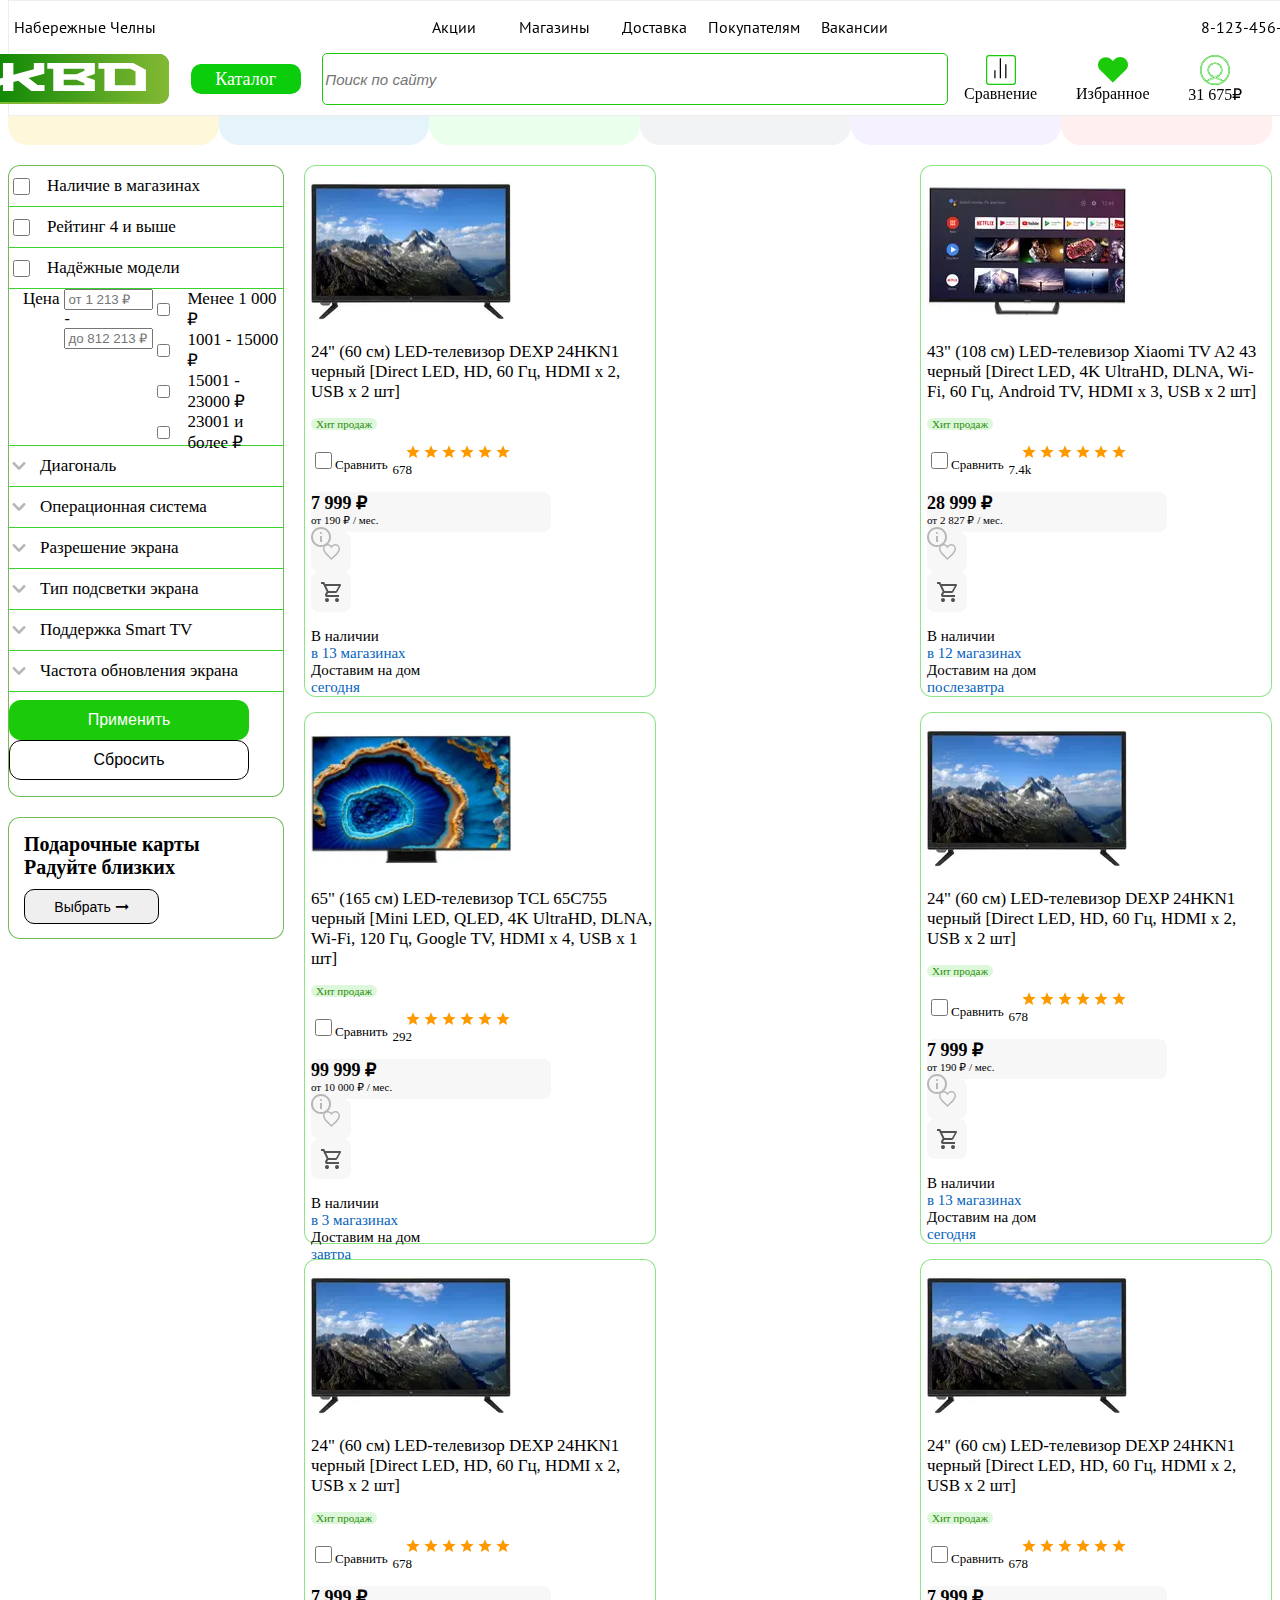
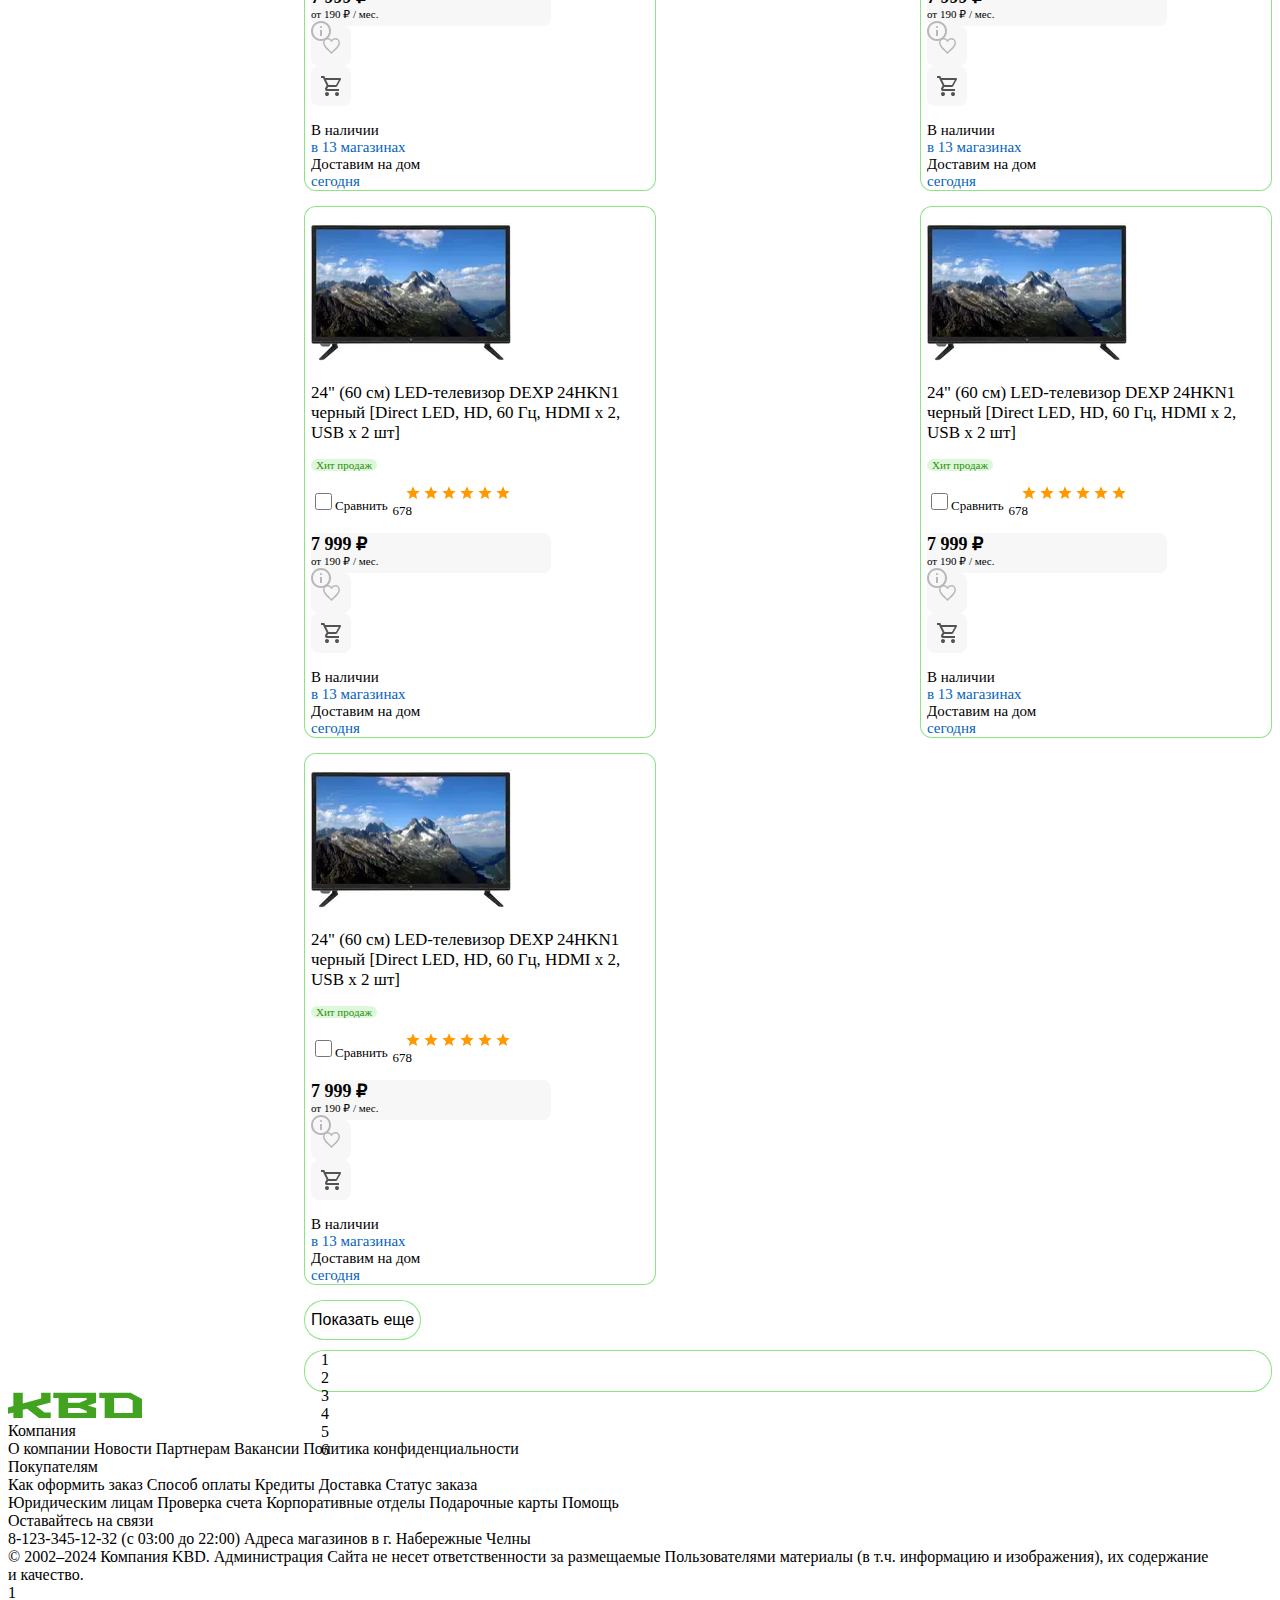
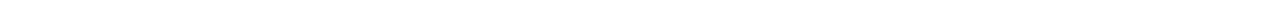
<file: index.html>
<!DOCTYPE html>
<html lang="en">
<head>
    <meta charset="UTF-8">
    <meta name="viewport" content="width=device-width, initial-scale=1.0">
    <title>Document</title>
    <link rel="stylesheet" href="styles/header.css">
    <link rel="stylesheet" href="styles/main.css">
    <link href="https://fonts.googleapis.com/css?family=PT+Sans" rel="stylesheet">
</head>
<body>
    <header class="header-full">
            <nav class="wrapper">
                <div class="header-top">
                    <ul class="top-menu">
                        <li class="location">Набережные Челны</li>
                        <li> 
                            <ul class="menu-center">
                                <li>Акции</li>
                                <li>Магазины</li>
                                <li>Доставка</li>
                                <li>Покупателям</li>
                                <li>Вакансии</li>
                            </ul>
                        </li>
                        <li class="phone">8-123-456-56-75</li>
                    </ul>
                </div>

                <div class="header-bottom">
                    <div class="logo"><svg width="195" height="48" viewBox="0 0 195 48" fill="none" xmlns="http://www.w3.org/2000/svg">
                        <rect width="195" height="48" rx="10" fill="url(#paint0_linear_86_682)"/>
                        <path d="M23 32.4V25.24L28.96 23.64V9H39.4V20.8L59.84 15.28V9H70.28V19.64L54.6 23.88L63.6 31H70.52V37H57.4L44.24 26.64L39.4 27.96V37H28.96V30.8L23 32.4ZM73.3125 14.68V9H120.833V20L111.673 23L120.833 26V37H79.2725V14.68H73.3125ZM89.7125 31.32H110.393V29.28L102.513 25.84H89.7125V31.32ZM89.7125 20.16H102.513L110.393 16.72V14.68H89.7125V20.16ZM124.445 14.68V9H159.165L171.925 15.8V37H130.405V14.68H124.445ZM140.885 31.32H161.525V17.4L156.405 14.68H140.885V31.32Z" fill="white"/>
                        <defs>
                        <linearGradient id="paint0_linear_86_682" x1="0" y1="24" x2="195" y2="24" gradientUnits="userSpaceOnUse">
                        <stop stop-color="#008200"/>
                        <stop offset="1" stop-color="#84B934"/>
                        </linearGradient>
                        </defs>
                        </svg>
                    </div>

                    <div class="catalog"><div class="catalog-text">Каталог</div></div>

                    <div class="search">
                        <input type="text" class="search-field"  placeholder="Поиск по сайту">
                    </div>

                    <div class="right-menu">
                        <a><svg width="30" height="30" viewBox="0 0 30 30" fill="none" xmlns="http://www.w3.org/2000/svg">
                            <g clip-path="url(#clip0_16_8)">
                            <rect x="0.625" y="0.625" width="28.75" height="28.75" rx="2.375" stroke="#1ACA0B" stroke-width="1.25"/>
                            <line x1="8.92046" y1="23.1818" x2="8.92046" y2="15.1818" stroke="black" stroke-width="1.25"/>
                            <line x1="14.375" y1="23.1818" x2="14.375" y2="3.18176" stroke="black" stroke-width="1.25"/>
                            <line x1="19.8295" y1="23.1818" x2="19.8295" y2="9.18176" stroke="black" stroke-width="1.25"/>
                            </g>
                            <defs>
                            <clipPath id="clip0_16_8">
                            <rect width="30" height="30" fill="white"/>
                            </clipPath>
                            </defs>
                            </svg>
                            <div>Сравнение</div>
                        </a>
                        <a><svg width="30" height="30" viewBox="0 0 30 26" fill="none" xmlns="http://www.w3.org/2000/svg">
                            <path fill-rule="evenodd" clip-rule="evenodd" d="M27.7063 2.24067C30.7646 5.22824 30.7646 10.072 27.7063 13.0596L14.9259 25.5447L14.8635 25.4838L14.7899 25.5557L2.28566 13.3403C-0.761889 10.3631 -0.761887 5.53625 2.28566 2.5591C5.33322 -0.418041 10.2743 -0.41804 13.3218 2.5591L14.8137 4.01651L16.6315 2.24067C19.6898 -0.746892 24.6481 -0.74689 27.7063 2.24067Z" fill="#1ACA0B"/>
                            </svg>
                            <div>Избранное</div>
                        </a>
                        <a><svg width="30" height="30" viewBox="0 0 30 30" fill="none" xmlns="http://www.w3.org/2000/svg">
                            <mask id="path-1-inside-1_143_331" fill="white">
                            <path fill-rule="evenodd" clip-rule="evenodd" d="M15 28.5C17.6551 28.5 20.1311 27.7335 22.2189 26.4098C17.9746 23.0762 11.988 23.0978 7.77256 26.4044C9.86217 27.7315 12.3413 28.5 15 28.5ZM15.8928 22.4474C18.6033 22.631 21.2712 23.6469 23.4819 25.5033C26.5428 23.0285 28.5 19.2428 28.5 15C28.5 7.54416 22.4558 1.5 15 1.5C7.54416 1.5 1.5 7.54416 1.5 15C1.5 19.2392 3.45392 23.022 6.51029 25.497C8.71288 23.6491 11.3836 22.6296 14.1031 22.4469C10.3838 22.0037 7.5 18.8386 7.5 15C7.5 10.8579 10.8579 7.5 15 7.5C19.1421 7.5 22.5 10.8579 22.5 15C22.5 18.84 19.6141 22.006 15.8928 22.4474ZM30 15C30 19.9093 27.6416 24.2677 23.9959 27.0041L23.4802 27.5406L23.3791 27.4433C20.9865 29.0576 18.1033 30 15 30C11.895 30 9.01041 29.0566 6.61713 27.4408C6.59167 27.4668 6.56631 27.493 6.54103 27.5193L6.00553 27.0052C2.35904 24.2689 0 19.9099 0 15C0 6.71573 6.71573 0 15 0C23.2843 0 30 6.71573 30 15ZM21 15C21 18.3137 18.3137 21 15 21C11.6863 21 9 18.3137 9 15C9 11.6863 11.6863 9 15 9C18.3137 9 21 11.6863 21 15Z"/>
                            </mask>
                            <path fill-rule="evenodd" clip-rule="evenodd" d="M15 28.5C17.6551 28.5 20.1311 27.7335 22.2189 26.4098C17.9746 23.0762 11.988 23.0978 7.77256 26.4044C9.86217 27.7315 12.3413 28.5 15 28.5ZM15.8928 22.4474C18.6033 22.631 21.2712 23.6469 23.4819 25.5033C26.5428 23.0285 28.5 19.2428 28.5 15C28.5 7.54416 22.4558 1.5 15 1.5C7.54416 1.5 1.5 7.54416 1.5 15C1.5 19.2392 3.45392 23.022 6.51029 25.497C8.71288 23.6491 11.3836 22.6296 14.1031 22.4469C10.3838 22.0037 7.5 18.8386 7.5 15C7.5 10.8579 10.8579 7.5 15 7.5C19.1421 7.5 22.5 10.8579 22.5 15C22.5 18.84 19.6141 22.006 15.8928 22.4474ZM30 15C30 19.9093 27.6416 24.2677 23.9959 27.0041L23.4802 27.5406L23.3791 27.4433C20.9865 29.0576 18.1033 30 15 30C11.895 30 9.01041 29.0566 6.61713 27.4408C6.59167 27.4668 6.56631 27.493 6.54103 27.5193L6.00553 27.0052C2.35904 24.2689 0 19.9099 0 15C0 6.71573 6.71573 0 15 0C23.2843 0 30 6.71573 30 15ZM21 15C21 18.3137 18.3137 21 15 21C11.6863 21 9 18.3137 9 15C9 11.6863 11.6863 9 15 9C18.3137 9 21 11.6863 21 15Z" fill="white"/>
                            <path d="M22.2189 26.4098L22.4867 26.8321L23.0839 26.4534L22.5278 26.0166L22.2189 26.4098ZM7.77256 26.4044L7.46397 26.011L6.90761 26.4474L7.50451 26.8265L7.77256 26.4044ZM23.4819 25.5033L23.1604 25.8862L23.4759 26.1512L23.7963 25.8921L23.4819 25.5033ZM15.8928 22.4474L15.8339 21.9509L15.859 22.9463L15.8928 22.4474ZM6.51029 25.497L6.19563 25.8856L6.51591 26.1449L6.83165 25.88L6.51029 25.497ZM14.1031 22.4469L14.1367 22.9458L14.1623 21.9504L14.1031 22.4469ZM23.9959 27.0041L23.6958 26.6043L23.6635 26.6285L23.6355 26.6576L23.9959 27.0041ZM23.4802 27.5406L23.1336 27.901L23.494 28.2475L23.8406 27.8871L23.4802 27.5406ZM23.3791 27.4433L23.7256 27.0829L23.4344 26.8029L23.0994 27.0289L23.3791 27.4433ZM6.61713 27.4408L6.89691 27.0264L6.55122 26.793L6.25962 27.0912L6.61713 27.4408ZM6.54103 27.5193L6.19477 27.88L6.55546 28.2263L6.90173 27.8656L6.54103 27.5193ZM6.00553 27.0052L6.35179 26.6446L6.3299 26.6235L6.30563 26.6053L6.00553 27.0052ZM21.9512 25.9875C19.9411 27.262 17.5575 28 15 28V29C17.7526 29 20.3211 28.2051 22.4867 26.8321L21.9512 25.9875ZM8.08115 26.7978C12.116 23.6328 17.8477 23.6123 21.9101 26.803L22.5278 26.0166C18.1015 22.5401 11.8599 22.5628 7.46397 26.011L8.08115 26.7978ZM15 28C12.439 28 10.0525 27.26 8.04061 25.9823L7.50451 26.8265C9.67189 28.2029 12.2436 29 15 29V28ZM23.8034 25.1204C21.5088 23.1935 18.7392 22.1391 15.9266 21.9486L15.859 22.9463C18.4674 23.1229 21.0336 24.1003 23.1604 25.8862L23.8034 25.1204ZM28 15C28 19.0854 26.116 22.7305 23.1675 25.1145L23.7963 25.8921C26.9695 23.3264 29 19.4001 29 15H28ZM15 2C22.1797 2 28 7.8203 28 15H29C29 7.26801 22.732 1 15 1V2ZM2 15C2 7.8203 7.8203 2 15 2V1C7.26801 1 1 7.26801 1 15H2ZM6.82494 25.1084C3.88077 22.7243 2 19.082 2 15H1C1 19.3964 3.02706 23.3197 6.19563 25.8856L6.82494 25.1084ZM14.0696 21.9481C11.2478 22.1376 8.47546 23.1956 6.18892 25.1139L6.83165 25.88C8.9503 24.1026 11.5193 23.1216 14.1367 22.9458L14.0696 21.9481ZM7 15C7 19.0949 10.0762 22.4706 14.044 22.9434L14.1623 21.9504C10.6915 21.5368 8 18.5824 8 15H7ZM15 7C10.5817 7 7 10.5817 7 15H8C8 11.134 11.134 8 15 8V7ZM23 15C23 10.5817 19.4183 7 15 7V8C18.866 8 22 11.134 22 15H23ZM15.9517 22.9439C19.9216 22.4731 23 19.0964 23 15H22C22 18.5837 19.3066 21.539 15.8339 21.9509L15.9517 22.9439ZM24.2961 27.404C28.0621 24.5772 30.5 20.0732 30.5 15H29.5C29.5 19.7453 27.221 23.9582 23.6958 26.6043L24.2961 27.404ZM23.8406 27.8871L24.3564 27.3507L23.6355 26.6576L23.1197 27.194L23.8406 27.8871ZM23.0325 27.8038L23.1336 27.901L23.8267 27.1801L23.7256 27.0829L23.0325 27.8038ZM15 30.5C18.2061 30.5 21.1862 29.5261 23.6587 27.8578L23.0994 27.0289C20.7869 28.5891 18.0006 29.5 15 29.5V30.5ZM6.33736 27.8552C8.81067 29.525 11.7922 30.5 15 30.5V29.5C11.9978 29.5 9.21015 28.5882 6.89691 27.0264L6.33736 27.8552ZM6.90173 27.8656C6.92593 27.8404 6.95023 27.8153 6.97465 27.7903L6.25962 27.0912C6.23311 27.1183 6.20669 27.1456 6.18034 27.1731L6.90173 27.8656ZM5.65926 27.3659L6.19477 27.88L6.8873 27.1586L6.35179 26.6446L5.65926 27.3659ZM-0.5 15C-0.5 20.0739 1.93852 24.5784 5.70542 27.4052L6.30563 26.6053C2.77957 23.9593 0.5 19.7459 0.5 15H-0.5ZM15 -0.5C6.43959 -0.5 -0.5 6.43959 -0.5 15H0.5C0.5 6.99187 6.99187 0.5 15 0.5V-0.5ZM30.5 15C30.5 6.43959 23.5604 -0.5 15 -0.5V0.5C23.0081 0.5 29.5 6.99187 29.5 15H30.5ZM15 21.5C18.5899 21.5 21.5 18.5899 21.5 15H20.5C20.5 18.0376 18.0376 20.5 15 20.5V21.5ZM8.5 15C8.5 18.5899 11.4101 21.5 15 21.5V20.5C11.9624 20.5 9.5 18.0376 9.5 15H8.5ZM15 8.5C11.4101 8.5 8.5 11.4101 8.5 15H9.5C9.5 11.9624 11.9624 9.5 15 9.5V8.5ZM21.5 15C21.5 11.4101 18.5899 8.5 15 8.5V9.5C18.0376 9.5 20.5 11.9624 20.5 15H21.5Z" fill="#1ACA0B" mask="url(#path-1-inside-1_143_331)"/>
                            </svg>
                            <div>31 675₽</div>
                        </a>
                        <a><svg width="30" height="30" viewBox="0 0 30 30" fill="none" xmlns="http://www.w3.org/2000/svg">
                            <g clip-path="url(#clip0_143_465)">
                            <path d="M5.16316 4.23684H4.40737L4.70299 4.93241L8.72931 14.4061L8.85869 14.7105H9.18947H22.1053C22.7918 14.7105 23.3947 14.3772 23.7684 13.8789L28.5024 7.56688C28.5029 7.56623 28.5034 7.56558 28.5039 7.56493C28.7769 7.20707 28.9211 6.76881 28.9211 6.31579C28.9211 5.76442 28.702 5.23563 28.3121 4.84575C27.9223 4.45587 27.3935 4.23684 26.8421 4.23684H5.16316ZM9.26842 15.2895H8.95763L8.82006 15.5682L7.60427 18.0313L7.57815 18.0843L7.56506 18.1418L7.40717 18.8366L7.39474 18.8913V18.9474C7.39474 19.4987 7.61377 20.0275 8.00365 20.4174C8.39353 20.8073 8.92231 21.0263 9.47368 21.0263H26.3421V21.6053H9.47368C8.76877 21.6053 8.09272 21.3252 7.59427 20.8268C7.09582 20.3283 6.81579 19.6523 6.81579 18.9474V18.9469C6.81539 18.496 6.92973 18.0524 7.14803 17.6579L7.15407 17.6469L7.15956 17.6357L8.2964 15.3147L8.3968 15.1097L8.30769 14.8995L2.57611 1.38374L2.44686 1.07895H2.11579H0.5V0.5H2.82711L4.03983 3.35347L4.16922 3.65789H4.5H26.8421C27.547 3.65789 28.2231 3.93792 28.7215 4.43637C29.22 4.93483 29.5 5.61087 29.5 6.31579C29.5 6.98294 29.276 7.53506 28.9035 7.98741L28.8961 7.99642L28.8891 8.00576L24.2944 14.1479L24.2942 14.1477L24.2863 14.159C23.807 14.8379 23.0089 15.2895 22.1053 15.2895H9.26842ZM23.6842 24.1842C24.3891 24.1842 25.0652 24.4642 25.5636 24.9627C26.0621 25.4611 26.3421 26.1372 26.3421 26.8421C26.3421 27.547 26.0621 28.2231 25.5636 28.7215C25.0652 29.22 24.3891 29.5 23.6842 29.5C22.9793 29.5 22.3032 29.22 21.8048 28.7215C21.3063 28.2231 21.0263 27.547 21.0263 26.8421C21.0263 26.1372 21.3063 25.4611 21.8048 24.9627C22.3032 24.4642 22.9793 24.1842 23.6842 24.1842ZM23.6842 24.7632C23.1328 24.7632 22.6041 24.9822 22.2142 25.3721C21.8243 25.7619 21.6053 26.2907 21.6053 26.8421C21.6053 27.3935 21.8243 27.9223 22.2142 28.3121C22.6041 28.702 23.1328 28.9211 23.6842 28.9211C24.2356 28.9211 24.7644 28.702 25.1543 28.3121C25.5441 27.9223 25.7632 27.3935 25.7632 26.8421C25.7632 26.2907 25.5441 25.7619 25.1543 25.3721C24.7644 24.9822 24.2356 24.7632 23.6842 24.7632ZM9.47368 24.1842C10.1786 24.1842 10.8546 24.4642 11.3531 24.9627C11.8516 25.4611 12.1316 26.1372 12.1316 26.8421C12.1316 27.547 11.8516 28.2231 11.3531 28.7215C10.8546 29.22 10.1786 29.5 9.47368 29.5C8.76877 29.5 8.09272 29.22 7.59427 28.7215C7.09582 28.2231 6.81579 27.547 6.81579 26.8421C6.81579 26.1372 7.09582 25.4611 7.59427 24.9627C8.09272 24.4642 8.76877 24.1842 9.47368 24.1842ZM9.47368 24.7632C8.92231 24.7632 8.39353 24.9822 8.00365 25.3721C7.61377 25.7619 7.39474 26.2907 7.39474 26.8421C7.39474 27.3935 7.61377 27.9223 8.00365 28.3121C8.39353 28.702 8.92231 28.9211 9.47368 28.9211C10.0251 28.9211 10.5538 28.702 10.9437 28.3121C11.3336 27.9223 11.5526 27.3935 11.5526 26.8421C11.5526 26.2907 11.3336 25.7619 10.9437 25.3721C10.5538 24.9822 10.0251 24.7632 9.47368 24.7632Z" fill="#1ACA0B" stroke="#1ACA0B"/>
                            </g>
                            <defs>
                            <clipPath id="clip0_143_465">
                            <rect width="30" height="30" fill="white"/>
                            </clipPath>
                            </defs>
                            </svg>
                            <div>Войти</div>
                        </a>
                    </div>
                </div>
            </nav>
    </header>

<div class="wrapper">
    <div class="top-bar">
        <div>
            <div class="top-bar__name">Личный кабинет</div>
            <div class="top-bar__desc">Получайте бонусы, отслеживайте заказы и делитесь мнением</div>
        </div>
        <div>
            <div class="top-bar__name">Помощь</div>
            <div class="top-bar__desc">Частые вопросы, полезная информация</div>
        </div>
        <div>
            <div class="top-bar__name">Акции</div>
            <div class="top-bar__desc">Скидки, рассрочки, выгодные комплекты</div>
        </div>
        <div>
            <div class="top-bar__name">Собрать ПК</div>
            <div class="top-bar__desc">Без проблем с совместимостью</div>
        </div>
        <div>
            <div class="top-bar__name">Подарочные карты</div>
            <div class="top-bar__desc">Дарите любимым</div>
        </div>
        <div>
            <div class="top-bar__name">Сервис</div>
            <div class="top-bar__desc">Гарантия, возврат, обмен и ремонт</div>
        </div>
    </div>

    <main>

        <div class="left-block flex_column">
            <div class="left-filter">
                <div class="filter__block">
                    <input type="checkbox">
                    <div class="filter-name">Наличие в магазинах</div>
                </div>
                <div class="filter__block">
                    <input type="checkbox">
                    <div class="filter-name">Рейтинг 4 и выше</div>
                </div>
                <div class="filter__block">
                    <input type="checkbox">
                    <div class="filter-name">Надёжные модели</div>
                </div>

                <div class="filter__block filter-price flex_column ">
                    <div class="filter-name">Цена</div>

                    <div class="price-input flex_row">
                        <input type="text" name="" id="" placeholder="от 1 213 ₽" size="8">
                        <div>-</div>
                        <input type="text" name="" id="" placeholder="до 812 213 ₽" size="8">
                    </div>

                    <div class="price-range flex_column">
                        <div class="filter__block-price">
                            <input type="checkbox">
                            <div class="filter-name">Менее 1 000 ₽</div>
                        </div>
                        <div class="filter__block-price">
                            <input type="checkbox">
                            <div class="filter-name">1001 - 15000 ₽</div>
                        </div>
                        <div class="filter__block-price">
                            <input type="checkbox">
                            <div class="filter-name">15001 - 23000 ₽</div>
                        </div>
                        <div class="filter__block-price">
                            <input type="checkbox">
                            <div class="filter-name">23001 и более ₽</div>
                        </div>
                    </div>


                </div>
                <div class="filter__block">
                    <svg width="17" height="17" viewBox="-1.5 0 17 17" fill="none" xmlns="http://www.w3.org/2000/svg">
                        <g clip-path="url(#clip0_731_190)">
                        <path fill-rule="evenodd" clip-rule="evenodd" d="M9.47236 11.5945C9.2166 11.8542 8.8699 12 8.50843 12C8.14696 12 7.80026 11.8542 7.54451 11.5945L2.39933 6.36676C2.14356 6.10667 1.99991 5.75396 2 5.38622C2.00009 5.01849 2.14389 4.66585 2.39978 4.40588C2.65567 4.14591 3.00268 3.99991 3.36448 4C3.72628 4.00009 4.07323 4.14625 4.329 4.40634L8.50843 8.65437L12.6879 4.40634C12.945 4.15367 13.2895 4.01375 13.6472 4.01674C14.0048 4.01973 14.347 4.16537 14.6 4.42231C14.8531 4.67924 14.9967 5.02691 14.9999 5.39043C15.0032 5.75395 14.8659 6.10423 14.6175 6.36583L9.47327 11.5955L9.47236 11.5945Z" fill="#B8B7B7"/>
                        </g>
                        <defs>
                        <clipPath id="clip0_731_190">
                        <rect width="17" height="17" fill="white"/>
                        </clipPath>
                        </defs>
                        </svg>
                        
                    <div class="filter-name">Диагональ</div>
                </div>
                <div class="filter__block">
                    <svg width="17" height="17" viewBox="-1.5 0 17 17" fill="none" xmlns="http://www.w3.org/2000/svg">
                        <g clip-path="url(#clip0_731_190)">
                        <path fill-rule="evenodd" clip-rule="evenodd" d="M9.47236 11.5945C9.2166 11.8542 8.8699 12 8.50843 12C8.14696 12 7.80026 11.8542 7.54451 11.5945L2.39933 6.36676C2.14356 6.10667 1.99991 5.75396 2 5.38622C2.00009 5.01849 2.14389 4.66585 2.39978 4.40588C2.65567 4.14591 3.00268 3.99991 3.36448 4C3.72628 4.00009 4.07323 4.14625 4.329 4.40634L8.50843 8.65437L12.6879 4.40634C12.945 4.15367 13.2895 4.01375 13.6472 4.01674C14.0048 4.01973 14.347 4.16537 14.6 4.42231C14.8531 4.67924 14.9967 5.02691 14.9999 5.39043C15.0032 5.75395 14.8659 6.10423 14.6175 6.36583L9.47327 11.5955L9.47236 11.5945Z" fill="#B8B7B7"/>
                        </g>
                        <defs>
                        <clipPath id="clip0_731_190">
                        <rect width="17" height="17" fill="white"/>
                        </clipPath>
                        </defs>
                        </svg>
                        
                    <div class="filter-name">Операционная система</div>
                </div>
                <div class="filter__block">
                    <svg width="17" height="17" viewBox="-1.5 0 17 17" fill="none" xmlns="http://www.w3.org/2000/svg">
                        <g clip-path="url(#clip0_731_190)">
                        <path fill-rule="evenodd" clip-rule="evenodd" d="M9.47236 11.5945C9.2166 11.8542 8.8699 12 8.50843 12C8.14696 12 7.80026 11.8542 7.54451 11.5945L2.39933 6.36676C2.14356 6.10667 1.99991 5.75396 2 5.38622C2.00009 5.01849 2.14389 4.66585 2.39978 4.40588C2.65567 4.14591 3.00268 3.99991 3.36448 4C3.72628 4.00009 4.07323 4.14625 4.329 4.40634L8.50843 8.65437L12.6879 4.40634C12.945 4.15367 13.2895 4.01375 13.6472 4.01674C14.0048 4.01973 14.347 4.16537 14.6 4.42231C14.8531 4.67924 14.9967 5.02691 14.9999 5.39043C15.0032 5.75395 14.8659 6.10423 14.6175 6.36583L9.47327 11.5955L9.47236 11.5945Z" fill="#B8B7B7"/>
                        </g>
                        <defs>
                        <clipPath id="clip0_731_190">
                        <rect width="17" height="17" fill="white"/>
                        </clipPath>
                        </defs>
                        </svg>                    
                    <div class="filter-name">Разрешение экрана</div>
                </div>
                <div class="filter__block">
                    <svg width="17" height="17" viewBox="-1.5 0 17 17" fill="none" xmlns="http://www.w3.org/2000/svg">
                        <g clip-path="url(#clip0_731_190)">
                        <path fill-rule="evenodd" clip-rule="evenodd" d="M9.47236 11.5945C9.2166 11.8542 8.8699 12 8.50843 12C8.14696 12 7.80026 11.8542 7.54451 11.5945L2.39933 6.36676C2.14356 6.10667 1.99991 5.75396 2 5.38622C2.00009 5.01849 2.14389 4.66585 2.39978 4.40588C2.65567 4.14591 3.00268 3.99991 3.36448 4C3.72628 4.00009 4.07323 4.14625 4.329 4.40634L8.50843 8.65437L12.6879 4.40634C12.945 4.15367 13.2895 4.01375 13.6472 4.01674C14.0048 4.01973 14.347 4.16537 14.6 4.42231C14.8531 4.67924 14.9967 5.02691 14.9999 5.39043C15.0032 5.75395 14.8659 6.10423 14.6175 6.36583L9.47327 11.5955L9.47236 11.5945Z" fill="#B8B7B7"/>
                        </g>
                        <defs>
                        <clipPath id="clip0_731_190">
                        <rect width="17" height="17" fill="white"/>
                        </clipPath>
                        </defs>
                        </svg>
                        
                    <div class="filter-name">Тип подсветки экрана</div>
                </div>
                <div class="filter__block">
                    <svg width="17" height="17" viewBox="-1.5 0 17 17" fill="none" xmlns="http://www.w3.org/2000/svg">
                        <g clip-path="url(#clip0_731_190)">
                        <path fill-rule="evenodd" clip-rule="evenodd" d="M9.47236 11.5945C9.2166 11.8542 8.8699 12 8.50843 12C8.14696 12 7.80026 11.8542 7.54451 11.5945L2.39933 6.36676C2.14356 6.10667 1.99991 5.75396 2 5.38622C2.00009 5.01849 2.14389 4.66585 2.39978 4.40588C2.65567 4.14591 3.00268 3.99991 3.36448 4C3.72628 4.00009 4.07323 4.14625 4.329 4.40634L8.50843 8.65437L12.6879 4.40634C12.945 4.15367 13.2895 4.01375 13.6472 4.01674C14.0048 4.01973 14.347 4.16537 14.6 4.42231C14.8531 4.67924 14.9967 5.02691 14.9999 5.39043C15.0032 5.75395 14.8659 6.10423 14.6175 6.36583L9.47327 11.5955L9.47236 11.5945Z" fill="#B8B7B7"/>
                        </g>
                        <defs>
                        <clipPath id="clip0_731_190">
                        <rect width="17" height="17" fill="white"/>
                        </clipPath>
                        </defs>
                        </svg>
                        
                    <div class="filter-name">Поддержка Smart TV</div>
                </div>
                <div class="filter__block">
                    <svg width="17" height="17" viewBox="-1.5 0 17 17" fill="none" xmlns="http://www.w3.org/2000/svg">
                        <g clip-path="url(#clip0_731_190)">
                        <path fill-rule="evenodd" clip-rule="evenodd" d="M9.47236 11.5945C9.2166 11.8542 8.8699 12 8.50843 12C8.14696 12 7.80026 11.8542 7.54451 11.5945L2.39933 6.36676C2.14356 6.10667 1.99991 5.75396 2 5.38622C2.00009 5.01849 2.14389 4.66585 2.39978 4.40588C2.65567 4.14591 3.00268 3.99991 3.36448 4C3.72628 4.00009 4.07323 4.14625 4.329 4.40634L8.50843 8.65437L12.6879 4.40634C12.945 4.15367 13.2895 4.01375 13.6472 4.01674C14.0048 4.01973 14.347 4.16537 14.6 4.42231C14.8531 4.67924 14.9967 5.02691 14.9999 5.39043C15.0032 5.75395 14.8659 6.10423 14.6175 6.36583L9.47327 11.5955L9.47236 11.5945Z" fill="#B8B7B7"/>
                        </g>
                        <defs>
                        <clipPath id="clip0_731_190">
                        <rect width="17" height="17" fill="white"/>
                        </clipPath>
                        </defs>
                        </svg>
                        
                    <div class="filter-name">Частота обновления экрана</div>
                </div>

                <div class="filter-buttons flex_column">
                    <input type="button" class="btn-apply"  value="Применить">
                    <input type="button" class="btn-clear" value="Сбросить">
                </div>

            </div>

            <div class="gifts">
                <div class="gift-name">
                    Подарочные карты <br>Радуйте близких
                </div>
                <input type="button" value="Выбрать 🠖" class="btn-choice">
            </div>
        </div>

        <div class="cards-block">
            <div class="card">
                <div class="card__img flex_row">
                    <img src="images/main/card1.png" alt="LED-телевизор DEXP 24HKN1">
                </div>
                <div class="card__name">24" (60 см) LED-телевизор DEXP 24HKN1 черный [Direct LED, HD, 60 Гц, HDMI х 2, USB х 2 шт]</div>
                <div class="card__tag">Хит продаж</div>
                <div class="card__rate">
                    <div class="cond flex_row"><input type="checkbox">Сравнить</div>
                    <div class="rating flex_row">
                        <div class="stars">
                            <svg width="14" height="13" viewBox="0 0 14 13" fill="none" xmlns="http://www.w3.org/2000/svg">
                            <path d="M2.88334 13L3.96668 8.31665L0.333344 5.16665L5.13334 4.74998L7.00001 0.333313L8.86668 4.74998L13.6667 5.16665L10.0333 8.31665L11.1167 13L7.00001 10.5166L2.88334 13Z" fill="#FF9900"/>
                            </svg>
                            <svg width="14" height="13" viewBox="0 0 14 13" fill="none" xmlns="http://www.w3.org/2000/svg">
                                <path d="M2.88334 13L3.96668 8.31665L0.333344 5.16665L5.13334 4.74998L7.00001 0.333313L8.86668 4.74998L13.6667 5.16665L10.0333 8.31665L11.1167 13L7.00001 10.5166L2.88334 13Z" fill="#FF9900"/>
                            </svg>
                            <svg width="14" height="13" viewBox="0 0 14 13" fill="none" xmlns="http://www.w3.org/2000/svg">
                                <path d="M2.88334 13L3.96668 8.31665L0.333344 5.16665L5.13334 4.74998L7.00001 0.333313L8.86668 4.74998L13.6667 5.16665L10.0333 8.31665L11.1167 13L7.00001 10.5166L2.88334 13Z" fill="#FF9900"/>
                            </svg>
                            <svg width="14" height="13" viewBox="0 0 14 13" fill="none" xmlns="http://www.w3.org/2000/svg">
                                <path d="M2.88334 13L3.96668 8.31665L0.333344 5.16665L5.13334 4.74998L7.00001 0.333313L8.86668 4.74998L13.6667 5.16665L10.0333 8.31665L11.1167 13L7.00001 10.5166L2.88334 13Z" fill="#FF9900"/>
                            </svg>
                            <svg width="14" height="13" viewBox="0 0 14 13" fill="none" xmlns="http://www.w3.org/2000/svg">
                                <path d="M2.88334 13L3.96668 8.31665L0.333344 5.16665L5.13334 4.74998L7.00001 0.333313L8.86668 4.74998L13.6667 5.16665L10.0333 8.31665L11.1167 13L7.00001 10.5166L2.88334 13Z" fill="#FF9900"/>
                            </svg>
                            <svg width="14" height="13" viewBox="0 0 14 13" fill="none" xmlns="http://www.w3.org/2000/svg">
                                <path d="M2.88334 13L3.96668 8.31665L0.333344 5.16665L5.13334 4.74998L7.00001 0.333313L8.86668 4.74998L13.6667 5.16665L10.0333 8.31665L11.1167 13L7.00001 10.5166L2.88334 13Z" fill="#FF9900"/>
                            </svg>
                        </div>
                            
                        <div class="rate-count">678</div>
                    </div>
                </div>
                <div class="card__price flex_row">
                    <div class="sum flex_row">
                        <div class="price flex_column">
                            <div class="full-price">7 999 ₽</div>
                            <div class="credit">от 190 ₽ / мес.</div>
                        </div>
                        <div class="sum__info">
                            <svg width="20" height="20" viewBox="0 0 20 20" fill="none" xmlns="http://www.w3.org/2000/svg">
                                <path d="M9 15H11V9H9V15ZM10 7C10.2833 7 10.521 6.904 10.713 6.712C10.905 6.52 11.0007 6.28267 11 6C10.9993 5.71733 10.9033 5.48 10.712 5.288C10.5207 5.096 10.2833 5 10 5C9.71667 5 9.47933 5.096 9.288 5.288C9.09667 5.48 9.00067 5.71733 9 6C8.99933 6.28267 9.09533 6.52033 9.288 6.713C9.48067 6.90567 9.718 7.00133 10 7ZM10 20C8.61667 20 7.31667 19.7373 6.1 19.212C4.88334 18.6867 3.825 17.9743 2.925 17.075C2.025 16.1757 1.31267 15.1173 0.788001 13.9C0.263335 12.6827 0.000667932 11.3827 1.26582e-06 10C-0.000665401 8.61733 0.262001 7.31733 0.788001 6.1C1.314 4.88267 2.02633 3.82433 2.925 2.925C3.82367 2.02567 4.882 1.31333 6.1 0.788C7.318 0.262667 8.618 0 10 0C11.382 0 12.682 0.262667 13.9 0.788C15.118 1.31333 16.1763 2.02567 17.075 2.925C17.9737 3.82433 18.6863 4.88267 19.213 6.1C19.7397 7.31733 20.002 8.61733 20 10C19.998 11.3827 19.7353 12.6827 19.212 13.9C18.6887 15.1173 17.9763 16.1757 17.075 17.075C16.1737 17.9743 15.1153 18.687 13.9 19.213C12.6847 19.739 11.3847 20.0013 10 20ZM10 18C12.2333 18 14.125 17.225 15.675 15.675C17.225 14.125 18 12.2333 18 10C18 7.76667 17.225 5.875 15.675 4.325C14.125 2.775 12.2333 2 10 2C7.76667 2 5.875 2.775 4.325 4.325C2.775 5.875 2 7.76667 2 10C2 12.2333 2.775 14.125 4.325 15.675C5.875 17.225 7.76667 18 10 18Z" fill="#B7B7B7"/>
                            </svg>                                                                                        
                        </div>
                    </div>
                    <div class="favourite">
                        <svg width="17" height="16" viewBox="0 0 17 16" fill="none" xmlns="http://www.w3.org/2000/svg">
                        <path d="M7.77939 14.3009L7.77832 14.2999C5.57512 12.2505 3.80591 10.6008 2.57875 9.06069C1.36037 7.53162 0.75 6.19885 0.75 4.79564C0.75 2.49835 2.48823 0.75 4.675 0.75C5.92008 0.75 7.13299 1.34855 7.92478 2.2949L8.5 2.9824L9.07522 2.2949C9.86701 1.34855 11.0799 0.75 12.325 0.75C14.5118 0.75 16.25 2.49835 16.25 4.79564C16.25 6.19885 15.6396 7.53162 14.4212 9.06069C13.1941 10.6008 11.4249 12.2505 9.22168 14.2999L9.22061 14.3009L8.5 14.9738L7.77939 14.3009Z" stroke="#B7B7B7" stroke-width="1.5"/>
                        </svg>                        
                    </div>
                    <div class="buy">
                        <svg width="20" height="20" viewBox="0 0 20 20" fill="none" xmlns="http://www.w3.org/2000/svg">
                            <path d="M16 16C16.5304 16 17.0391 16.2107 17.4142 16.5858C17.7893 16.9609 18 17.4696 18 18C18 18.5304 17.7893 19.0391 17.4142 19.4142C17.0391 19.7893 16.5304 20 16 20C15.4696 20 14.9609 19.7893 14.5858 19.4142C14.2107 19.0391 14 18.5304 14 18C14 16.89 14.89 16 16 16ZM0 0H3.27L4.21 2H19C19.2652 2 19.5196 2.10536 19.7071 2.29289C19.8946 2.48043 20 2.73478 20 3C20 3.17 19.95 3.34 19.88 3.5L16.3 9.97C15.96 10.58 15.3 11 14.55 11H7.1L6.2 12.63L6.17 12.75C6.17 12.8163 6.19634 12.8799 6.24322 12.9268C6.29011 12.9737 6.3537 13 6.42 13H18V15H6C5.46957 15 4.96086 14.7893 4.58579 14.4142C4.21071 14.0391 4 13.5304 4 13C4 12.65 4.09 12.32 4.24 12.04L5.6 9.59L2 2H0V0ZM6 16C6.53043 16 7.03914 16.2107 7.41421 16.5858C7.78929 16.9609 8 17.4696 8 18C8 18.5304 7.78929 19.0391 7.41421 19.4142C7.03914 19.7893 6.53043 20 6 20C5.46957 20 4.96086 19.7893 4.58579 19.4142C4.21071 19.0391 4 18.5304 4 18C4 16.89 4.89 16 6 16ZM15 9L17.78 4H5.14L7.5 9H15Z" fill="#1D1C1C" fill-opacity="0.75"/>
                        </svg>                            
                    </div>
                </div>
                <div class="card__delivery flex_column">
                    <div class="flex_row in-store">В наличии <div class="shop-count">в 13 магазинах</div></div>
                    <div class="flex_row delivery">Доставим на дом <div class="delivery-date">сегодня</div></div>
                </div>
            </div>

            <div class="card">
                <div class="card__img flex_row">
                    <img src="images/main/card2.png" alt="LED-телевизор DEXP 24HKN1">
                </div>
                <div class="card__name">43" (108 см) LED-телевизор Xiaomi TV A2 43 черный [Direct LED, 4K UltraHD, DLNA, Wi-Fi, 60 Гц, Android TV, HDMI х 3, USB х 2 шт]</div>
                <div class="card__tag">Хит продаж</div>
                <div class="card__rate">
                    <div class="cond flex_row"><input type="checkbox">Сравнить</div>
                    <div class="rating flex_row">
                        <div class="stars">
                            <svg width="14" height="13" viewBox="0 0 14 13" fill="none" xmlns="http://www.w3.org/2000/svg">
                            <path d="M2.88334 13L3.96668 8.31665L0.333344 5.16665L5.13334 4.74998L7.00001 0.333313L8.86668 4.74998L13.6667 5.16665L10.0333 8.31665L11.1167 13L7.00001 10.5166L2.88334 13Z" fill="#FF9900"/>
                            </svg>
                            <svg width="14" height="13" viewBox="0 0 14 13" fill="none" xmlns="http://www.w3.org/2000/svg">
                                <path d="M2.88334 13L3.96668 8.31665L0.333344 5.16665L5.13334 4.74998L7.00001 0.333313L8.86668 4.74998L13.6667 5.16665L10.0333 8.31665L11.1167 13L7.00001 10.5166L2.88334 13Z" fill="#FF9900"/>
                            </svg>
                            <svg width="14" height="13" viewBox="0 0 14 13" fill="none" xmlns="http://www.w3.org/2000/svg">
                                <path d="M2.88334 13L3.96668 8.31665L0.333344 5.16665L5.13334 4.74998L7.00001 0.333313L8.86668 4.74998L13.6667 5.16665L10.0333 8.31665L11.1167 13L7.00001 10.5166L2.88334 13Z" fill="#FF9900"/>
                            </svg>
                            <svg width="14" height="13" viewBox="0 0 14 13" fill="none" xmlns="http://www.w3.org/2000/svg">
                                <path d="M2.88334 13L3.96668 8.31665L0.333344 5.16665L5.13334 4.74998L7.00001 0.333313L8.86668 4.74998L13.6667 5.16665L10.0333 8.31665L11.1167 13L7.00001 10.5166L2.88334 13Z" fill="#FF9900"/>
                            </svg>
                            <svg width="14" height="13" viewBox="0 0 14 13" fill="none" xmlns="http://www.w3.org/2000/svg">
                                <path d="M2.88334 13L3.96668 8.31665L0.333344 5.16665L5.13334 4.74998L7.00001 0.333313L8.86668 4.74998L13.6667 5.16665L10.0333 8.31665L11.1167 13L7.00001 10.5166L2.88334 13Z" fill="#FF9900"/>
                            </svg>
                            <svg width="14" height="13" viewBox="0 0 14 13" fill="none" xmlns="http://www.w3.org/2000/svg">
                                <path d="M2.88334 13L3.96668 8.31665L0.333344 5.16665L5.13334 4.74998L7.00001 0.333313L8.86668 4.74998L13.6667 5.16665L10.0333 8.31665L11.1167 13L7.00001 10.5166L2.88334 13Z" fill="#FF9900"/>
                            </svg>
                        </div>
                            
                        <div class="rate-count">7.4k</div>
                    </div>
                </div>
                <div class="card__price flex_row">
                    <div class="sum flex_row">
                        <div class="price flex_column">
                            <div class="full-price">28 999 ₽</div>
                            <div class="credit">от 2 827 ₽ / мес.</div>
                        </div>
                        <div class="sum__info">
                            <svg width="20" height="20" viewBox="0 0 20 20" fill="none" xmlns="http://www.w3.org/2000/svg">
                                <path d="M9 15H11V9H9V15ZM10 7C10.2833 7 10.521 6.904 10.713 6.712C10.905 6.52 11.0007 6.28267 11 6C10.9993 5.71733 10.9033 5.48 10.712 5.288C10.5207 5.096 10.2833 5 10 5C9.71667 5 9.47933 5.096 9.288 5.288C9.09667 5.48 9.00067 5.71733 9 6C8.99933 6.28267 9.09533 6.52033 9.288 6.713C9.48067 6.90567 9.718 7.00133 10 7ZM10 20C8.61667 20 7.31667 19.7373 6.1 19.212C4.88334 18.6867 3.825 17.9743 2.925 17.075C2.025 16.1757 1.31267 15.1173 0.788001 13.9C0.263335 12.6827 0.000667932 11.3827 1.26582e-06 10C-0.000665401 8.61733 0.262001 7.31733 0.788001 6.1C1.314 4.88267 2.02633 3.82433 2.925 2.925C3.82367 2.02567 4.882 1.31333 6.1 0.788C7.318 0.262667 8.618 0 10 0C11.382 0 12.682 0.262667 13.9 0.788C15.118 1.31333 16.1763 2.02567 17.075 2.925C17.9737 3.82433 18.6863 4.88267 19.213 6.1C19.7397 7.31733 20.002 8.61733 20 10C19.998 11.3827 19.7353 12.6827 19.212 13.9C18.6887 15.1173 17.9763 16.1757 17.075 17.075C16.1737 17.9743 15.1153 18.687 13.9 19.213C12.6847 19.739 11.3847 20.0013 10 20ZM10 18C12.2333 18 14.125 17.225 15.675 15.675C17.225 14.125 18 12.2333 18 10C18 7.76667 17.225 5.875 15.675 4.325C14.125 2.775 12.2333 2 10 2C7.76667 2 5.875 2.775 4.325 4.325C2.775 5.875 2 7.76667 2 10C2 12.2333 2.775 14.125 4.325 15.675C5.875 17.225 7.76667 18 10 18Z" fill="#B7B7B7"/>
                            </svg>                                                                                        
                        </div>
                    </div>
                    <div class="favourite">
                        <svg width="17" height="16" viewBox="0 0 17 16" fill="none" xmlns="http://www.w3.org/2000/svg">
                        <path d="M7.77939 14.3009L7.77832 14.2999C5.57512 12.2505 3.80591 10.6008 2.57875 9.06069C1.36037 7.53162 0.75 6.19885 0.75 4.79564C0.75 2.49835 2.48823 0.75 4.675 0.75C5.92008 0.75 7.13299 1.34855 7.92478 2.2949L8.5 2.9824L9.07522 2.2949C9.86701 1.34855 11.0799 0.75 12.325 0.75C14.5118 0.75 16.25 2.49835 16.25 4.79564C16.25 6.19885 15.6396 7.53162 14.4212 9.06069C13.1941 10.6008 11.4249 12.2505 9.22168 14.2999L9.22061 14.3009L8.5 14.9738L7.77939 14.3009Z" stroke="#B7B7B7" stroke-width="1.5"/>
                        </svg>                        
                    </div>
                    <div class="buy">
                        <svg width="20" height="20" viewBox="0 0 20 20" fill="none" xmlns="http://www.w3.org/2000/svg">
                            <path d="M16 16C16.5304 16 17.0391 16.2107 17.4142 16.5858C17.7893 16.9609 18 17.4696 18 18C18 18.5304 17.7893 19.0391 17.4142 19.4142C17.0391 19.7893 16.5304 20 16 20C15.4696 20 14.9609 19.7893 14.5858 19.4142C14.2107 19.0391 14 18.5304 14 18C14 16.89 14.89 16 16 16ZM0 0H3.27L4.21 2H19C19.2652 2 19.5196 2.10536 19.7071 2.29289C19.8946 2.48043 20 2.73478 20 3C20 3.17 19.95 3.34 19.88 3.5L16.3 9.97C15.96 10.58 15.3 11 14.55 11H7.1L6.2 12.63L6.17 12.75C6.17 12.8163 6.19634 12.8799 6.24322 12.9268C6.29011 12.9737 6.3537 13 6.42 13H18V15H6C5.46957 15 4.96086 14.7893 4.58579 14.4142C4.21071 14.0391 4 13.5304 4 13C4 12.65 4.09 12.32 4.24 12.04L5.6 9.59L2 2H0V0ZM6 16C6.53043 16 7.03914 16.2107 7.41421 16.5858C7.78929 16.9609 8 17.4696 8 18C8 18.5304 7.78929 19.0391 7.41421 19.4142C7.03914 19.7893 6.53043 20 6 20C5.46957 20 4.96086 19.7893 4.58579 19.4142C4.21071 19.0391 4 18.5304 4 18C4 16.89 4.89 16 6 16ZM15 9L17.78 4H5.14L7.5 9H15Z" fill="#1D1C1C" fill-opacity="0.75"/>
                        </svg>                            
                    </div>
                </div>
                <div class="card__delivery flex_column">
                    <div class="flex_row in-store">В наличии <div class="shop-count">в 12 магазинах</div></div>
                    <div class="flex_row delivery">Доставим на дом <div class="delivery-date">послезавтра</div></div>
                </div>
            </div>

            <div class="card">
                <div class="card__img flex_row">
                    <img src="images/main/card3.png" alt="LED-телевизор DEXP 24HKN1">
                </div>
                <div class="card__name">65" (165 см) LED-телевизор TCL 65C755 черный [Mini LED, QLED, 4K UltraHD, DLNA, Wi-Fi, 120 Гц, Google TV, HDMI х 4, USB х 1 шт]</div>
                <div class="card__tag">Хит продаж</div>
                <div class="card__rate">
                    <div class="cond flex_row"><input type="checkbox">Сравнить</div>
                    <div class="rating flex_row">
                        <div class="stars">
                            <svg width="14" height="13" viewBox="0 0 14 13" fill="none" xmlns="http://www.w3.org/2000/svg">
                            <path d="M2.88334 13L3.96668 8.31665L0.333344 5.16665L5.13334 4.74998L7.00001 0.333313L8.86668 4.74998L13.6667 5.16665L10.0333 8.31665L11.1167 13L7.00001 10.5166L2.88334 13Z" fill="#FF9900"/>
                            </svg>
                            <svg width="14" height="13" viewBox="0 0 14 13" fill="none" xmlns="http://www.w3.org/2000/svg">
                                <path d="M2.88334 13L3.96668 8.31665L0.333344 5.16665L5.13334 4.74998L7.00001 0.333313L8.86668 4.74998L13.6667 5.16665L10.0333 8.31665L11.1167 13L7.00001 10.5166L2.88334 13Z" fill="#FF9900"/>
                            </svg>
                            <svg width="14" height="13" viewBox="0 0 14 13" fill="none" xmlns="http://www.w3.org/2000/svg">
                                <path d="M2.88334 13L3.96668 8.31665L0.333344 5.16665L5.13334 4.74998L7.00001 0.333313L8.86668 4.74998L13.6667 5.16665L10.0333 8.31665L11.1167 13L7.00001 10.5166L2.88334 13Z" fill="#FF9900"/>
                            </svg>
                            <svg width="14" height="13" viewBox="0 0 14 13" fill="none" xmlns="http://www.w3.org/2000/svg">
                                <path d="M2.88334 13L3.96668 8.31665L0.333344 5.16665L5.13334 4.74998L7.00001 0.333313L8.86668 4.74998L13.6667 5.16665L10.0333 8.31665L11.1167 13L7.00001 10.5166L2.88334 13Z" fill="#FF9900"/>
                            </svg>
                            <svg width="14" height="13" viewBox="0 0 14 13" fill="none" xmlns="http://www.w3.org/2000/svg">
                                <path d="M2.88334 13L3.96668 8.31665L0.333344 5.16665L5.13334 4.74998L7.00001 0.333313L8.86668 4.74998L13.6667 5.16665L10.0333 8.31665L11.1167 13L7.00001 10.5166L2.88334 13Z" fill="#FF9900"/>
                            </svg>
                            <svg width="14" height="13" viewBox="0 0 14 13" fill="none" xmlns="http://www.w3.org/2000/svg">
                                <path d="M2.88334 13L3.96668 8.31665L0.333344 5.16665L5.13334 4.74998L7.00001 0.333313L8.86668 4.74998L13.6667 5.16665L10.0333 8.31665L11.1167 13L7.00001 10.5166L2.88334 13Z" fill="#FF9900"/>
                            </svg>
                        </div>
                            
                        <div class="rate-count">292</div>
                    </div>
                </div>
                <div class="card__price flex_row">
                    <div class="sum flex_row">
                        <div class="price flex_column">
                            <div class="full-price">99 999 ₽</div>
                            <div class="credit">от 10 000 ₽ / мес.</div>
                        </div>
                        <div class="sum__info">
                            <svg width="20" height="20" viewBox="0 0 20 20" fill="none" xmlns="http://www.w3.org/2000/svg">
                                <path d="M9 15H11V9H9V15ZM10 7C10.2833 7 10.521 6.904 10.713 6.712C10.905 6.52 11.0007 6.28267 11 6C10.9993 5.71733 10.9033 5.48 10.712 5.288C10.5207 5.096 10.2833 5 10 5C9.71667 5 9.47933 5.096 9.288 5.288C9.09667 5.48 9.00067 5.71733 9 6C8.99933 6.28267 9.09533 6.52033 9.288 6.713C9.48067 6.90567 9.718 7.00133 10 7ZM10 20C8.61667 20 7.31667 19.7373 6.1 19.212C4.88334 18.6867 3.825 17.9743 2.925 17.075C2.025 16.1757 1.31267 15.1173 0.788001 13.9C0.263335 12.6827 0.000667932 11.3827 1.26582e-06 10C-0.000665401 8.61733 0.262001 7.31733 0.788001 6.1C1.314 4.88267 2.02633 3.82433 2.925 2.925C3.82367 2.02567 4.882 1.31333 6.1 0.788C7.318 0.262667 8.618 0 10 0C11.382 0 12.682 0.262667 13.9 0.788C15.118 1.31333 16.1763 2.02567 17.075 2.925C17.9737 3.82433 18.6863 4.88267 19.213 6.1C19.7397 7.31733 20.002 8.61733 20 10C19.998 11.3827 19.7353 12.6827 19.212 13.9C18.6887 15.1173 17.9763 16.1757 17.075 17.075C16.1737 17.9743 15.1153 18.687 13.9 19.213C12.6847 19.739 11.3847 20.0013 10 20ZM10 18C12.2333 18 14.125 17.225 15.675 15.675C17.225 14.125 18 12.2333 18 10C18 7.76667 17.225 5.875 15.675 4.325C14.125 2.775 12.2333 2 10 2C7.76667 2 5.875 2.775 4.325 4.325C2.775 5.875 2 7.76667 2 10C2 12.2333 2.775 14.125 4.325 15.675C5.875 17.225 7.76667 18 10 18Z" fill="#B7B7B7"/>
                            </svg>                                                                                        
                        </div>
                    </div>
                    <div class="favourite">
                        <svg width="17" height="16" viewBox="0 0 17 16" fill="none" xmlns="http://www.w3.org/2000/svg">
                        <path d="M7.77939 14.3009L7.77832 14.2999C5.57512 12.2505 3.80591 10.6008 2.57875 9.06069C1.36037 7.53162 0.75 6.19885 0.75 4.79564C0.75 2.49835 2.48823 0.75 4.675 0.75C5.92008 0.75 7.13299 1.34855 7.92478 2.2949L8.5 2.9824L9.07522 2.2949C9.86701 1.34855 11.0799 0.75 12.325 0.75C14.5118 0.75 16.25 2.49835 16.25 4.79564C16.25 6.19885 15.6396 7.53162 14.4212 9.06069C13.1941 10.6008 11.4249 12.2505 9.22168 14.2999L9.22061 14.3009L8.5 14.9738L7.77939 14.3009Z" stroke="#B7B7B7" stroke-width="1.5"/>
                        </svg>                        
                    </div>
                    <div class="buy">
                        <svg width="20" height="20" viewBox="0 0 20 20" fill="none" xmlns="http://www.w3.org/2000/svg">
                            <path d="M16 16C16.5304 16 17.0391 16.2107 17.4142 16.5858C17.7893 16.9609 18 17.4696 18 18C18 18.5304 17.7893 19.0391 17.4142 19.4142C17.0391 19.7893 16.5304 20 16 20C15.4696 20 14.9609 19.7893 14.5858 19.4142C14.2107 19.0391 14 18.5304 14 18C14 16.89 14.89 16 16 16ZM0 0H3.27L4.21 2H19C19.2652 2 19.5196 2.10536 19.7071 2.29289C19.8946 2.48043 20 2.73478 20 3C20 3.17 19.95 3.34 19.88 3.5L16.3 9.97C15.96 10.58 15.3 11 14.55 11H7.1L6.2 12.63L6.17 12.75C6.17 12.8163 6.19634 12.8799 6.24322 12.9268C6.29011 12.9737 6.3537 13 6.42 13H18V15H6C5.46957 15 4.96086 14.7893 4.58579 14.4142C4.21071 14.0391 4 13.5304 4 13C4 12.65 4.09 12.32 4.24 12.04L5.6 9.59L2 2H0V0ZM6 16C6.53043 16 7.03914 16.2107 7.41421 16.5858C7.78929 16.9609 8 17.4696 8 18C8 18.5304 7.78929 19.0391 7.41421 19.4142C7.03914 19.7893 6.53043 20 6 20C5.46957 20 4.96086 19.7893 4.58579 19.4142C4.21071 19.0391 4 18.5304 4 18C4 16.89 4.89 16 6 16ZM15 9L17.78 4H5.14L7.5 9H15Z" fill="#1D1C1C" fill-opacity="0.75"/>
                        </svg>                            
                    </div>
                </div>
                <div class="card__delivery flex_column">
                    <div class="flex_row in-store">В наличии <div class="shop-count">в 3 магазинах</div></div>
                    <div class="flex_row delivery">Доставим на дом <div class="delivery-date">завтра</div></div>
                </div>
            </div>

            <div class="card">
                <div class="card__img flex_row">
                    <img src="images/main/card1.png" alt="LED-телевизор DEXP 24HKN1">
                </div>
                <div class="card__name">24" (60 см) LED-телевизор DEXP 24HKN1 черный [Direct LED, HD, 60 Гц, HDMI х 2, USB х 2 шт]</div>
                <div class="card__tag">Хит продаж</div>
                <div class="card__rate">
                    <div class="cond flex_row"><input type="checkbox">Сравнить</div>
                    <div class="rating flex_row">
                        <div class="stars">
                            <svg width="14" height="13" viewBox="0 0 14 13" fill="none" xmlns="http://www.w3.org/2000/svg">
                            <path d="M2.88334 13L3.96668 8.31665L0.333344 5.16665L5.13334 4.74998L7.00001 0.333313L8.86668 4.74998L13.6667 5.16665L10.0333 8.31665L11.1167 13L7.00001 10.5166L2.88334 13Z" fill="#FF9900"/>
                            </svg>
                            <svg width="14" height="13" viewBox="0 0 14 13" fill="none" xmlns="http://www.w3.org/2000/svg">
                                <path d="M2.88334 13L3.96668 8.31665L0.333344 5.16665L5.13334 4.74998L7.00001 0.333313L8.86668 4.74998L13.6667 5.16665L10.0333 8.31665L11.1167 13L7.00001 10.5166L2.88334 13Z" fill="#FF9900"/>
                            </svg>
                            <svg width="14" height="13" viewBox="0 0 14 13" fill="none" xmlns="http://www.w3.org/2000/svg">
                                <path d="M2.88334 13L3.96668 8.31665L0.333344 5.16665L5.13334 4.74998L7.00001 0.333313L8.86668 4.74998L13.6667 5.16665L10.0333 8.31665L11.1167 13L7.00001 10.5166L2.88334 13Z" fill="#FF9900"/>
                            </svg>
                            <svg width="14" height="13" viewBox="0 0 14 13" fill="none" xmlns="http://www.w3.org/2000/svg">
                                <path d="M2.88334 13L3.96668 8.31665L0.333344 5.16665L5.13334 4.74998L7.00001 0.333313L8.86668 4.74998L13.6667 5.16665L10.0333 8.31665L11.1167 13L7.00001 10.5166L2.88334 13Z" fill="#FF9900"/>
                            </svg>
                            <svg width="14" height="13" viewBox="0 0 14 13" fill="none" xmlns="http://www.w3.org/2000/svg">
                                <path d="M2.88334 13L3.96668 8.31665L0.333344 5.16665L5.13334 4.74998L7.00001 0.333313L8.86668 4.74998L13.6667 5.16665L10.0333 8.31665L11.1167 13L7.00001 10.5166L2.88334 13Z" fill="#FF9900"/>
                            </svg>
                            <svg width="14" height="13" viewBox="0 0 14 13" fill="none" xmlns="http://www.w3.org/2000/svg">
                                <path d="M2.88334 13L3.96668 8.31665L0.333344 5.16665L5.13334 4.74998L7.00001 0.333313L8.86668 4.74998L13.6667 5.16665L10.0333 8.31665L11.1167 13L7.00001 10.5166L2.88334 13Z" fill="#FF9900"/>
                            </svg>
                        </div>
                            
                        <div class="rate-count">678</div>
                    </div>
                </div>
                <div class="card__price flex_row">
                    <div class="sum flex_row">
                        <div class="price flex_column">
                            <div class="full-price">7 999 ₽</div>
                            <div class="credit">от 190 ₽ / мес.</div>
                        </div>
                        <div class="sum__info">
                            <svg width="20" height="20" viewBox="0 0 20 20" fill="none" xmlns="http://www.w3.org/2000/svg">
                                <path d="M9 15H11V9H9V15ZM10 7C10.2833 7 10.521 6.904 10.713 6.712C10.905 6.52 11.0007 6.28267 11 6C10.9993 5.71733 10.9033 5.48 10.712 5.288C10.5207 5.096 10.2833 5 10 5C9.71667 5 9.47933 5.096 9.288 5.288C9.09667 5.48 9.00067 5.71733 9 6C8.99933 6.28267 9.09533 6.52033 9.288 6.713C9.48067 6.90567 9.718 7.00133 10 7ZM10 20C8.61667 20 7.31667 19.7373 6.1 19.212C4.88334 18.6867 3.825 17.9743 2.925 17.075C2.025 16.1757 1.31267 15.1173 0.788001 13.9C0.263335 12.6827 0.000667932 11.3827 1.26582e-06 10C-0.000665401 8.61733 0.262001 7.31733 0.788001 6.1C1.314 4.88267 2.02633 3.82433 2.925 2.925C3.82367 2.02567 4.882 1.31333 6.1 0.788C7.318 0.262667 8.618 0 10 0C11.382 0 12.682 0.262667 13.9 0.788C15.118 1.31333 16.1763 2.02567 17.075 2.925C17.9737 3.82433 18.6863 4.88267 19.213 6.1C19.7397 7.31733 20.002 8.61733 20 10C19.998 11.3827 19.7353 12.6827 19.212 13.9C18.6887 15.1173 17.9763 16.1757 17.075 17.075C16.1737 17.9743 15.1153 18.687 13.9 19.213C12.6847 19.739 11.3847 20.0013 10 20ZM10 18C12.2333 18 14.125 17.225 15.675 15.675C17.225 14.125 18 12.2333 18 10C18 7.76667 17.225 5.875 15.675 4.325C14.125 2.775 12.2333 2 10 2C7.76667 2 5.875 2.775 4.325 4.325C2.775 5.875 2 7.76667 2 10C2 12.2333 2.775 14.125 4.325 15.675C5.875 17.225 7.76667 18 10 18Z" fill="#B7B7B7"/>
                            </svg>                                                                                        
                        </div>
                    </div>
                    <div class="favourite">
                        <svg width="17" height="16" viewBox="0 0 17 16" fill="none" xmlns="http://www.w3.org/2000/svg">
                        <path d="M7.77939 14.3009L7.77832 14.2999C5.57512 12.2505 3.80591 10.6008 2.57875 9.06069C1.36037 7.53162 0.75 6.19885 0.75 4.79564C0.75 2.49835 2.48823 0.75 4.675 0.75C5.92008 0.75 7.13299 1.34855 7.92478 2.2949L8.5 2.9824L9.07522 2.2949C9.86701 1.34855 11.0799 0.75 12.325 0.75C14.5118 0.75 16.25 2.49835 16.25 4.79564C16.25 6.19885 15.6396 7.53162 14.4212 9.06069C13.1941 10.6008 11.4249 12.2505 9.22168 14.2999L9.22061 14.3009L8.5 14.9738L7.77939 14.3009Z" stroke="#B7B7B7" stroke-width="1.5"/>
                        </svg>                        
                    </div>
                    <div class="buy">
                        <svg width="20" height="20" viewBox="0 0 20 20" fill="none" xmlns="http://www.w3.org/2000/svg">
                            <path d="M16 16C16.5304 16 17.0391 16.2107 17.4142 16.5858C17.7893 16.9609 18 17.4696 18 18C18 18.5304 17.7893 19.0391 17.4142 19.4142C17.0391 19.7893 16.5304 20 16 20C15.4696 20 14.9609 19.7893 14.5858 19.4142C14.2107 19.0391 14 18.5304 14 18C14 16.89 14.89 16 16 16ZM0 0H3.27L4.21 2H19C19.2652 2 19.5196 2.10536 19.7071 2.29289C19.8946 2.48043 20 2.73478 20 3C20 3.17 19.95 3.34 19.88 3.5L16.3 9.97C15.96 10.58 15.3 11 14.55 11H7.1L6.2 12.63L6.17 12.75C6.17 12.8163 6.19634 12.8799 6.24322 12.9268C6.29011 12.9737 6.3537 13 6.42 13H18V15H6C5.46957 15 4.96086 14.7893 4.58579 14.4142C4.21071 14.0391 4 13.5304 4 13C4 12.65 4.09 12.32 4.24 12.04L5.6 9.59L2 2H0V0ZM6 16C6.53043 16 7.03914 16.2107 7.41421 16.5858C7.78929 16.9609 8 17.4696 8 18C8 18.5304 7.78929 19.0391 7.41421 19.4142C7.03914 19.7893 6.53043 20 6 20C5.46957 20 4.96086 19.7893 4.58579 19.4142C4.21071 19.0391 4 18.5304 4 18C4 16.89 4.89 16 6 16ZM15 9L17.78 4H5.14L7.5 9H15Z" fill="#1D1C1C" fill-opacity="0.75"/>
                        </svg>                            
                    </div>
                </div>
                <div class="card__delivery flex_column">
                    <div class="flex_row in-store">В наличии <div class="shop-count">в 13 магазинах</div></div>
                    <div class="flex_row delivery">Доставим на дом <div class="delivery-date">сегодня</div></div>
                </div>
            </div>

            <div class="card">
                <div class="card__img flex_row">
                    <img src="images/main/card1.png" alt="LED-телевизор DEXP 24HKN1">
                </div>
                <div class="card__name">24" (60 см) LED-телевизор DEXP 24HKN1 черный [Direct LED, HD, 60 Гц, HDMI х 2, USB х 2 шт]</div>
                <div class="card__tag">Хит продаж</div>
                <div class="card__rate">
                    <div class="cond flex_row"><input type="checkbox">Сравнить</div>
                    <div class="rating flex_row">
                        <div class="stars">
                            <svg width="14" height="13" viewBox="0 0 14 13" fill="none" xmlns="http://www.w3.org/2000/svg">
                            <path d="M2.88334 13L3.96668 8.31665L0.333344 5.16665L5.13334 4.74998L7.00001 0.333313L8.86668 4.74998L13.6667 5.16665L10.0333 8.31665L11.1167 13L7.00001 10.5166L2.88334 13Z" fill="#FF9900"/>
                            </svg>
                            <svg width="14" height="13" viewBox="0 0 14 13" fill="none" xmlns="http://www.w3.org/2000/svg">
                                <path d="M2.88334 13L3.96668 8.31665L0.333344 5.16665L5.13334 4.74998L7.00001 0.333313L8.86668 4.74998L13.6667 5.16665L10.0333 8.31665L11.1167 13L7.00001 10.5166L2.88334 13Z" fill="#FF9900"/>
                            </svg>
                            <svg width="14" height="13" viewBox="0 0 14 13" fill="none" xmlns="http://www.w3.org/2000/svg">
                                <path d="M2.88334 13L3.96668 8.31665L0.333344 5.16665L5.13334 4.74998L7.00001 0.333313L8.86668 4.74998L13.6667 5.16665L10.0333 8.31665L11.1167 13L7.00001 10.5166L2.88334 13Z" fill="#FF9900"/>
                            </svg>
                            <svg width="14" height="13" viewBox="0 0 14 13" fill="none" xmlns="http://www.w3.org/2000/svg">
                                <path d="M2.88334 13L3.96668 8.31665L0.333344 5.16665L5.13334 4.74998L7.00001 0.333313L8.86668 4.74998L13.6667 5.16665L10.0333 8.31665L11.1167 13L7.00001 10.5166L2.88334 13Z" fill="#FF9900"/>
                            </svg>
                            <svg width="14" height="13" viewBox="0 0 14 13" fill="none" xmlns="http://www.w3.org/2000/svg">
                                <path d="M2.88334 13L3.96668 8.31665L0.333344 5.16665L5.13334 4.74998L7.00001 0.333313L8.86668 4.74998L13.6667 5.16665L10.0333 8.31665L11.1167 13L7.00001 10.5166L2.88334 13Z" fill="#FF9900"/>
                            </svg>
                            <svg width="14" height="13" viewBox="0 0 14 13" fill="none" xmlns="http://www.w3.org/2000/svg">
                                <path d="M2.88334 13L3.96668 8.31665L0.333344 5.16665L5.13334 4.74998L7.00001 0.333313L8.86668 4.74998L13.6667 5.16665L10.0333 8.31665L11.1167 13L7.00001 10.5166L2.88334 13Z" fill="#FF9900"/>
                            </svg>
                        </div>
                            
                        <div class="rate-count">678</div>
                    </div>
                </div>
                <div class="card__price flex_row">
                    <div class="sum flex_row">
                        <div class="price flex_column">
                            <div class="full-price">7 999 ₽</div>
                            <div class="credit">от 190 ₽ / мес.</div>
                        </div>
                        <div class="sum__info">
                            <svg width="20" height="20" viewBox="0 0 20 20" fill="none" xmlns="http://www.w3.org/2000/svg">
                                <path d="M9 15H11V9H9V15ZM10 7C10.2833 7 10.521 6.904 10.713 6.712C10.905 6.52 11.0007 6.28267 11 6C10.9993 5.71733 10.9033 5.48 10.712 5.288C10.5207 5.096 10.2833 5 10 5C9.71667 5 9.47933 5.096 9.288 5.288C9.09667 5.48 9.00067 5.71733 9 6C8.99933 6.28267 9.09533 6.52033 9.288 6.713C9.48067 6.90567 9.718 7.00133 10 7ZM10 20C8.61667 20 7.31667 19.7373 6.1 19.212C4.88334 18.6867 3.825 17.9743 2.925 17.075C2.025 16.1757 1.31267 15.1173 0.788001 13.9C0.263335 12.6827 0.000667932 11.3827 1.26582e-06 10C-0.000665401 8.61733 0.262001 7.31733 0.788001 6.1C1.314 4.88267 2.02633 3.82433 2.925 2.925C3.82367 2.02567 4.882 1.31333 6.1 0.788C7.318 0.262667 8.618 0 10 0C11.382 0 12.682 0.262667 13.9 0.788C15.118 1.31333 16.1763 2.02567 17.075 2.925C17.9737 3.82433 18.6863 4.88267 19.213 6.1C19.7397 7.31733 20.002 8.61733 20 10C19.998 11.3827 19.7353 12.6827 19.212 13.9C18.6887 15.1173 17.9763 16.1757 17.075 17.075C16.1737 17.9743 15.1153 18.687 13.9 19.213C12.6847 19.739 11.3847 20.0013 10 20ZM10 18C12.2333 18 14.125 17.225 15.675 15.675C17.225 14.125 18 12.2333 18 10C18 7.76667 17.225 5.875 15.675 4.325C14.125 2.775 12.2333 2 10 2C7.76667 2 5.875 2.775 4.325 4.325C2.775 5.875 2 7.76667 2 10C2 12.2333 2.775 14.125 4.325 15.675C5.875 17.225 7.76667 18 10 18Z" fill="#B7B7B7"/>
                            </svg>                                                                                        
                        </div>
                    </div>
                    <div class="favourite">
                        <svg width="17" height="16" viewBox="0 0 17 16" fill="none" xmlns="http://www.w3.org/2000/svg">
                        <path d="M7.77939 14.3009L7.77832 14.2999C5.57512 12.2505 3.80591 10.6008 2.57875 9.06069C1.36037 7.53162 0.75 6.19885 0.75 4.79564C0.75 2.49835 2.48823 0.75 4.675 0.75C5.92008 0.75 7.13299 1.34855 7.92478 2.2949L8.5 2.9824L9.07522 2.2949C9.86701 1.34855 11.0799 0.75 12.325 0.75C14.5118 0.75 16.25 2.49835 16.25 4.79564C16.25 6.19885 15.6396 7.53162 14.4212 9.06069C13.1941 10.6008 11.4249 12.2505 9.22168 14.2999L9.22061 14.3009L8.5 14.9738L7.77939 14.3009Z" stroke="#B7B7B7" stroke-width="1.5"/>
                        </svg>                        
                    </div>
                    <div class="buy">
                        <svg width="20" height="20" viewBox="0 0 20 20" fill="none" xmlns="http://www.w3.org/2000/svg">
                            <path d="M16 16C16.5304 16 17.0391 16.2107 17.4142 16.5858C17.7893 16.9609 18 17.4696 18 18C18 18.5304 17.7893 19.0391 17.4142 19.4142C17.0391 19.7893 16.5304 20 16 20C15.4696 20 14.9609 19.7893 14.5858 19.4142C14.2107 19.0391 14 18.5304 14 18C14 16.89 14.89 16 16 16ZM0 0H3.27L4.21 2H19C19.2652 2 19.5196 2.10536 19.7071 2.29289C19.8946 2.48043 20 2.73478 20 3C20 3.17 19.95 3.34 19.88 3.5L16.3 9.97C15.96 10.58 15.3 11 14.55 11H7.1L6.2 12.63L6.17 12.75C6.17 12.8163 6.19634 12.8799 6.24322 12.9268C6.29011 12.9737 6.3537 13 6.42 13H18V15H6C5.46957 15 4.96086 14.7893 4.58579 14.4142C4.21071 14.0391 4 13.5304 4 13C4 12.65 4.09 12.32 4.24 12.04L5.6 9.59L2 2H0V0ZM6 16C6.53043 16 7.03914 16.2107 7.41421 16.5858C7.78929 16.9609 8 17.4696 8 18C8 18.5304 7.78929 19.0391 7.41421 19.4142C7.03914 19.7893 6.53043 20 6 20C5.46957 20 4.96086 19.7893 4.58579 19.4142C4.21071 19.0391 4 18.5304 4 18C4 16.89 4.89 16 6 16ZM15 9L17.78 4H5.14L7.5 9H15Z" fill="#1D1C1C" fill-opacity="0.75"/>
                        </svg>                            
                    </div>
                </div>
                <div class="card__delivery flex_column">
                    <div class="flex_row in-store">В наличии <div class="shop-count">в 13 магазинах</div></div>
                    <div class="flex_row delivery">Доставим на дом <div class="delivery-date">сегодня</div></div>
                </div>
            </div>

            <div class="card">
                <div class="card__img flex_row">
                    <img src="images/main/card1.png" alt="LED-телевизор DEXP 24HKN1">
                </div>
                <div class="card__name">24" (60 см) LED-телевизор DEXP 24HKN1 черный [Direct LED, HD, 60 Гц, HDMI х 2, USB х 2 шт]</div>
                <div class="card__tag">Хит продаж</div>
                <div class="card__rate">
                    <div class="cond flex_row"><input type="checkbox">Сравнить</div>
                    <div class="rating flex_row">
                        <div class="stars">
                            <svg width="14" height="13" viewBox="0 0 14 13" fill="none" xmlns="http://www.w3.org/2000/svg">
                            <path d="M2.88334 13L3.96668 8.31665L0.333344 5.16665L5.13334 4.74998L7.00001 0.333313L8.86668 4.74998L13.6667 5.16665L10.0333 8.31665L11.1167 13L7.00001 10.5166L2.88334 13Z" fill="#FF9900"/>
                            </svg>
                            <svg width="14" height="13" viewBox="0 0 14 13" fill="none" xmlns="http://www.w3.org/2000/svg">
                                <path d="M2.88334 13L3.96668 8.31665L0.333344 5.16665L5.13334 4.74998L7.00001 0.333313L8.86668 4.74998L13.6667 5.16665L10.0333 8.31665L11.1167 13L7.00001 10.5166L2.88334 13Z" fill="#FF9900"/>
                            </svg>
                            <svg width="14" height="13" viewBox="0 0 14 13" fill="none" xmlns="http://www.w3.org/2000/svg">
                                <path d="M2.88334 13L3.96668 8.31665L0.333344 5.16665L5.13334 4.74998L7.00001 0.333313L8.86668 4.74998L13.6667 5.16665L10.0333 8.31665L11.1167 13L7.00001 10.5166L2.88334 13Z" fill="#FF9900"/>
                            </svg>
                            <svg width="14" height="13" viewBox="0 0 14 13" fill="none" xmlns="http://www.w3.org/2000/svg">
                                <path d="M2.88334 13L3.96668 8.31665L0.333344 5.16665L5.13334 4.74998L7.00001 0.333313L8.86668 4.74998L13.6667 5.16665L10.0333 8.31665L11.1167 13L7.00001 10.5166L2.88334 13Z" fill="#FF9900"/>
                            </svg>
                            <svg width="14" height="13" viewBox="0 0 14 13" fill="none" xmlns="http://www.w3.org/2000/svg">
                                <path d="M2.88334 13L3.96668 8.31665L0.333344 5.16665L5.13334 4.74998L7.00001 0.333313L8.86668 4.74998L13.6667 5.16665L10.0333 8.31665L11.1167 13L7.00001 10.5166L2.88334 13Z" fill="#FF9900"/>
                            </svg>
                            <svg width="14" height="13" viewBox="0 0 14 13" fill="none" xmlns="http://www.w3.org/2000/svg">
                                <path d="M2.88334 13L3.96668 8.31665L0.333344 5.16665L5.13334 4.74998L7.00001 0.333313L8.86668 4.74998L13.6667 5.16665L10.0333 8.31665L11.1167 13L7.00001 10.5166L2.88334 13Z" fill="#FF9900"/>
                            </svg>
                        </div>
                            
                        <div class="rate-count">678</div>
                    </div>
                </div>
                <div class="card__price flex_row">
                    <div class="sum flex_row">
                        <div class="price flex_column">
                            <div class="full-price">7 999 ₽</div>
                            <div class="credit">от 190 ₽ / мес.</div>
                        </div>
                        <div class="sum__info">
                            <svg width="20" height="20" viewBox="0 0 20 20" fill="none" xmlns="http://www.w3.org/2000/svg">
                                <path d="M9 15H11V9H9V15ZM10 7C10.2833 7 10.521 6.904 10.713 6.712C10.905 6.52 11.0007 6.28267 11 6C10.9993 5.71733 10.9033 5.48 10.712 5.288C10.5207 5.096 10.2833 5 10 5C9.71667 5 9.47933 5.096 9.288 5.288C9.09667 5.48 9.00067 5.71733 9 6C8.99933 6.28267 9.09533 6.52033 9.288 6.713C9.48067 6.90567 9.718 7.00133 10 7ZM10 20C8.61667 20 7.31667 19.7373 6.1 19.212C4.88334 18.6867 3.825 17.9743 2.925 17.075C2.025 16.1757 1.31267 15.1173 0.788001 13.9C0.263335 12.6827 0.000667932 11.3827 1.26582e-06 10C-0.000665401 8.61733 0.262001 7.31733 0.788001 6.1C1.314 4.88267 2.02633 3.82433 2.925 2.925C3.82367 2.02567 4.882 1.31333 6.1 0.788C7.318 0.262667 8.618 0 10 0C11.382 0 12.682 0.262667 13.9 0.788C15.118 1.31333 16.1763 2.02567 17.075 2.925C17.9737 3.82433 18.6863 4.88267 19.213 6.1C19.7397 7.31733 20.002 8.61733 20 10C19.998 11.3827 19.7353 12.6827 19.212 13.9C18.6887 15.1173 17.9763 16.1757 17.075 17.075C16.1737 17.9743 15.1153 18.687 13.9 19.213C12.6847 19.739 11.3847 20.0013 10 20ZM10 18C12.2333 18 14.125 17.225 15.675 15.675C17.225 14.125 18 12.2333 18 10C18 7.76667 17.225 5.875 15.675 4.325C14.125 2.775 12.2333 2 10 2C7.76667 2 5.875 2.775 4.325 4.325C2.775 5.875 2 7.76667 2 10C2 12.2333 2.775 14.125 4.325 15.675C5.875 17.225 7.76667 18 10 18Z" fill="#B7B7B7"/>
                            </svg>                                                                                        
                        </div>
                    </div>
                    <div class="favourite">
                        <svg width="17" height="16" viewBox="0 0 17 16" fill="none" xmlns="http://www.w3.org/2000/svg">
                        <path d="M7.77939 14.3009L7.77832 14.2999C5.57512 12.2505 3.80591 10.6008 2.57875 9.06069C1.36037 7.53162 0.75 6.19885 0.75 4.79564C0.75 2.49835 2.48823 0.75 4.675 0.75C5.92008 0.75 7.13299 1.34855 7.92478 2.2949L8.5 2.9824L9.07522 2.2949C9.86701 1.34855 11.0799 0.75 12.325 0.75C14.5118 0.75 16.25 2.49835 16.25 4.79564C16.25 6.19885 15.6396 7.53162 14.4212 9.06069C13.1941 10.6008 11.4249 12.2505 9.22168 14.2999L9.22061 14.3009L8.5 14.9738L7.77939 14.3009Z" stroke="#B7B7B7" stroke-width="1.5"/>
                        </svg>                        
                    </div>
                    <div class="buy">
                        <svg width="20" height="20" viewBox="0 0 20 20" fill="none" xmlns="http://www.w3.org/2000/svg">
                            <path d="M16 16C16.5304 16 17.0391 16.2107 17.4142 16.5858C17.7893 16.9609 18 17.4696 18 18C18 18.5304 17.7893 19.0391 17.4142 19.4142C17.0391 19.7893 16.5304 20 16 20C15.4696 20 14.9609 19.7893 14.5858 19.4142C14.2107 19.0391 14 18.5304 14 18C14 16.89 14.89 16 16 16ZM0 0H3.27L4.21 2H19C19.2652 2 19.5196 2.10536 19.7071 2.29289C19.8946 2.48043 20 2.73478 20 3C20 3.17 19.95 3.34 19.88 3.5L16.3 9.97C15.96 10.58 15.3 11 14.55 11H7.1L6.2 12.63L6.17 12.75C6.17 12.8163 6.19634 12.8799 6.24322 12.9268C6.29011 12.9737 6.3537 13 6.42 13H18V15H6C5.46957 15 4.96086 14.7893 4.58579 14.4142C4.21071 14.0391 4 13.5304 4 13C4 12.65 4.09 12.32 4.24 12.04L5.6 9.59L2 2H0V0ZM6 16C6.53043 16 7.03914 16.2107 7.41421 16.5858C7.78929 16.9609 8 17.4696 8 18C8 18.5304 7.78929 19.0391 7.41421 19.4142C7.03914 19.7893 6.53043 20 6 20C5.46957 20 4.96086 19.7893 4.58579 19.4142C4.21071 19.0391 4 18.5304 4 18C4 16.89 4.89 16 6 16ZM15 9L17.78 4H5.14L7.5 9H15Z" fill="#1D1C1C" fill-opacity="0.75"/>
                        </svg>                            
                    </div>
                </div>
                <div class="card__delivery flex_column">
                    <div class="flex_row in-store">В наличии <div class="shop-count">в 13 магазинах</div></div>
                    <div class="flex_row delivery">Доставим на дом <div class="delivery-date">сегодня</div></div>
                </div>
            </div>

            <div class="card">
                <div class="card__img flex_row">
                    <img src="images/main/card1.png" alt="LED-телевизор DEXP 24HKN1">
                </div>
                <div class="card__name">24" (60 см) LED-телевизор DEXP 24HKN1 черный [Direct LED, HD, 60 Гц, HDMI х 2, USB х 2 шт]</div>
                <div class="card__tag">Хит продаж</div>
                <div class="card__rate">
                    <div class="cond flex_row"><input type="checkbox">Сравнить</div>
                    <div class="rating flex_row">
                        <div class="stars">
                            <svg width="14" height="13" viewBox="0 0 14 13" fill="none" xmlns="http://www.w3.org/2000/svg">
                            <path d="M2.88334 13L3.96668 8.31665L0.333344 5.16665L5.13334 4.74998L7.00001 0.333313L8.86668 4.74998L13.6667 5.16665L10.0333 8.31665L11.1167 13L7.00001 10.5166L2.88334 13Z" fill="#FF9900"/>
                            </svg>
                            <svg width="14" height="13" viewBox="0 0 14 13" fill="none" xmlns="http://www.w3.org/2000/svg">
                                <path d="M2.88334 13L3.96668 8.31665L0.333344 5.16665L5.13334 4.74998L7.00001 0.333313L8.86668 4.74998L13.6667 5.16665L10.0333 8.31665L11.1167 13L7.00001 10.5166L2.88334 13Z" fill="#FF9900"/>
                            </svg>
                            <svg width="14" height="13" viewBox="0 0 14 13" fill="none" xmlns="http://www.w3.org/2000/svg">
                                <path d="M2.88334 13L3.96668 8.31665L0.333344 5.16665L5.13334 4.74998L7.00001 0.333313L8.86668 4.74998L13.6667 5.16665L10.0333 8.31665L11.1167 13L7.00001 10.5166L2.88334 13Z" fill="#FF9900"/>
                            </svg>
                            <svg width="14" height="13" viewBox="0 0 14 13" fill="none" xmlns="http://www.w3.org/2000/svg">
                                <path d="M2.88334 13L3.96668 8.31665L0.333344 5.16665L5.13334 4.74998L7.00001 0.333313L8.86668 4.74998L13.6667 5.16665L10.0333 8.31665L11.1167 13L7.00001 10.5166L2.88334 13Z" fill="#FF9900"/>
                            </svg>
                            <svg width="14" height="13" viewBox="0 0 14 13" fill="none" xmlns="http://www.w3.org/2000/svg">
                                <path d="M2.88334 13L3.96668 8.31665L0.333344 5.16665L5.13334 4.74998L7.00001 0.333313L8.86668 4.74998L13.6667 5.16665L10.0333 8.31665L11.1167 13L7.00001 10.5166L2.88334 13Z" fill="#FF9900"/>
                            </svg>
                            <svg width="14" height="13" viewBox="0 0 14 13" fill="none" xmlns="http://www.w3.org/2000/svg">
                                <path d="M2.88334 13L3.96668 8.31665L0.333344 5.16665L5.13334 4.74998L7.00001 0.333313L8.86668 4.74998L13.6667 5.16665L10.0333 8.31665L11.1167 13L7.00001 10.5166L2.88334 13Z" fill="#FF9900"/>
                            </svg>
                        </div>
                            
                        <div class="rate-count">678</div>
                    </div>
                </div>
                <div class="card__price flex_row">
                    <div class="sum flex_row">
                        <div class="price flex_column">
                            <div class="full-price">7 999 ₽</div>
                            <div class="credit">от 190 ₽ / мес.</div>
                        </div>
                        <div class="sum__info">
                            <svg width="20" height="20" viewBox="0 0 20 20" fill="none" xmlns="http://www.w3.org/2000/svg">
                                <path d="M9 15H11V9H9V15ZM10 7C10.2833 7 10.521 6.904 10.713 6.712C10.905 6.52 11.0007 6.28267 11 6C10.9993 5.71733 10.9033 5.48 10.712 5.288C10.5207 5.096 10.2833 5 10 5C9.71667 5 9.47933 5.096 9.288 5.288C9.09667 5.48 9.00067 5.71733 9 6C8.99933 6.28267 9.09533 6.52033 9.288 6.713C9.48067 6.90567 9.718 7.00133 10 7ZM10 20C8.61667 20 7.31667 19.7373 6.1 19.212C4.88334 18.6867 3.825 17.9743 2.925 17.075C2.025 16.1757 1.31267 15.1173 0.788001 13.9C0.263335 12.6827 0.000667932 11.3827 1.26582e-06 10C-0.000665401 8.61733 0.262001 7.31733 0.788001 6.1C1.314 4.88267 2.02633 3.82433 2.925 2.925C3.82367 2.02567 4.882 1.31333 6.1 0.788C7.318 0.262667 8.618 0 10 0C11.382 0 12.682 0.262667 13.9 0.788C15.118 1.31333 16.1763 2.02567 17.075 2.925C17.9737 3.82433 18.6863 4.88267 19.213 6.1C19.7397 7.31733 20.002 8.61733 20 10C19.998 11.3827 19.7353 12.6827 19.212 13.9C18.6887 15.1173 17.9763 16.1757 17.075 17.075C16.1737 17.9743 15.1153 18.687 13.9 19.213C12.6847 19.739 11.3847 20.0013 10 20ZM10 18C12.2333 18 14.125 17.225 15.675 15.675C17.225 14.125 18 12.2333 18 10C18 7.76667 17.225 5.875 15.675 4.325C14.125 2.775 12.2333 2 10 2C7.76667 2 5.875 2.775 4.325 4.325C2.775 5.875 2 7.76667 2 10C2 12.2333 2.775 14.125 4.325 15.675C5.875 17.225 7.76667 18 10 18Z" fill="#B7B7B7"/>
                            </svg>                                                                                        
                        </div>
                    </div>
                    <div class="favourite">
                        <svg width="17" height="16" viewBox="0 0 17 16" fill="none" xmlns="http://www.w3.org/2000/svg">
                        <path d="M7.77939 14.3009L7.77832 14.2999C5.57512 12.2505 3.80591 10.6008 2.57875 9.06069C1.36037 7.53162 0.75 6.19885 0.75 4.79564C0.75 2.49835 2.48823 0.75 4.675 0.75C5.92008 0.75 7.13299 1.34855 7.92478 2.2949L8.5 2.9824L9.07522 2.2949C9.86701 1.34855 11.0799 0.75 12.325 0.75C14.5118 0.75 16.25 2.49835 16.25 4.79564C16.25 6.19885 15.6396 7.53162 14.4212 9.06069C13.1941 10.6008 11.4249 12.2505 9.22168 14.2999L9.22061 14.3009L8.5 14.9738L7.77939 14.3009Z" stroke="#B7B7B7" stroke-width="1.5"/>
                        </svg>                        
                    </div>
                    <div class="buy">
                        <svg width="20" height="20" viewBox="0 0 20 20" fill="none" xmlns="http://www.w3.org/2000/svg">
                            <path d="M16 16C16.5304 16 17.0391 16.2107 17.4142 16.5858C17.7893 16.9609 18 17.4696 18 18C18 18.5304 17.7893 19.0391 17.4142 19.4142C17.0391 19.7893 16.5304 20 16 20C15.4696 20 14.9609 19.7893 14.5858 19.4142C14.2107 19.0391 14 18.5304 14 18C14 16.89 14.89 16 16 16ZM0 0H3.27L4.21 2H19C19.2652 2 19.5196 2.10536 19.7071 2.29289C19.8946 2.48043 20 2.73478 20 3C20 3.17 19.95 3.34 19.88 3.5L16.3 9.97C15.96 10.58 15.3 11 14.55 11H7.1L6.2 12.63L6.17 12.75C6.17 12.8163 6.19634 12.8799 6.24322 12.9268C6.29011 12.9737 6.3537 13 6.42 13H18V15H6C5.46957 15 4.96086 14.7893 4.58579 14.4142C4.21071 14.0391 4 13.5304 4 13C4 12.65 4.09 12.32 4.24 12.04L5.6 9.59L2 2H0V0ZM6 16C6.53043 16 7.03914 16.2107 7.41421 16.5858C7.78929 16.9609 8 17.4696 8 18C8 18.5304 7.78929 19.0391 7.41421 19.4142C7.03914 19.7893 6.53043 20 6 20C5.46957 20 4.96086 19.7893 4.58579 19.4142C4.21071 19.0391 4 18.5304 4 18C4 16.89 4.89 16 6 16ZM15 9L17.78 4H5.14L7.5 9H15Z" fill="#1D1C1C" fill-opacity="0.75"/>
                        </svg>                            
                    </div>
                </div>
                <div class="card__delivery flex_column">
                    <div class="flex_row in-store">В наличии <div class="shop-count">в 13 магазинах</div></div>
                    <div class="flex_row delivery">Доставим на дом <div class="delivery-date">сегодня</div></div>
                </div>
            </div>

            <div class="card">
                <div class="card__img flex_row">
                    <img src="images/main/card1.png" alt="LED-телевизор DEXP 24HKN1">
                </div>
                <div class="card__name">24" (60 см) LED-телевизор DEXP 24HKN1 черный [Direct LED, HD, 60 Гц, HDMI х 2, USB х 2 шт]</div>
                <div class="card__tag">Хит продаж</div>
                <div class="card__rate">
                    <div class="cond flex_row"><input type="checkbox">Сравнить</div>
                    <div class="rating flex_row">
                        <div class="stars">
                            <svg width="14" height="13" viewBox="0 0 14 13" fill="none" xmlns="http://www.w3.org/2000/svg">
                            <path d="M2.88334 13L3.96668 8.31665L0.333344 5.16665L5.13334 4.74998L7.00001 0.333313L8.86668 4.74998L13.6667 5.16665L10.0333 8.31665L11.1167 13L7.00001 10.5166L2.88334 13Z" fill="#FF9900"/>
                            </svg>
                            <svg width="14" height="13" viewBox="0 0 14 13" fill="none" xmlns="http://www.w3.org/2000/svg">
                                <path d="M2.88334 13L3.96668 8.31665L0.333344 5.16665L5.13334 4.74998L7.00001 0.333313L8.86668 4.74998L13.6667 5.16665L10.0333 8.31665L11.1167 13L7.00001 10.5166L2.88334 13Z" fill="#FF9900"/>
                            </svg>
                            <svg width="14" height="13" viewBox="0 0 14 13" fill="none" xmlns="http://www.w3.org/2000/svg">
                                <path d="M2.88334 13L3.96668 8.31665L0.333344 5.16665L5.13334 4.74998L7.00001 0.333313L8.86668 4.74998L13.6667 5.16665L10.0333 8.31665L11.1167 13L7.00001 10.5166L2.88334 13Z" fill="#FF9900"/>
                            </svg>
                            <svg width="14" height="13" viewBox="0 0 14 13" fill="none" xmlns="http://www.w3.org/2000/svg">
                                <path d="M2.88334 13L3.96668 8.31665L0.333344 5.16665L5.13334 4.74998L7.00001 0.333313L8.86668 4.74998L13.6667 5.16665L10.0333 8.31665L11.1167 13L7.00001 10.5166L2.88334 13Z" fill="#FF9900"/>
                            </svg>
                            <svg width="14" height="13" viewBox="0 0 14 13" fill="none" xmlns="http://www.w3.org/2000/svg">
                                <path d="M2.88334 13L3.96668 8.31665L0.333344 5.16665L5.13334 4.74998L7.00001 0.333313L8.86668 4.74998L13.6667 5.16665L10.0333 8.31665L11.1167 13L7.00001 10.5166L2.88334 13Z" fill="#FF9900"/>
                            </svg>
                            <svg width="14" height="13" viewBox="0 0 14 13" fill="none" xmlns="http://www.w3.org/2000/svg">
                                <path d="M2.88334 13L3.96668 8.31665L0.333344 5.16665L5.13334 4.74998L7.00001 0.333313L8.86668 4.74998L13.6667 5.16665L10.0333 8.31665L11.1167 13L7.00001 10.5166L2.88334 13Z" fill="#FF9900"/>
                            </svg>
                        </div>
                            
                        <div class="rate-count">678</div>
                    </div>
                </div>
                <div class="card__price flex_row">
                    <div class="sum flex_row">
                        <div class="price flex_column">
                            <div class="full-price">7 999 ₽</div>
                            <div class="credit">от 190 ₽ / мес.</div>
                        </div>
                        <div class="sum__info">
                            <svg width="20" height="20" viewBox="0 0 20 20" fill="none" xmlns="http://www.w3.org/2000/svg">
                                <path d="M9 15H11V9H9V15ZM10 7C10.2833 7 10.521 6.904 10.713 6.712C10.905 6.52 11.0007 6.28267 11 6C10.9993 5.71733 10.9033 5.48 10.712 5.288C10.5207 5.096 10.2833 5 10 5C9.71667 5 9.47933 5.096 9.288 5.288C9.09667 5.48 9.00067 5.71733 9 6C8.99933 6.28267 9.09533 6.52033 9.288 6.713C9.48067 6.90567 9.718 7.00133 10 7ZM10 20C8.61667 20 7.31667 19.7373 6.1 19.212C4.88334 18.6867 3.825 17.9743 2.925 17.075C2.025 16.1757 1.31267 15.1173 0.788001 13.9C0.263335 12.6827 0.000667932 11.3827 1.26582e-06 10C-0.000665401 8.61733 0.262001 7.31733 0.788001 6.1C1.314 4.88267 2.02633 3.82433 2.925 2.925C3.82367 2.02567 4.882 1.31333 6.1 0.788C7.318 0.262667 8.618 0 10 0C11.382 0 12.682 0.262667 13.9 0.788C15.118 1.31333 16.1763 2.02567 17.075 2.925C17.9737 3.82433 18.6863 4.88267 19.213 6.1C19.7397 7.31733 20.002 8.61733 20 10C19.998 11.3827 19.7353 12.6827 19.212 13.9C18.6887 15.1173 17.9763 16.1757 17.075 17.075C16.1737 17.9743 15.1153 18.687 13.9 19.213C12.6847 19.739 11.3847 20.0013 10 20ZM10 18C12.2333 18 14.125 17.225 15.675 15.675C17.225 14.125 18 12.2333 18 10C18 7.76667 17.225 5.875 15.675 4.325C14.125 2.775 12.2333 2 10 2C7.76667 2 5.875 2.775 4.325 4.325C2.775 5.875 2 7.76667 2 10C2 12.2333 2.775 14.125 4.325 15.675C5.875 17.225 7.76667 18 10 18Z" fill="#B7B7B7"/>
                            </svg>                                                                                        
                        </div>
                    </div>
                    <div class="favourite">
                        <svg width="17" height="16" viewBox="0 0 17 16" fill="none" xmlns="http://www.w3.org/2000/svg">
                        <path d="M7.77939 14.3009L7.77832 14.2999C5.57512 12.2505 3.80591 10.6008 2.57875 9.06069C1.36037 7.53162 0.75 6.19885 0.75 4.79564C0.75 2.49835 2.48823 0.75 4.675 0.75C5.92008 0.75 7.13299 1.34855 7.92478 2.2949L8.5 2.9824L9.07522 2.2949C9.86701 1.34855 11.0799 0.75 12.325 0.75C14.5118 0.75 16.25 2.49835 16.25 4.79564C16.25 6.19885 15.6396 7.53162 14.4212 9.06069C13.1941 10.6008 11.4249 12.2505 9.22168 14.2999L9.22061 14.3009L8.5 14.9738L7.77939 14.3009Z" stroke="#B7B7B7" stroke-width="1.5"/>
                        </svg>                        
                    </div>
                    <div class="buy">
                        <svg width="20" height="20" viewBox="0 0 20 20" fill="none" xmlns="http://www.w3.org/2000/svg">
                            <path d="M16 16C16.5304 16 17.0391 16.2107 17.4142 16.5858C17.7893 16.9609 18 17.4696 18 18C18 18.5304 17.7893 19.0391 17.4142 19.4142C17.0391 19.7893 16.5304 20 16 20C15.4696 20 14.9609 19.7893 14.5858 19.4142C14.2107 19.0391 14 18.5304 14 18C14 16.89 14.89 16 16 16ZM0 0H3.27L4.21 2H19C19.2652 2 19.5196 2.10536 19.7071 2.29289C19.8946 2.48043 20 2.73478 20 3C20 3.17 19.95 3.34 19.88 3.5L16.3 9.97C15.96 10.58 15.3 11 14.55 11H7.1L6.2 12.63L6.17 12.75C6.17 12.8163 6.19634 12.8799 6.24322 12.9268C6.29011 12.9737 6.3537 13 6.42 13H18V15H6C5.46957 15 4.96086 14.7893 4.58579 14.4142C4.21071 14.0391 4 13.5304 4 13C4 12.65 4.09 12.32 4.24 12.04L5.6 9.59L2 2H0V0ZM6 16C6.53043 16 7.03914 16.2107 7.41421 16.5858C7.78929 16.9609 8 17.4696 8 18C8 18.5304 7.78929 19.0391 7.41421 19.4142C7.03914 19.7893 6.53043 20 6 20C5.46957 20 4.96086 19.7893 4.58579 19.4142C4.21071 19.0391 4 18.5304 4 18C4 16.89 4.89 16 6 16ZM15 9L17.78 4H5.14L7.5 9H15Z" fill="#1D1C1C" fill-opacity="0.75"/>
                        </svg>                            
                    </div>
                </div>
                <div class="card__delivery flex_column">
                    <div class="flex_row in-store">В наличии <div class="shop-count">в 13 магазинах</div></div>
                    <div class="flex_row delivery">Доставим на дом <div class="delivery-date">сегодня</div></div>
                </div>
            </div>

            <div class="card">
                <div class="card__img flex_row">
                    <img src="images/main/card1.png" alt="LED-телевизор DEXP 24HKN1">
                </div>
                <div class="card__name">24" (60 см) LED-телевизор DEXP 24HKN1 черный [Direct LED, HD, 60 Гц, HDMI х 2, USB х 2 шт]</div>
                <div class="card__tag">Хит продаж</div>
                <div class="card__rate">
                    <div class="cond flex_row"><input type="checkbox">Сравнить</div>
                    <div class="rating flex_row">
                        <div class="stars">
                            <svg width="14" height="13" viewBox="0 0 14 13" fill="none" xmlns="http://www.w3.org/2000/svg">
                            <path d="M2.88334 13L3.96668 8.31665L0.333344 5.16665L5.13334 4.74998L7.00001 0.333313L8.86668 4.74998L13.6667 5.16665L10.0333 8.31665L11.1167 13L7.00001 10.5166L2.88334 13Z" fill="#FF9900"/>
                            </svg>
                            <svg width="14" height="13" viewBox="0 0 14 13" fill="none" xmlns="http://www.w3.org/2000/svg">
                                <path d="M2.88334 13L3.96668 8.31665L0.333344 5.16665L5.13334 4.74998L7.00001 0.333313L8.86668 4.74998L13.6667 5.16665L10.0333 8.31665L11.1167 13L7.00001 10.5166L2.88334 13Z" fill="#FF9900"/>
                            </svg>
                            <svg width="14" height="13" viewBox="0 0 14 13" fill="none" xmlns="http://www.w3.org/2000/svg">
                                <path d="M2.88334 13L3.96668 8.31665L0.333344 5.16665L5.13334 4.74998L7.00001 0.333313L8.86668 4.74998L13.6667 5.16665L10.0333 8.31665L11.1167 13L7.00001 10.5166L2.88334 13Z" fill="#FF9900"/>
                            </svg>
                            <svg width="14" height="13" viewBox="0 0 14 13" fill="none" xmlns="http://www.w3.org/2000/svg">
                                <path d="M2.88334 13L3.96668 8.31665L0.333344 5.16665L5.13334 4.74998L7.00001 0.333313L8.86668 4.74998L13.6667 5.16665L10.0333 8.31665L11.1167 13L7.00001 10.5166L2.88334 13Z" fill="#FF9900"/>
                            </svg>
                            <svg width="14" height="13" viewBox="0 0 14 13" fill="none" xmlns="http://www.w3.org/2000/svg">
                                <path d="M2.88334 13L3.96668 8.31665L0.333344 5.16665L5.13334 4.74998L7.00001 0.333313L8.86668 4.74998L13.6667 5.16665L10.0333 8.31665L11.1167 13L7.00001 10.5166L2.88334 13Z" fill="#FF9900"/>
                            </svg>
                            <svg width="14" height="13" viewBox="0 0 14 13" fill="none" xmlns="http://www.w3.org/2000/svg">
                                <path d="M2.88334 13L3.96668 8.31665L0.333344 5.16665L5.13334 4.74998L7.00001 0.333313L8.86668 4.74998L13.6667 5.16665L10.0333 8.31665L11.1167 13L7.00001 10.5166L2.88334 13Z" fill="#FF9900"/>
                            </svg>
                        </div>
                            
                        <div class="rate-count">678</div>
                    </div>
                </div>
                <div class="card__price flex_row">
                    <div class="sum flex_row">
                        <div class="price flex_column">
                            <div class="full-price">7 999 ₽</div>
                            <div class="credit">от 190 ₽ / мес.</div>
                        </div>
                        <div class="sum__info">
                            <svg width="20" height="20" viewBox="0 0 20 20" fill="none" xmlns="http://www.w3.org/2000/svg">
                                <path d="M9 15H11V9H9V15ZM10 7C10.2833 7 10.521 6.904 10.713 6.712C10.905 6.52 11.0007 6.28267 11 6C10.9993 5.71733 10.9033 5.48 10.712 5.288C10.5207 5.096 10.2833 5 10 5C9.71667 5 9.47933 5.096 9.288 5.288C9.09667 5.48 9.00067 5.71733 9 6C8.99933 6.28267 9.09533 6.52033 9.288 6.713C9.48067 6.90567 9.718 7.00133 10 7ZM10 20C8.61667 20 7.31667 19.7373 6.1 19.212C4.88334 18.6867 3.825 17.9743 2.925 17.075C2.025 16.1757 1.31267 15.1173 0.788001 13.9C0.263335 12.6827 0.000667932 11.3827 1.26582e-06 10C-0.000665401 8.61733 0.262001 7.31733 0.788001 6.1C1.314 4.88267 2.02633 3.82433 2.925 2.925C3.82367 2.02567 4.882 1.31333 6.1 0.788C7.318 0.262667 8.618 0 10 0C11.382 0 12.682 0.262667 13.9 0.788C15.118 1.31333 16.1763 2.02567 17.075 2.925C17.9737 3.82433 18.6863 4.88267 19.213 6.1C19.7397 7.31733 20.002 8.61733 20 10C19.998 11.3827 19.7353 12.6827 19.212 13.9C18.6887 15.1173 17.9763 16.1757 17.075 17.075C16.1737 17.9743 15.1153 18.687 13.9 19.213C12.6847 19.739 11.3847 20.0013 10 20ZM10 18C12.2333 18 14.125 17.225 15.675 15.675C17.225 14.125 18 12.2333 18 10C18 7.76667 17.225 5.875 15.675 4.325C14.125 2.775 12.2333 2 10 2C7.76667 2 5.875 2.775 4.325 4.325C2.775 5.875 2 7.76667 2 10C2 12.2333 2.775 14.125 4.325 15.675C5.875 17.225 7.76667 18 10 18Z" fill="#B7B7B7"/>
                            </svg>                                                                                        
                        </div>
                    </div>
                    <div class="favourite">
                        <svg width="17" height="16" viewBox="0 0 17 16" fill="none" xmlns="http://www.w3.org/2000/svg">
                        <path d="M7.77939 14.3009L7.77832 14.2999C5.57512 12.2505 3.80591 10.6008 2.57875 9.06069C1.36037 7.53162 0.75 6.19885 0.75 4.79564C0.75 2.49835 2.48823 0.75 4.675 0.75C5.92008 0.75 7.13299 1.34855 7.92478 2.2949L8.5 2.9824L9.07522 2.2949C9.86701 1.34855 11.0799 0.75 12.325 0.75C14.5118 0.75 16.25 2.49835 16.25 4.79564C16.25 6.19885 15.6396 7.53162 14.4212 9.06069C13.1941 10.6008 11.4249 12.2505 9.22168 14.2999L9.22061 14.3009L8.5 14.9738L7.77939 14.3009Z" stroke="#B7B7B7" stroke-width="1.5"/>
                        </svg>                        
                    </div>
                    <div class="buy">
                        <svg width="20" height="20" viewBox="0 0 20 20" fill="none" xmlns="http://www.w3.org/2000/svg">
                            <path d="M16 16C16.5304 16 17.0391 16.2107 17.4142 16.5858C17.7893 16.9609 18 17.4696 18 18C18 18.5304 17.7893 19.0391 17.4142 19.4142C17.0391 19.7893 16.5304 20 16 20C15.4696 20 14.9609 19.7893 14.5858 19.4142C14.2107 19.0391 14 18.5304 14 18C14 16.89 14.89 16 16 16ZM0 0H3.27L4.21 2H19C19.2652 2 19.5196 2.10536 19.7071 2.29289C19.8946 2.48043 20 2.73478 20 3C20 3.17 19.95 3.34 19.88 3.5L16.3 9.97C15.96 10.58 15.3 11 14.55 11H7.1L6.2 12.63L6.17 12.75C6.17 12.8163 6.19634 12.8799 6.24322 12.9268C6.29011 12.9737 6.3537 13 6.42 13H18V15H6C5.46957 15 4.96086 14.7893 4.58579 14.4142C4.21071 14.0391 4 13.5304 4 13C4 12.65 4.09 12.32 4.24 12.04L5.6 9.59L2 2H0V0ZM6 16C6.53043 16 7.03914 16.2107 7.41421 16.5858C7.78929 16.9609 8 17.4696 8 18C8 18.5304 7.78929 19.0391 7.41421 19.4142C7.03914 19.7893 6.53043 20 6 20C5.46957 20 4.96086 19.7893 4.58579 19.4142C4.21071 19.0391 4 18.5304 4 18C4 16.89 4.89 16 6 16ZM15 9L17.78 4H5.14L7.5 9H15Z" fill="#1D1C1C" fill-opacity="0.75"/>
                        </svg>                            
                    </div>
                </div>
                <div class="card__delivery flex_column">
                    <div class="flex_row in-store">В наличии <div class="shop-count">в 13 магазинах</div></div>
                    <div class="flex_row delivery">Доставим на дом <div class="delivery-date">сегодня</div></div>
                </div>
            </div>

            <div class="buttons-cards flex_column">

                <button class="show-more">
                    Показать еще
                </button>

                <div class="pages flex_row">
                    <div class="page">1</div>
                    <div class="page">2</div>
                    <div class="page">3</div>
                    <div class="page">4</div>
                    <div class="page">5</div>
                    <div class="page">6</div>
                </div>
            </div>

        </div>

    </main>

</div>

<footer>
    <div class="footer-content wrapper flex_column">
        <div class="footer__logo">
            <svg width="135" height="26" viewBox="0 0 135 26" fill="none" xmlns="http://www.w3.org/2000/svg">
                <path d="M0 21.86V15.416L5.364 13.976V0.799998H14.76V11.42L33.156 6.452V0.799998H42.552V10.376L28.44 14.192L36.54 20.6H42.768V26H30.96L19.116 16.676L14.76 17.864V26H5.364V20.42L0 21.86ZM45.2812 5.912V0.799998H88.0493V10.7L79.8053 13.4L88.0493 16.1V26H50.6453V5.912H45.2812ZM60.0413 20.888H78.6533V19.052L71.5613 15.956H60.0413V20.888ZM60.0413 10.844H71.5613L78.6533 7.748V5.912H60.0413V10.844ZM91.3008 5.912V0.799998H122.549L134.033 6.92V26H96.6648V5.912H91.3008ZM106.097 20.888H124.673V8.36L120.065 5.912H106.097V20.888Z" fill="#41A31F"/>
                </svg>
                
        </div>

        <div class="footer__links flex_row">
            <div class="links__company flex_column">
                <div class="link-name">Компания</div>
                
                <a class="footer-link">О  компании</a>
                <a class="footer-link">Новости</a>
                <a class="footer-link">Партнерам</a>
                <a class="footer-link">Вакансии</a>
                <a class="footer-link">Политика конфиденциальности</a>

            </div>
            <div class="links__customers">
                <div class="link-name">Покупателям</div>


                <div class="flex_row">
                    <div class="customers-left flex_column">
                        <a class="footer-link">Как оформить заказ</a>
                        <a class="footer-link">Способ оплаты</a>
                        <a class="footer-link">Кредиты</a>
                        <a class="footer-link">Доставка</a>
                        <a class="footer-link">Статус заказа</a>
                    </div>
                    <div class="customers-right flex_column">
                        <a class="footer-link">Юридическим лицам</a>
                        <a class="footer-link">Проверка счета</a>
                        <a class="footer-link">Корпоративные отделы</a>
                        <a class="footer-link">Подарочные карты</a>
                        <a class="footer-link">Помощь</a>
                    </div>
                </div>  



            </div>
            <div class="links__feedback flex_column">
                <div class="link-name">Оставайтесь на связи</div>
                <a class="footer-link">8-123-345-12-32 (c 03:00 до 22:00)</a>
                <a class="footer-link">Адреса магазинов в г. Набережные Челны</a>
            </div>

        </div>

        <div class="footer__copyright">
            © 2002–2024 Компания KBD. Администрация Сайта не несет ответственности за размещаемые Пользователями материалы (в т.ч. информацию и изображения), их содержание и качество.
        </div>
        



    </div>
</footer>


</body>
</html>
1
</file>
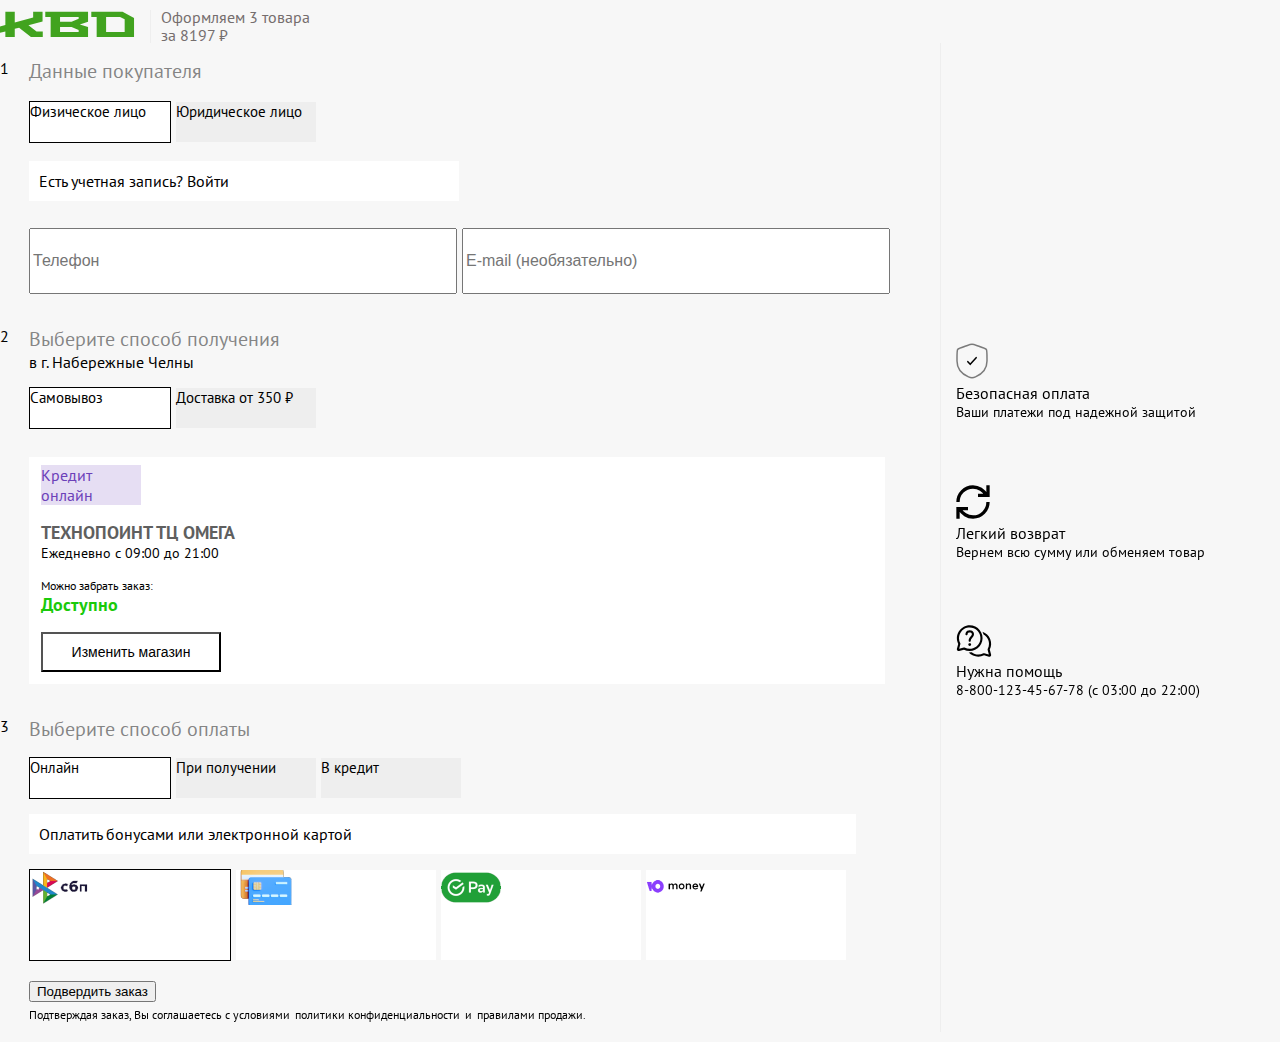
<file: address.html>
<!DOCTYPE html>
<html lang="en">
<head>
    <meta charset="UTF-8">
    <meta name="viewport" content="width=device-width, initial-scale=1.0">
    <title>Card</title>
    <link rel="stylesheet" href="styles/basic.css">
    <link rel="stylesheet" href="styles/header.css">
    <link rel="stylesheet" href="styles/address.css">
    <link rel="stylesheet" href="styles/footer.css">
    
    <link rel="icon" href="images/icon.png" type="image/x-icon">

    <script src="scripts/address.js"></script>

    <link href="https://fonts.googleapis.com/css?family=PT+Sans" rel="stylesheet">
</head>
<body>

    <div class="wrapper flex_row">

        <div class="left-address">

            <div class="top-info flex_row">
                <a href="index.html">
                    <svg width="135" height="26" viewBox="0 0 135 26" fill="none" xmlns="http://www.w3.org/2000/svg">
                        <path d="M0 21.86V15.416L5.364 13.976V0.799998H14.76V11.42L33.156 6.452V0.799998H42.552V10.376L28.44 14.192L36.54 20.6H42.768V26H30.96L19.116 16.676L14.76 17.864V26H5.364V20.42L0 21.86ZM45.2812 5.912V0.799998H88.0493V10.7L79.8053 13.4L88.0493 16.1V26H50.6453V5.912H45.2812ZM60.0413 20.888H78.6533V19.052L71.5613 15.956H60.0413V20.888ZM60.0413 10.844H71.5613L78.6533 7.748V5.912H60.0413V10.844ZM91.3008 5.912V0.799998H122.549L134.033 6.92V26H96.6648V5.912H91.3008ZM106.097 20.888H124.673V8.36L120.065 5.912H106.097V20.888Z" fill="#41A31F"/>
                    </svg>
                </a>
                <div class="order-info flex_column"> 
                    <div class="amount-product">Оформляем 3 товара </div>
                    <div class="order-summ">за 8197 ₽</div>
                </div>
            </div>

            <div class="flex_column main-info">
                
                <div class="info-section flex_row mrg_top_15">

                    <div class="flex_column">
                        <div class="figure-circle-section flex_text-center">1</div>
                    </div>
                    
                    <div class="buyer-details flex_column">
                        <div class="block-name">Данные покупателя</div>
                        <div class="buyer-type flex_row mrg_top_15">
                            <div id="buyer-person" name="buyer" class="person frame_10_gray  flex_text-center border--selected" onclick="ChangeBorder(this)">Физическое лицо</div>
                            <div id="buyer-company" name="buyer" class="company frame_10_gray flex_text-center" onclick="ChangeBorder(this)">Юридическое лицо</div>
                        </div>
                        <div class="sign-in frame_10_gray placeholder-gray">Есть учетная запись? Войти</div>
                        <div class="flex_row mrg_top_25">
                            <div><input class="input-contact frame_10_gray placeholder-gray"  type="tel" placeholder="Телефон"></div>
                            <div><input class="input-contact frame_10_gray placeholder-gray" type="email" placeholder="E-mail (необязательно)"></div>
                        </div>
                    </div>

                </div>

                <div class="info-section flex_row">
                    <div class="figure-circle-section flex_text-center">2</div>
                    <div class="receive-order">
                        <div class="block-name">Выберите способ получения</div>
                        <div class="city">в г. Набережные Челны</div>
                        <div class="flex_column shop-info mrg_top_15">
                            <div class="flex_row">
                                <div id="receive-pickup" name="receive" onclick="ChangeBorder(this)" class="frame_10_gray receive__pickup flex_text-center border--selected">Самовывоз</div>
                                <div id="receive-delivery" name="receive" onclick="ChangeBorder(this)" class="frame_10_gray receive__delivery flex_text-center">Доставка от 350 ₽</div>
                            </div>
                            <div class="shop flex_row frame_10_gray mrg_top_25">
                                <div class="shop__info flex_column">
                                    <div class="card__tag shop__tag">Кредит онлайн</div>
                                    <div>
                                        <div class="shop__name">TЕХНОПОИНТ ТЦ ОМЕГА</div>
                                        <div class="shop__time">Ежедневно с 09:00 до 21:00</div>
                                    </div>
                                    <div>
                                        <div class="can-pick-order">Можно забрать заказ:</div>
                                        <div class="pick-order-status">Доступно</div>
                                    </div>
                                    <div ><input class="frame_10_gray btn-change-shop" type="button" value="Изменить магазин"></div>
                                </div>
                                <div class="shop__map">
                                    <iframe src="https://yandex.ru/map-widget/v1/?um=constructor%3A61f3ffacd8c18cbd0029c05173186b8c5cbd8cc5923451c737187aac8cc66c37&amp;source=constructor" width="365" height="185" frameborder="0"></iframe>
                                </div>
                            </div>
                        </div>
                    </div>
                </div>

                <div class="info-section flex_row">
                    <div class="figure-circle-section flex_text-center">3</div>
                    <div class="payment-method">
                        <div class="block-name">Выберите способ оплаты</div>
                        <div class="flex_column payment-method__sections mrg_top_15">
                            <div class="flex_row">
                                <div id="payment-online" name="payment" onclick="ChangeBorder(this)" class="payment flex_text-center frame_10_gray border--selected">Онлайн</div>
                                <div id="payment-offline" name="payment" onclick="ChangeBorder(this)" class="payment flex_text-center frame_10_gray">При получении</div>
                                <div id="payment-credit" name="payment" onclick="ChangeBorder(this)" class="payment flex_text-center frame_10_gray">В кредит</div>
                            </div>
                            <div>
                                <div class="bonuses flex_column frame_10_gray placeholder-gray">
                                    Оплатить бонусами или электронной картой
                                </div>
                            </div>

                            <div class="flex_row payment-cards">
                                <div id="card-sbp" name="card" class="payment-card flex_text-center frame_10_gray border--selected" onclick="ChangeBorder(this)"><img src="images/address/payment1.png" alt=""></div>
                                <div id="card-all" name="card" class="payment-card flex_text-center frame_10_gray" onclick="ChangeBorder(this)"><img src="images/address/payment2.png" alt=""></div>
                                <div id="card-sber" name="card" class="payment-card flex_text-center frame_10_gray" onclick="ChangeBorder(this)"><img src="images/address/payment3.png" alt=""></div>
                                <div id="card-ymoney" name="card" class="payment-card flex_text-center frame_10_gray" onclick="ChangeBorder(this)"><img src="images/address/payment4.png" alt=""></div>
                            </div>
                        </div>
                    
                        <input class="btn_green btn-finish"  type="button" value="Подвердить заказ">
                
                        <div class="rules flex_row mr">
                            <div class="rules__normal">Подтверждая заказ, Вы соглашаетесь с условиями</div>
                            <div class="rules__link link_blue">политики конфиденциальности</div>
                            <div class="rules__normal">и</div>
                            <div class="rules__link link_blue">правилами продажи.</div>
                        </div>
                    </div>
                </div>


            </div>
        </div>

        <div class="right-address flex_column">
            <div>
                <div>
                    <svg width="32" height="36" viewBox="0 0 32 36" fill="none" xmlns="http://www.w3.org/2000/svg">
                    <path opacity="0.5" d="M1 15.3617C1 10.0317 1 7.36671 1.63 6.47004C2.25833 5.57504 4.76333 4.71671 9.775 3.00171L10.73 2.67504C13.3417 1.78004 14.6467 1.33337 16 1.33337C17.3517 1.33337 18.6583 1.78004 21.27 2.67504L22.225 3.00171C27.2367 4.71671 29.7417 5.57504 30.37 6.47004C31 7.36671 31 10.0334 31 15.3617V17.985C31 27.3817 23.935 31.9434 19.5017 33.8784C18.3 34.4034 17.7 34.6667 16 34.6667C14.3 34.6667 13.7 34.4034 12.4983 33.8784C8.065 31.9417 1 27.3834 1 17.985V15.3617Z" stroke="black" stroke-width="1.5"/>
                    <path d="M11.8335 18.6667L14.2152 21.3334L20.1668 14.6667" stroke="black" stroke-width="1.5" stroke-linecap="round" stroke-linejoin="round"/>
                    </svg>
                </div>
                <div class="text_16_bold">Безопасная оплата</div>
                <div class="description-info">Ваши платежи под надежной защитой</div>
            </div>

            <div>
                <div>
                    <svg width="34" height="34" viewBox="0 0 34 34" fill="none" xmlns="http://www.w3.org/2000/svg">
                    <path d="M30.3333 10.3334C29.102 7.83204 27.1947 5.7256 24.8275 4.25274C22.4604 2.77989 19.728 1.99951 16.94 2.00004C8.69 2.00004 2 8.71671 2 17M3.66667 23.6667C4.89798 26.168 6.80529 28.2745 9.17247 29.7473C11.5396 31.2202 14.272 32.0006 17.06 32C25.31 32 32 25.2834 32 17M12 23.6667H2V33.6667M32 0.333374V10.3334H22" stroke="black" stroke-width="3.33333"/>
                    </svg>   
                </div>
                <div class="text_16_bold">Легкий возврат</div>
                <div class="description-info">Вернем всю сумму или обменяем товар</div>
            </div>

            <div>
                <div>
                    <svg width="36" height="32" viewBox="0 0 36 32" fill="none" xmlns="http://www.w3.org/2000/svg">
                    <path d="M2.99978 13.1429C3.0001 10.7956 3.77125 8.51336 5.19472 6.64693C6.61819 4.7805 8.61519 3.43318 10.8788 2.81203C13.1424 2.19088 15.5474 2.33028 17.7241 3.20881C19.9008 4.08734 21.7288 5.65637 22.9271 7.67477C24.1254 9.69316 24.6277 12.0492 24.3568 14.3808C24.0859 16.7125 23.0568 18.8906 21.4277 20.5805C19.7986 22.2704 17.6596 23.3786 15.3394 23.7347C13.0193 24.0907 10.6464 23.6751 8.58549 22.5515C8.34322 22.4191 8.0592 22.3853 7.79263 22.4572L3.14978 23.7001L4.39549 19.0543C4.46662 18.7887 4.43286 18.5058 4.30121 18.2643C3.44433 16.6935 2.99676 14.9322 2.99978 13.1429ZM13.7141 0.285767C11.5213 0.285353 9.3649 0.845751 7.44979 1.91369C5.53467 2.98163 3.92452 4.52163 2.77236 6.38729C1.62021 8.25295 0.964356 10.3823 0.867137 12.5729C0.769918 14.7635 1.23457 16.9425 2.21692 18.9029L0.919777 23.7443C0.839049 24.0469 0.8393 24.3654 0.920506 24.6678C1.00171 24.9702 1.16102 25.246 1.38244 25.4674C1.60386 25.6888 1.87962 25.8481 2.18205 25.9293C2.48447 26.0105 2.80294 26.0108 3.10549 25.9301L7.94406 24.6358C9.67819 25.5054 11.5866 25.9714 13.5264 25.9988C15.4662 26.0261 17.387 25.6142 19.145 24.7938C20.903 23.9734 22.4525 22.7658 23.6775 21.2615C24.9025 19.7572 25.7712 17.9952 26.2185 16.1075C26.6658 14.2198 26.6801 12.2553 26.2604 10.3613C25.8407 8.46723 24.9978 6.69273 23.7949 5.17071C22.592 3.64869 21.0603 2.41862 19.3145 1.57264C17.5687 0.72666 15.654 0.286716 13.7141 0.285767ZM22.2855 31.7143C20.4677 31.7163 18.6703 31.3319 17.0123 30.5866C15.3543 29.8414 13.8736 28.7523 12.6683 27.3915C13.6732 27.4654 14.6832 27.4329 15.6812 27.2943C17.5648 28.7729 19.8909 29.5749 22.2855 29.5715C24.0776 29.5744 25.8415 29.1253 27.4141 28.2658C27.6563 28.1334 27.9404 28.0996 28.2069 28.1715L32.8498 29.4143L31.6041 24.7686C31.5329 24.503 31.5667 24.2201 31.6984 23.9786C32.5529 22.4069 33.0003 20.6462 32.9998 18.8572C33.0003 16.955 32.4944 15.087 31.5341 13.4451C30.5738 11.8031 29.1937 10.4464 27.5355 9.51434C27.2789 8.53916 26.9197 7.59389 26.4641 6.69434C28.1979 7.29047 29.7842 8.25037 31.1167 9.50968C32.4492 10.769 33.4971 12.2986 34.1902 13.996C34.8832 15.6934 35.2054 17.5193 35.1351 19.3514C35.0648 21.1834 34.6037 22.9793 33.7826 24.6186L35.0798 29.4586C35.1606 29.7613 35.1604 30.08 35.0791 30.3826C34.9979 30.6851 34.8384 30.961 34.6168 31.1825C34.3952 31.404 34.1192 31.5632 33.8166 31.6443C33.5139 31.7254 33.1953 31.7254 32.8926 31.6443L28.0555 30.3501C26.2647 31.2481 24.2888 31.7153 22.2855 31.7143ZM15.1426 19.5715C15.1426 19.9504 14.9921 20.3137 14.7242 20.5816C14.4563 20.8495 14.0929 21.0001 13.7141 21.0001C13.3352 21.0001 12.9718 20.8495 12.7039 20.5816C12.436 20.3137 12.2855 19.9504 12.2855 19.5715C12.2855 19.1926 12.436 18.8292 12.7039 18.5613C12.9718 18.2934 13.3352 18.1429 13.7141 18.1429C14.0929 18.1429 14.4563 18.2934 14.7242 18.5613C14.9921 18.8292 15.1426 19.1926 15.1426 19.5715ZM11.5712 9.22434L11.5741 9.17862C11.5986 8.87474 11.6878 8.5796 11.8355 8.31291C12.0526 7.92577 12.5041 7.42862 13.7141 7.42862C14.9241 7.42862 15.3755 7.92577 15.5926 8.31148C15.7471 8.59043 15.8374 8.90035 15.8569 9.21862V9.22291C15.8541 9.96862 15.4212 10.4486 14.5512 11.4143L14.5255 11.4443C13.6969 12.3629 12.6426 13.6072 12.6426 15.6429C12.6426 15.9271 12.7555 16.1996 12.9564 16.4005C13.1574 16.6015 13.4299 16.7143 13.7141 16.7143C13.9982 16.7143 14.2707 16.6015 14.4717 16.4005C14.6726 16.1996 14.7855 15.9271 14.7855 15.6429C14.7855 14.4643 15.3369 13.7443 16.1169 12.8786L16.2955 12.6829C17.0112 11.9001 17.9998 10.8201 17.9998 9.21434V9.21148L17.9983 9.14148L17.9898 9.00577C17.9409 8.39268 17.7606 7.79729 17.4612 7.26005C16.8726 6.2172 15.7169 5.28577 13.7141 5.28577C11.7112 5.28577 10.5541 6.2172 9.96835 7.26005C9.63878 7.85081 9.45373 8.5112 9.42835 9.1872V9.21434C9.42702 9.4985 9.53863 9.77155 9.73863 9.97342C9.93862 10.1753 10.2106 10.2894 10.4948 10.2908C10.7789 10.2921 11.052 10.1805 11.2539 9.98049C11.4557 9.78049 11.5699 9.5085 11.5712 9.22434Z" fill="black"/>
                    </svg>
                </div>
                <div class="text_16_bold">Нужна помощь</div>
                <div class="description-info">8-800-123-45-67-78 (с 03:00 до 22:00)</div>
            </div>
        </div>

    </div>


</body>
</html>
</file>
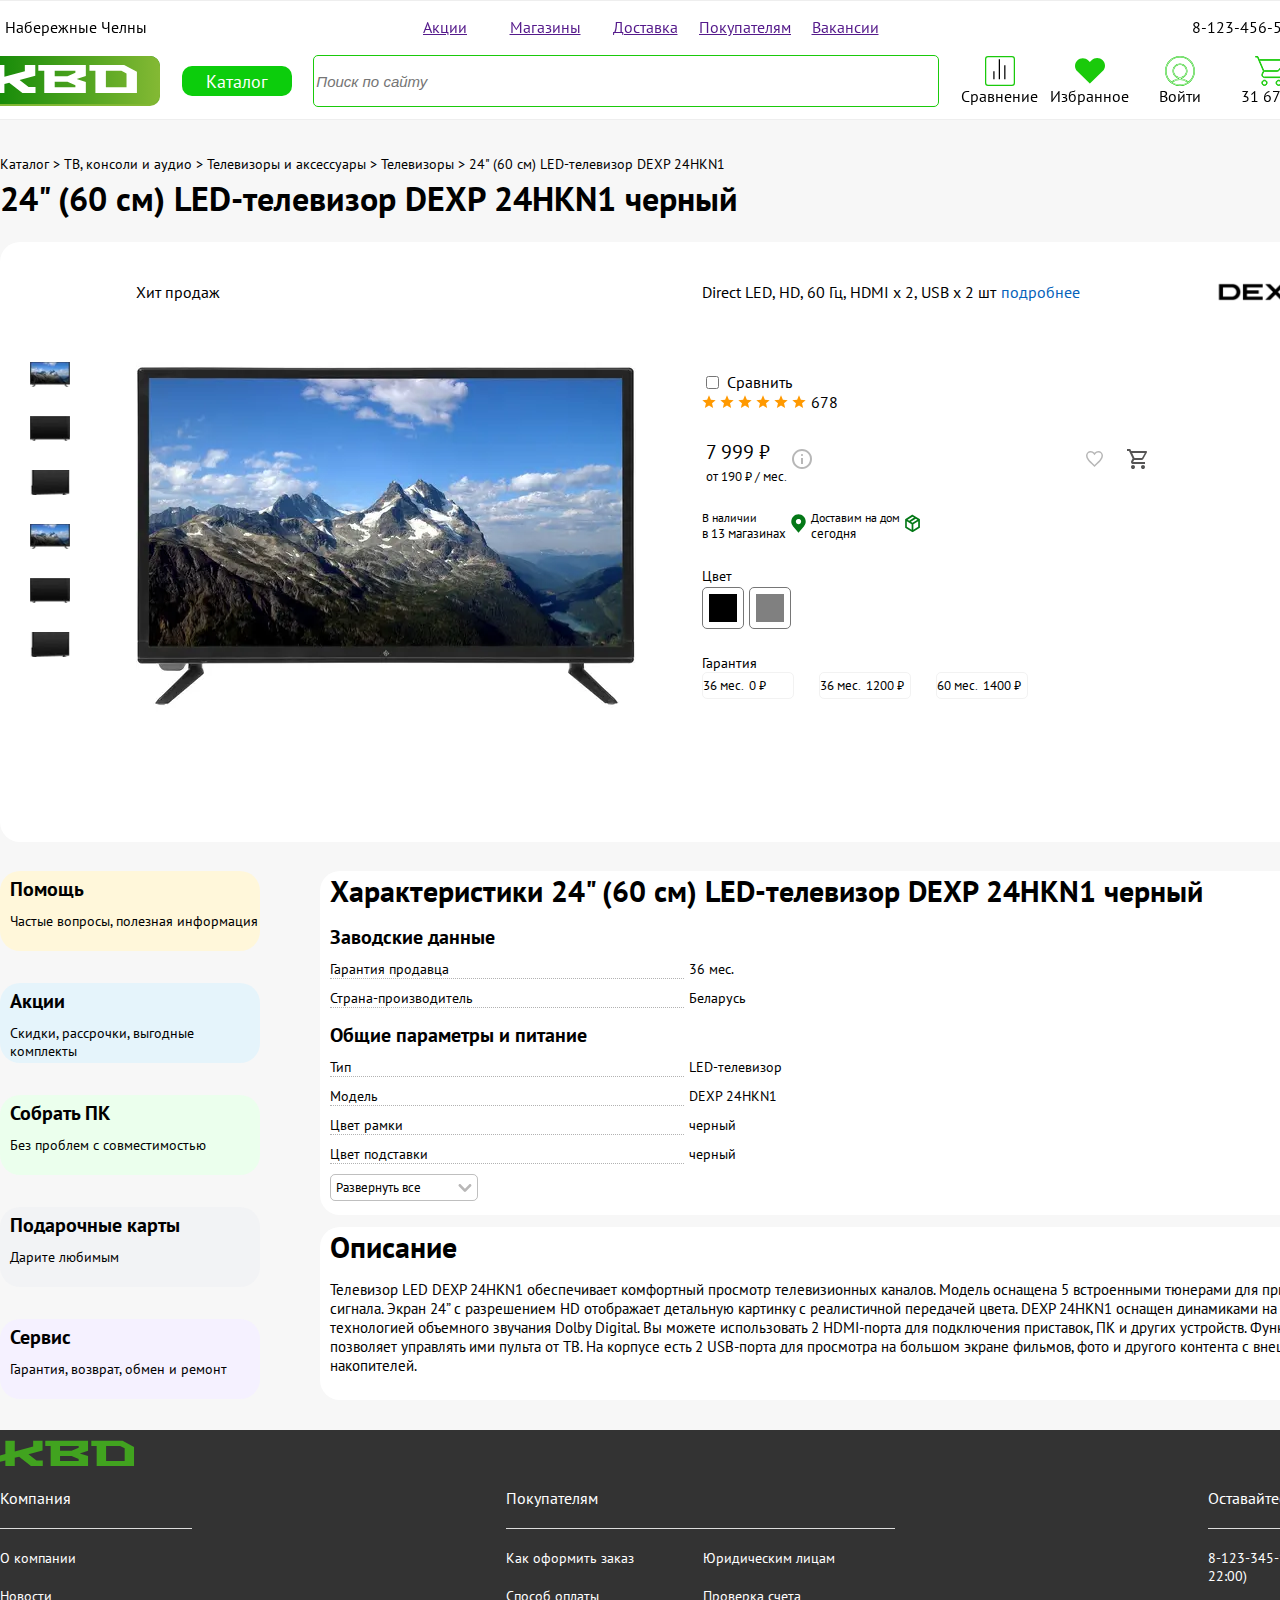
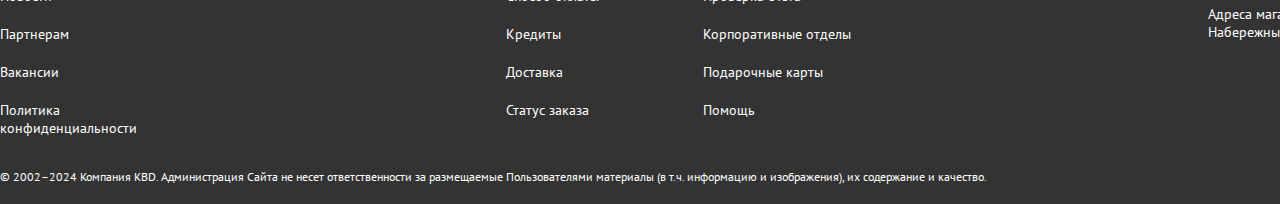
<file: card.html>
<!DOCTYPE html>
<html lang="ru">
<head>
    <meta charset="UTF-8">
    <meta name="viewport" content="width=device-width, initial-scale=1.0">
    <title>Товар</title>
    <link rel="stylesheet" href="styles/basic.css">
    <link rel="stylesheet" href="styles/header.css">
    <link rel="stylesheet" href="styles/card.css">
    <link rel="stylesheet" href="styles/footer.css">
    
    <link rel="icon" href="images/icon.png" type="image/x-icon">

    <link href="https://fonts.googleapis.com/css?family=PT+Sans" rel="stylesheet">
</head>
<body>

    <header class="header-full">
        <nav class="wrapper">
            <div class="header-top">
                <ul class="top-menu">
                    <li class="location">Набережные Челны</li>
                    <li> 
                        <ul class="menu-center">
                            <li><a href="" class="link-decoration--none">Акции</a></li>
                            <li><a href="" class="link-decoration--none">Магазины</a></li>
                            <li><a href="" class="link-decoration--none">Доставка</a></li>
                            <li><a href="" class="link-decoration--none">Покупателям</a></li>
                            <li><a href="" class="link-decoration--none">Вакансии</a></li>
                        </ul>
                    </li>
                    <li class="phone">8-123-456-56-75</li>
                </ul>
            </div>

            <div class="header-bottom">
                <a href="index.html">
                    <div class="logo"><svg width="195" height="48" viewBox="0 0 195 48" fill="none" xmlns="http://www.w3.org/2000/svg">
                        <rect width="195" height="48" rx="10" fill="url(#paint0_linear_86_682)"/>
                        <path d="M23 32.4V25.24L28.96 23.64V9H39.4V20.8L59.84 15.28V9H70.28V19.64L54.6 23.88L63.6 31H70.52V37H57.4L44.24 26.64L39.4 27.96V37H28.96V30.8L23 32.4ZM73.3125 14.68V9H120.833V20L111.673 23L120.833 26V37H79.2725V14.68H73.3125ZM89.7125 31.32H110.393V29.28L102.513 25.84H89.7125V31.32ZM89.7125 20.16H102.513L110.393 16.72V14.68H89.7125V20.16ZM124.445 14.68V9H159.165L171.925 15.8V37H130.405V14.68H124.445ZM140.885 31.32H161.525V17.4L156.405 14.68H140.885V31.32Z" fill="white"/>
                        <defs>
                        <linearGradient id="paint0_linear_86_682" x1="0" y1="24" x2="195" y2="24" gradientUnits="userSpaceOnUse">
                        <stop stop-color="#008200"/>
                        <stop offset="1" stop-color="#84B934"/>
                        </linearGradient>
                        </defs>
                        </svg>
                    </div>
                </a>

                <div class="catalog"><div class="catalog-text">Каталог</div></div>

                <div class="search">
                    <input type="text" class="search-field"  placeholder="Поиск по сайту">
                </div>

                <div class="right-menu">
                    <a href="#" class="header-right-section"><svg width="30" height="30" viewBox="0 0 30 30" fill="none" xmlns="http://www.w3.org/2000/svg">
                        <g clip-path="url(#clip0_16_8)">
                        <rect x="0.625" y="0.625" width="28.75" height="28.75" rx="2.375" stroke="#1ACA0B" stroke-width="1.25"/>
                        <line x1="8.92046" y1="23.1818" x2="8.92046" y2="15.1818" stroke="black" stroke-width="1.25"/>
                        <line x1="14.375" y1="23.1818" x2="14.375" y2="3.18176" stroke="black" stroke-width="1.25"/>
                        <line x1="19.8295" y1="23.1818" x2="19.8295" y2="9.18176" stroke="black" stroke-width="1.25"/>
                        </g>
                        <defs>
                        <clipPath id="clip0_16_8">
                        <rect width="30" height="30" fill="white"/>
                        </clipPath>
                        </defs>
                        </svg>
                        <div>Сравнение</div>
                    </a>
                    <a href="#" class="header-right-section"><svg width="30" height="30" viewBox="0 0 30 26" fill="none" xmlns="http://www.w3.org/2000/svg">
                        <path fill-rule="evenodd" clip-rule="evenodd" d="M27.7063 2.24067C30.7646 5.22824 30.7646 10.072 27.7063 13.0596L14.9259 25.5447L14.8635 25.4838L14.7899 25.5557L2.28566 13.3403C-0.761889 10.3631 -0.761887 5.53625 2.28566 2.5591C5.33322 -0.418041 10.2743 -0.41804 13.3218 2.5591L14.8137 4.01651L16.6315 2.24067C19.6898 -0.746892 24.6481 -0.74689 27.7063 2.24067Z" fill="#1ACA0B"/>
                        </svg>
                        <div>Избранное</div>
                    </a>
                    <a href="#" class="header-right-section"><svg width="30" height="30" viewBox="0 0 30 30" fill="none" xmlns="http://www.w3.org/2000/svg">
                        <mask id="path-1-inside-1_143_331" fill="white">
                        <path fill-rule="evenodd" clip-rule="evenodd" d="M15 28.5C17.6551 28.5 20.1311 27.7335 22.2189 26.4098C17.9746 23.0762 11.988 23.0978 7.77256 26.4044C9.86217 27.7315 12.3413 28.5 15 28.5ZM15.8928 22.4474C18.6033 22.631 21.2712 23.6469 23.4819 25.5033C26.5428 23.0285 28.5 19.2428 28.5 15C28.5 7.54416 22.4558 1.5 15 1.5C7.54416 1.5 1.5 7.54416 1.5 15C1.5 19.2392 3.45392 23.022 6.51029 25.497C8.71288 23.6491 11.3836 22.6296 14.1031 22.4469C10.3838 22.0037 7.5 18.8386 7.5 15C7.5 10.8579 10.8579 7.5 15 7.5C19.1421 7.5 22.5 10.8579 22.5 15C22.5 18.84 19.6141 22.006 15.8928 22.4474ZM30 15C30 19.9093 27.6416 24.2677 23.9959 27.0041L23.4802 27.5406L23.3791 27.4433C20.9865 29.0576 18.1033 30 15 30C11.895 30 9.01041 29.0566 6.61713 27.4408C6.59167 27.4668 6.56631 27.493 6.54103 27.5193L6.00553 27.0052C2.35904 24.2689 0 19.9099 0 15C0 6.71573 6.71573 0 15 0C23.2843 0 30 6.71573 30 15ZM21 15C21 18.3137 18.3137 21 15 21C11.6863 21 9 18.3137 9 15C9 11.6863 11.6863 9 15 9C18.3137 9 21 11.6863 21 15Z"/>
                        </mask>
                        <path fill-rule="evenodd" clip-rule="evenodd" d="M15 28.5C17.6551 28.5 20.1311 27.7335 22.2189 26.4098C17.9746 23.0762 11.988 23.0978 7.77256 26.4044C9.86217 27.7315 12.3413 28.5 15 28.5ZM15.8928 22.4474C18.6033 22.631 21.2712 23.6469 23.4819 25.5033C26.5428 23.0285 28.5 19.2428 28.5 15C28.5 7.54416 22.4558 1.5 15 1.5C7.54416 1.5 1.5 7.54416 1.5 15C1.5 19.2392 3.45392 23.022 6.51029 25.497C8.71288 23.6491 11.3836 22.6296 14.1031 22.4469C10.3838 22.0037 7.5 18.8386 7.5 15C7.5 10.8579 10.8579 7.5 15 7.5C19.1421 7.5 22.5 10.8579 22.5 15C22.5 18.84 19.6141 22.006 15.8928 22.4474ZM30 15C30 19.9093 27.6416 24.2677 23.9959 27.0041L23.4802 27.5406L23.3791 27.4433C20.9865 29.0576 18.1033 30 15 30C11.895 30 9.01041 29.0566 6.61713 27.4408C6.59167 27.4668 6.56631 27.493 6.54103 27.5193L6.00553 27.0052C2.35904 24.2689 0 19.9099 0 15C0 6.71573 6.71573 0 15 0C23.2843 0 30 6.71573 30 15ZM21 15C21 18.3137 18.3137 21 15 21C11.6863 21 9 18.3137 9 15C9 11.6863 11.6863 9 15 9C18.3137 9 21 11.6863 21 15Z" fill="white"/>
                        <path d="M22.2189 26.4098L22.4867 26.8321L23.0839 26.4534L22.5278 26.0166L22.2189 26.4098ZM7.77256 26.4044L7.46397 26.011L6.90761 26.4474L7.50451 26.8265L7.77256 26.4044ZM23.4819 25.5033L23.1604 25.8862L23.4759 26.1512L23.7963 25.8921L23.4819 25.5033ZM15.8928 22.4474L15.8339 21.9509L15.859 22.9463L15.8928 22.4474ZM6.51029 25.497L6.19563 25.8856L6.51591 26.1449L6.83165 25.88L6.51029 25.497ZM14.1031 22.4469L14.1367 22.9458L14.1623 21.9504L14.1031 22.4469ZM23.9959 27.0041L23.6958 26.6043L23.6635 26.6285L23.6355 26.6576L23.9959 27.0041ZM23.4802 27.5406L23.1336 27.901L23.494 28.2475L23.8406 27.8871L23.4802 27.5406ZM23.3791 27.4433L23.7256 27.0829L23.4344 26.8029L23.0994 27.0289L23.3791 27.4433ZM6.61713 27.4408L6.89691 27.0264L6.55122 26.793L6.25962 27.0912L6.61713 27.4408ZM6.54103 27.5193L6.19477 27.88L6.55546 28.2263L6.90173 27.8656L6.54103 27.5193ZM6.00553 27.0052L6.35179 26.6446L6.3299 26.6235L6.30563 26.6053L6.00553 27.0052ZM21.9512 25.9875C19.9411 27.262 17.5575 28 15 28V29C17.7526 29 20.3211 28.2051 22.4867 26.8321L21.9512 25.9875ZM8.08115 26.7978C12.116 23.6328 17.8477 23.6123 21.9101 26.803L22.5278 26.0166C18.1015 22.5401 11.8599 22.5628 7.46397 26.011L8.08115 26.7978ZM15 28C12.439 28 10.0525 27.26 8.04061 25.9823L7.50451 26.8265C9.67189 28.2029 12.2436 29 15 29V28ZM23.8034 25.1204C21.5088 23.1935 18.7392 22.1391 15.9266 21.9486L15.859 22.9463C18.4674 23.1229 21.0336 24.1003 23.1604 25.8862L23.8034 25.1204ZM28 15C28 19.0854 26.116 22.7305 23.1675 25.1145L23.7963 25.8921C26.9695 23.3264 29 19.4001 29 15H28ZM15 2C22.1797 2 28 7.8203 28 15H29C29 7.26801 22.732 1 15 1V2ZM2 15C2 7.8203 7.8203 2 15 2V1C7.26801 1 1 7.26801 1 15H2ZM6.82494 25.1084C3.88077 22.7243 2 19.082 2 15H1C1 19.3964 3.02706 23.3197 6.19563 25.8856L6.82494 25.1084ZM14.0696 21.9481C11.2478 22.1376 8.47546 23.1956 6.18892 25.1139L6.83165 25.88C8.9503 24.1026 11.5193 23.1216 14.1367 22.9458L14.0696 21.9481ZM7 15C7 19.0949 10.0762 22.4706 14.044 22.9434L14.1623 21.9504C10.6915 21.5368 8 18.5824 8 15H7ZM15 7C10.5817 7 7 10.5817 7 15H8C8 11.134 11.134 8 15 8V7ZM23 15C23 10.5817 19.4183 7 15 7V8C18.866 8 22 11.134 22 15H23ZM15.9517 22.9439C19.9216 22.4731 23 19.0964 23 15H22C22 18.5837 19.3066 21.539 15.8339 21.9509L15.9517 22.9439ZM24.2961 27.404C28.0621 24.5772 30.5 20.0732 30.5 15H29.5C29.5 19.7453 27.221 23.9582 23.6958 26.6043L24.2961 27.404ZM23.8406 27.8871L24.3564 27.3507L23.6355 26.6576L23.1197 27.194L23.8406 27.8871ZM23.0325 27.8038L23.1336 27.901L23.8267 27.1801L23.7256 27.0829L23.0325 27.8038ZM15 30.5C18.2061 30.5 21.1862 29.5261 23.6587 27.8578L23.0994 27.0289C20.7869 28.5891 18.0006 29.5 15 29.5V30.5ZM6.33736 27.8552C8.81067 29.525 11.7922 30.5 15 30.5V29.5C11.9978 29.5 9.21015 28.5882 6.89691 27.0264L6.33736 27.8552ZM6.90173 27.8656C6.92593 27.8404 6.95023 27.8153 6.97465 27.7903L6.25962 27.0912C6.23311 27.1183 6.20669 27.1456 6.18034 27.1731L6.90173 27.8656ZM5.65926 27.3659L6.19477 27.88L6.8873 27.1586L6.35179 26.6446L5.65926 27.3659ZM-0.5 15C-0.5 20.0739 1.93852 24.5784 5.70542 27.4052L6.30563 26.6053C2.77957 23.9593 0.5 19.7459 0.5 15H-0.5ZM15 -0.5C6.43959 -0.5 -0.5 6.43959 -0.5 15H0.5C0.5 6.99187 6.99187 0.5 15 0.5V-0.5ZM30.5 15C30.5 6.43959 23.5604 -0.5 15 -0.5V0.5C23.0081 0.5 29.5 6.99187 29.5 15H30.5ZM15 21.5C18.5899 21.5 21.5 18.5899 21.5 15H20.5C20.5 18.0376 18.0376 20.5 15 20.5V21.5ZM8.5 15C8.5 18.5899 11.4101 21.5 15 21.5V20.5C11.9624 20.5 9.5 18.0376 9.5 15H8.5ZM15 8.5C11.4101 8.5 8.5 11.4101 8.5 15H9.5C9.5 11.9624 11.9624 9.5 15 9.5V8.5ZM21.5 15C21.5 11.4101 18.5899 8.5 15 8.5V9.5C18.0376 9.5 20.5 11.9624 20.5 15H21.5Z" fill="#1ACA0B" mask="url(#path-1-inside-1_143_331)"/>
                        </svg>
                        <div>Войти</div>
                    </a>
                    <a href="cart.html" class="header-right-section"><svg width="30" height="30" viewBox="0 0 30 30" fill="none" xmlns="http://www.w3.org/2000/svg">
                        <g clip-path="url(#clip0_143_465)">
                        <path d="M5.16316 4.23684H4.40737L4.70299 4.93241L8.72931 14.4061L8.85869 14.7105H9.18947H22.1053C22.7918 14.7105 23.3947 14.3772 23.7684 13.8789L28.5024 7.56688C28.5029 7.56623 28.5034 7.56558 28.5039 7.56493C28.7769 7.20707 28.9211 6.76881 28.9211 6.31579C28.9211 5.76442 28.702 5.23563 28.3121 4.84575C27.9223 4.45587 27.3935 4.23684 26.8421 4.23684H5.16316ZM9.26842 15.2895H8.95763L8.82006 15.5682L7.60427 18.0313L7.57815 18.0843L7.56506 18.1418L7.40717 18.8366L7.39474 18.8913V18.9474C7.39474 19.4987 7.61377 20.0275 8.00365 20.4174C8.39353 20.8073 8.92231 21.0263 9.47368 21.0263H26.3421V21.6053H9.47368C8.76877 21.6053 8.09272 21.3252 7.59427 20.8268C7.09582 20.3283 6.81579 19.6523 6.81579 18.9474V18.9469C6.81539 18.496 6.92973 18.0524 7.14803 17.6579L7.15407 17.6469L7.15956 17.6357L8.2964 15.3147L8.3968 15.1097L8.30769 14.8995L2.57611 1.38374L2.44686 1.07895H2.11579H0.5V0.5H2.82711L4.03983 3.35347L4.16922 3.65789H4.5H26.8421C27.547 3.65789 28.2231 3.93792 28.7215 4.43637C29.22 4.93483 29.5 5.61087 29.5 6.31579C29.5 6.98294 29.276 7.53506 28.9035 7.98741L28.8961 7.99642L28.8891 8.00576L24.2944 14.1479L24.2942 14.1477L24.2863 14.159C23.807 14.8379 23.0089 15.2895 22.1053 15.2895H9.26842ZM23.6842 24.1842C24.3891 24.1842 25.0652 24.4642 25.5636 24.9627C26.0621 25.4611 26.3421 26.1372 26.3421 26.8421C26.3421 27.547 26.0621 28.2231 25.5636 28.7215C25.0652 29.22 24.3891 29.5 23.6842 29.5C22.9793 29.5 22.3032 29.22 21.8048 28.7215C21.3063 28.2231 21.0263 27.547 21.0263 26.8421C21.0263 26.1372 21.3063 25.4611 21.8048 24.9627C22.3032 24.4642 22.9793 24.1842 23.6842 24.1842ZM23.6842 24.7632C23.1328 24.7632 22.6041 24.9822 22.2142 25.3721C21.8243 25.7619 21.6053 26.2907 21.6053 26.8421C21.6053 27.3935 21.8243 27.9223 22.2142 28.3121C22.6041 28.702 23.1328 28.9211 23.6842 28.9211C24.2356 28.9211 24.7644 28.702 25.1543 28.3121C25.5441 27.9223 25.7632 27.3935 25.7632 26.8421C25.7632 26.2907 25.5441 25.7619 25.1543 25.3721C24.7644 24.9822 24.2356 24.7632 23.6842 24.7632ZM9.47368 24.1842C10.1786 24.1842 10.8546 24.4642 11.3531 24.9627C11.8516 25.4611 12.1316 26.1372 12.1316 26.8421C12.1316 27.547 11.8516 28.2231 11.3531 28.7215C10.8546 29.22 10.1786 29.5 9.47368 29.5C8.76877 29.5 8.09272 29.22 7.59427 28.7215C7.09582 28.2231 6.81579 27.547 6.81579 26.8421C6.81579 26.1372 7.09582 25.4611 7.59427 24.9627C8.09272 24.4642 8.76877 24.1842 9.47368 24.1842ZM9.47368 24.7632C8.92231 24.7632 8.39353 24.9822 8.00365 25.3721C7.61377 25.7619 7.39474 26.2907 7.39474 26.8421C7.39474 27.3935 7.61377 27.9223 8.00365 28.3121C8.39353 28.702 8.92231 28.9211 9.47368 28.9211C10.0251 28.9211 10.5538 28.702 10.9437 28.3121C11.3336 27.9223 11.5526 27.3935 11.5526 26.8421C11.5526 26.2907 11.3336 25.7619 10.9437 25.3721C10.5538 24.9822 10.0251 24.7632 9.47368 24.7632Z" fill="#1ACA0B" stroke="#1ACA0B"/>
                        </g>
                        <defs>
                        <clipPath id="clip0_143_465">
                        <rect width="30" height="30" fill="white"/>
                        </clipPath>
                        </defs>
                        </svg>
                        <div>31 675₽</div>
                    </a>
                </div>
            </div>
        </nav>
    </header>

    <div class="wrapper flex_column">

        <div class="product-path">
            <div class="product-path__text">Каталог > ТВ, консоли и аудио > Телевизоры и аксессуары > Телевизоры > 24" (60 см) LED-телевизор DEXP 24HKN1</div>
        </div>

        <div class="product-name">
            <div class="product-name__text">24" (60 см) LED-телевизор DEXP 24HKN1 черный</div>
        </div>

        <div class="product-info flex_row">

            <div class="product__photos flex_column">
                <div><img class = "small_img" src="images/card/small_img1.png" alt=""></div>
                <div><img class = "small_img" src="images/card/small_img2.png" alt=""></div>
                <div><img class = "small_img" src="images/card/small_img3.png" alt=""></div>
                <div><img class = "small_img" src="images/card/small_img1.png" alt=""></div>
                <div><img class = "small_img" src="images/card/small_img2.png" alt=""></div>
                <div><img class = "small_img" src="images/card/small_img3.png" alt=""></div>
            </div>

            <div class="product__main">
                <div class="product__tag card__tag">
                    Хит продаж
                </div>
                <div class="product__main-img">
                    <img class="main_img" src="images/card/main_image.png" alt="">
                </div>
            </div>

            <div class="product__properties">
                <div class="product__small-properties flex_row">
                    <div class="properties__text">Direct LED, HD, 60 Гц, HDMI x 2, USB x 2 шт</div>
                    <div class="properties__more link_blue">подробнее</div>
                </div>
            
                <div class="product__menu flex_column">
                    <div class="product__rate card__rate">

                        <div class="cond flex_row gray--hover"><input type="checkbox">Сравнить</div>
                        <div class="rating flex_row gray--hover">
                            <div class="stars">
                                <svg width="14" height="13" viewBox="0 0 14 13" fill="none" xmlns="http://www.w3.org/2000/svg">
                                <path d="M2.88334 13L3.96668 8.31665L0.333344 5.16665L5.13334 4.74998L7.00001 0.333313L8.86668 4.74998L13.6667 5.16665L10.0333 8.31665L11.1167 13L7.00001 10.5166L2.88334 13Z" fill="#FF9900"/>
                                </svg>
                                <svg width="14" height="13" viewBox="0 0 14 13" fill="none" xmlns="http://www.w3.org/2000/svg">
                                    <path d="M2.88334 13L3.96668 8.31665L0.333344 5.16665L5.13334 4.74998L7.00001 0.333313L8.86668 4.74998L13.6667 5.16665L10.0333 8.31665L11.1167 13L7.00001 10.5166L2.88334 13Z" fill="#FF9900"/>
                                </svg>
                                <svg width="14" height="13" viewBox="0 0 14 13" fill="none" xmlns="http://www.w3.org/2000/svg">
                                    <path d="M2.88334 13L3.96668 8.31665L0.333344 5.16665L5.13334 4.74998L7.00001 0.333313L8.86668 4.74998L13.6667 5.16665L10.0333 8.31665L11.1167 13L7.00001 10.5166L2.88334 13Z" fill="#FF9900"/>
                                </svg>
                                <svg width="14" height="13" viewBox="0 0 14 13" fill="none" xmlns="http://www.w3.org/2000/svg">
                                    <path d="M2.88334 13L3.96668 8.31665L0.333344 5.16665L5.13334 4.74998L7.00001 0.333313L8.86668 4.74998L13.6667 5.16665L10.0333 8.31665L11.1167 13L7.00001 10.5166L2.88334 13Z" fill="#FF9900"/>
                                </svg>
                                <svg width="14" height="13" viewBox="0 0 14 13" fill="none" xmlns="http://www.w3.org/2000/svg">
                                    <path d="M2.88334 13L3.96668 8.31665L0.333344 5.16665L5.13334 4.74998L7.00001 0.333313L8.86668 4.74998L13.6667 5.16665L10.0333 8.31665L11.1167 13L7.00001 10.5166L2.88334 13Z" fill="#FF9900"/>
                                </svg>
                                <svg width="14" height="13" viewBox="0 0 14 13" fill="none" xmlns="http://www.w3.org/2000/svg">
                                    <path d="M2.88334 13L3.96668 8.31665L0.333344 5.16665L5.13334 4.74998L7.00001 0.333313L8.86668 4.74998L13.6667 5.16665L10.0333 8.31665L11.1167 13L7.00001 10.5166L2.88334 13Z" fill="#FF9900"/>
                                </svg>
                            </div>
                            <div class="rate-count">678</div>
                        </div>
                    </div>

                    <div class="product__price card__price flex_row">
                        <div class="sum flex_row gray--hover">
                            <div class="price flex_column">
                                <div class="full-price">7 999 ₽</div>
                                <div class="credit">от 190 ₽ / мес.</div>
                            </div>
                            <div class="sum__info">
                                <svg width="20" height="20" viewBox="0 0 20 20" fill="none" xmlns="http://www.w3.org/2000/svg">
                                    <path d="M9 15H11V9H9V15ZM10 7C10.2833 7 10.521 6.904 10.713 6.712C10.905 6.52 11.0007 6.28267 11 6C10.9993 5.71733 10.9033 5.48 10.712 5.288C10.5207 5.096 10.2833 5 10 5C9.71667 5 9.47933 5.096 9.288 5.288C9.09667 5.48 9.00067 5.71733 9 6C8.99933 6.28267 9.09533 6.52033 9.288 6.713C9.48067 6.90567 9.718 7.00133 10 7ZM10 20C8.61667 20 7.31667 19.7373 6.1 19.212C4.88334 18.6867 3.825 17.9743 2.925 17.075C2.025 16.1757 1.31267 15.1173 0.788001 13.9C0.263335 12.6827 0.000667932 11.3827 1.26582e-06 10C-0.000665401 8.61733 0.262001 7.31733 0.788001 6.1C1.314 4.88267 2.02633 3.82433 2.925 2.925C3.82367 2.02567 4.882 1.31333 6.1 0.788C7.318 0.262667 8.618 0 10 0C11.382 0 12.682 0.262667 13.9 0.788C15.118 1.31333 16.1763 2.02567 17.075 2.925C17.9737 3.82433 18.6863 4.88267 19.213 6.1C19.7397 7.31733 20.002 8.61733 20 10C19.998 11.3827 19.7353 12.6827 19.212 13.9C18.6887 15.1173 17.9763 16.1757 17.075 17.075C16.1737 17.9743 15.1153 18.687 13.9 19.213C12.6847 19.739 11.3847 20.0013 10 20ZM10 18C12.2333 18 14.125 17.225 15.675 15.675C17.225 14.125 18 12.2333 18 10C18 7.76667 17.225 5.875 15.675 4.325C14.125 2.775 12.2333 2 10 2C7.76667 2 5.875 2.775 4.325 4.325C2.775 5.875 2 7.76667 2 10C2 12.2333 2.775 14.125 4.325 15.675C5.875 17.225 7.76667 18 10 18Z" fill="#B7B7B7"/>
                                </svg>                                                                                        
                            </div>
                        </div>
                        <div class="favourite gray--hover">
                            <svg width="17" height="16" viewBox="0 0 17 16" fill="none" xmlns="http://www.w3.org/2000/svg">
                            <path d="M7.77939 14.3009L7.77832 14.2999C5.57512 12.2505 3.80591 10.6008 2.57875 9.06069C1.36037 7.53162 0.75 6.19885 0.75 4.79564C0.75 2.49835 2.48823 0.75 4.675 0.75C5.92008 0.75 7.13299 1.34855 7.92478 2.2949L8.5 2.9824L9.07522 2.2949C9.86701 1.34855 11.0799 0.75 12.325 0.75C14.5118 0.75 16.25 2.49835 16.25 4.79564C16.25 6.19885 15.6396 7.53162 14.4212 9.06069C13.1941 10.6008 11.4249 12.2505 9.22168 14.2999L9.22061 14.3009L8.5 14.9738L7.77939 14.3009Z" stroke="#B7B7B7" stroke-width="1.5"/>
                            </svg>                        
                        </div>
                        <div class="buy gray--hover">
                            <a href="cart.html">
                                <svg width="20" height="20" viewBox="0 0 20 20" fill="none" xmlns="http://www.w3.org/2000/svg">
                                    <path d="M16 16C16.5304 16 17.0391 16.2107 17.4142 16.5858C17.7893 16.9609 18 17.4696 18 18C18 18.5304 17.7893 19.0391 17.4142 19.4142C17.0391 19.7893 16.5304 20 16 20C15.4696 20 14.9609 19.7893 14.5858 19.4142C14.2107 19.0391 14 18.5304 14 18C14 16.89 14.89 16 16 16ZM0 0H3.27L4.21 2H19C19.2652 2 19.5196 2.10536 19.7071 2.29289C19.8946 2.48043 20 2.73478 20 3C20 3.17 19.95 3.34 19.88 3.5L16.3 9.97C15.96 10.58 15.3 11 14.55 11H7.1L6.2 12.63L6.17 12.75C6.17 12.8163 6.19634 12.8799 6.24322 12.9268C6.29011 12.9737 6.3537 13 6.42 13H18V15H6C5.46957 15 4.96086 14.7893 4.58579 14.4142C4.21071 14.0391 4 13.5304 4 13C4 12.65 4.09 12.32 4.24 12.04L5.6 9.59L2 2H0V0ZM6 16C6.53043 16 7.03914 16.2107 7.41421 16.5858C7.78929 16.9609 8 17.4696 8 18C8 18.5304 7.78929 19.0391 7.41421 19.4142C7.03914 19.7893 6.53043 20 6 20C5.46957 20 4.96086 19.7893 4.58579 19.4142C4.21071 19.0391 4 18.5304 4 18C4 16.89 4.89 16 6 16ZM15 9L17.78 4H5.14L7.5 9H15Z" fill="#1D1C1C" fill-opacity="0.75"/>
                                </svg>   
                            </a>                         
                        </div>
                    </div>

                    <div class="product__delivery card__delivery flex_row">

                        <div class="flex_row gray--hover">
                            <div class="left-delivery-info flex_column">
                                <div class="in-store">В наличии</div>
                                <div class="shop-count link_blue">в 13 магазинах</div>
                            </div>

                            <div class="store-img">
                                <svg width="15" height="19" viewBox="0 0 15 19" fill="none" xmlns="http://www.w3.org/2000/svg">
                                    <path d="M7.5 0.3125C5.58617 0.314758 3.75136 1.07603 2.39807 2.42932C1.04478 3.78261 0.283512 5.61741 0.281255 7.53125C0.279495 9.09515 0.790312 10.6165 1.7355 11.8625C1.7355 11.8625 1.93238 12.1217 1.96454 12.1591L7.5 18.6875L13.0381 12.1558C13.067 12.1211 13.2645 11.8625 13.2645 11.8625L13.2652 11.8605C14.2097 10.615 14.7203 9.09441 14.7188 7.53125C14.7165 5.61741 13.9552 3.78261 12.6019 2.42932C11.2486 1.07603 9.41384 0.314758 7.5 0.3125ZM7.5 10.1562C6.98083 10.1562 6.47331 10.0023 6.04163 9.71386C5.60995 9.42542 5.2735 9.01545 5.07482 8.53579C4.87614 8.05614 4.82416 7.52834 4.92544 7.01914C5.02673 6.50994 5.27674 6.04221 5.64385 5.67509C6.01096 5.30798 6.47869 5.05797 6.98789 4.95669C7.49709 4.8554 8.02489 4.90739 8.50455 5.10607C8.9842 5.30475 9.39417 5.6412 9.68261 6.07288C9.97105 6.50456 10.125 7.01207 10.125 7.53125C10.1241 8.22718 9.8473 8.89435 9.3552 9.38645C8.86311 9.87854 8.19593 10.1554 7.5 10.1562Z" fill="#047817"/>
                                </svg>
                            </div>
                        </div>

                        <div class="flex_row gray--hover">
                            <div class="left-delivery-info flex_column">
                                <div class="delivery">Доставим на дом</div>
                                <div class="delivery-date link_blue">сегодня</div>
                            </div>
                            <div class="delivery-img">
                                <svg width="15" height="19" viewBox="0 0 15 19" fill="none" xmlns="http://www.w3.org/2000/svg">
                                    <path d="M14.9287 5.58002C14.9237 5.55696 14.9237 5.53309 14.9287 5.51003C14.9245 5.48983 14.9245 5.46897 14.9287 5.44877V5.37002L14.8762 5.23877C14.8549 5.20296 14.8283 5.17052 14.7975 5.14252L14.7187 5.07253H14.675L11.2275 2.89377L7.97247 0.881275C7.89716 0.821539 7.81099 0.776966 7.71872 0.750025H7.64872C7.57051 0.736971 7.49068 0.736971 7.41247 0.750025H7.32497C7.22333 0.772506 7.12588 0.810895 7.03622 0.863775L0.499968 4.93252L0.421218 4.99377L0.342468 5.06377L0.254968 5.12502L0.211218 5.17752L0.158718 5.30877V5.44002C0.150219 5.49805 0.150219 5.557 0.158718 5.61502V13.2538C0.15842 13.4025 0.196025 13.5488 0.26798 13.6789C0.339936 13.8091 0.443869 13.9187 0.569968 13.9975L7.13247 18.0575L7.26372 18.11H7.33372C7.48175 18.157 7.64068 18.157 7.78872 18.11H7.85872L7.98997 18.0575L14.5 14.0588C14.6261 13.98 14.73 13.8703 14.802 13.7402C14.8739 13.61 14.9115 13.4637 14.9112 13.315V5.67627C14.9112 5.67627 14.9287 5.61502 14.9287 5.58002ZM7.49997 2.64877L9.05747 3.61127L4.16622 6.63877L2.59997 5.67627L7.49997 2.64877ZM6.62497 15.7738L1.81247 12.8338V7.24252L6.62497 10.2175V15.7738ZM7.49997 8.67753L5.82872 7.67127L10.72 4.63502L12.4 5.67627L7.49997 8.67753ZM13.1875 12.8075L8.37497 15.8V10.2175L13.1875 7.24252V12.8075Z" fill="#047817"/>
                                </svg>  
                            </div>
                        </div>       

                    </div>

                    <div class="product__color flex_column">
                        <div class="color-text"> Цвет</div>
                        <div class="color-panel flex_row">
                            <div class="color-sel">
                                <div class="color-black"></div>
                            </div>
                            <div class="color-sel">
                                <div class="color-gray"></div>
                            </div>
                        </div>
                    </div>

                    <div class="product__warranty">
                        <div class="warranty-text">Гарантия</div>
                        <div class="warranty-panel flex_row">
                            <div class="warranty-sel flex_row">
                                <div class="warranty-month">36 мес.</div>
                                <div class="warranty-sum">0 ₽</div>
                            </div>
                            <div class="warranty-sel flex_row">
                                <div class="warranty-month">36 мес.</div>
                                <div class="warranty-sum">1200 ₽</div>
                            </div>
                            <div class="warranty-sel flex_row">
                                <div class="warranty-month">60 мес.</div>
                                <div class="warranty-sum">1400 ₽</div>
                            </div>
                        </div>

                    </div>
                </div>
            
            
            
            </div>

            <div class="product__company-logo">
                <svg width="100" height="20" viewBox="0 0 100 20" fill="none" xmlns="http://www.w3.org/2000/svg" xmlns:xlink="http://www.w3.org/1999/xlink">
                    <rect width="100" height="20" fill="url(#pattern0_794_17)"/>
                    <defs>
                    <pattern id="pattern0_794_17" patternContentUnits="objectBoundingBox" width="1" height="1">
                    <use xlink:href="#image0_794_17" transform="scale(0.00909091 0.0454545)"/>
                    </pattern>
                    <image id="image0_794_17" width="110" height="22" xlink:href="[data-uri]"/>
                    </defs>
                </svg>
            </div>

        </div>

        <div class="bottom-panel flex_row">
            <div class="left-block flex_column top-bar">
                <div>
                    <div class="top-bar__name">Помощь</div>
                    <div class="top-bar__desc">Частые вопросы, полезная информация</div>
                </div>
                <div>
                    <div class="top-bar__name">Акции</div>
                    <div class="top-bar__desc">Скидки, рассрочки, выгодные комплекты</div>
                </div>
                <div>
                    <div class="top-bar__name">Собрать ПК</div>
                    <div class="top-bar__desc">Без проблем с совместимостью</div>
                </div>
                <div>
                    <div class="top-bar__name">Подарочные карты</div>
                    <div class="top-bar__desc">Дарите любимым</div>
                </div>
                <div>
                    <div class="top-bar__name">Сервис</div>
                    <div class="top-bar__desc">Гарантия, возврат, обмен и ремонт</div>
                </div>

            </div>

            <div class="product-description flex_column">
                <div class="product-full-properties flex_column">

                    <div class="property-text">
                        Характеристики 24" (60 см) LED-телевизор DEXP 24HKN1 черный
                    </div>

                    <div class="property flex_column">
                        <div class="property-name">
                            Заводские данные
                        </div>

                        <div class="property-parameter flex_row">
                            <div class="property-parameter__name">Гарантия продавца</div>
                            <div class="property-parameter__value">36 мес.</div>
                        </div>

                        <div class="property-parameter flex_row">
                            <div class="property-parameter__name">Страна-производитель</div>
                            <div class="property-parameter__value">Беларусь</div>
                        </div>
                    </div>


                    <div class="property flex_column">
                        <div class="property-name">
                            Общие параметры и питание
                        </div>

                        <div class="property-parameter flex_row">
                            <div class="property-parameter__name">Тип</div>
                            <div class="property-parameter__value">LED-телевизор</div>
                        </div>

                        <div class="property-parameter flex_row">
                            <div class="property-parameter__name">Модель</div>
                            <div class="property-parameter__value">DEXP 24HKN1</div>
                        </div>

                        <div class="property-parameter flex_row">
                            <div class="property-parameter__name">Цвет рамки</div>
                            <div class="property-parameter__value">черный</div>
                        </div>

                        <div class="property-parameter flex_row">
                            <div class="property-parameter__name">Цвет подставки</div>
                            <div class="property-parameter__value">черный</div>
                        </div>

                        <div class="property-info flex_row">
                            <div class="property-info__show flex_row">
                                <div class="property-info__show-text">Развернуть все</div>
                                <div class="property-info__show-arrow">
                                    <svg width="14" height="8" viewBox="0 0 14 8" fill="none" xmlns="http://www.w3.org/2000/svg">
                                        <path fill-rule="evenodd" clip-rule="evenodd" d="M7.91394 7.59453C7.65968 7.85417 7.31502 8 6.95566 8C6.59631 8 6.25164 7.85417 5.99738 7.59453L0.882339 2.36676C0.628067 2.10667 0.485267 1.75396 0.485352 1.38622C0.485436 1.01849 0.628399 0.665848 0.882791 0.40588C1.13718 0.145913 1.48216 -8.66303e-05 1.84184 3.85644e-08C2.20152 8.67074e-05 2.54643 0.146252 2.80071 0.406342L6.95566 4.65437L11.1106 0.406342C11.3663 0.153666 11.7087 0.0137546 12.0643 0.0167409C12.4199 0.0197273 12.76 0.165373 13.0116 0.422308C13.2631 0.679244 13.4059 1.02691 13.4092 1.39043C13.4124 1.75395 13.2759 2.10423 13.029 2.36583L7.91485 7.59546L7.91394 7.59453Z" fill="#B8B7B7"/>
                                    </svg>
                                </div>
                            </div>
                            <div class="property-info__choise">
                                Как выбрать?
                            </div>
                        </div>


                    </div>


                </div>




                <div class="product-full-description">
                    <div class="description-text">
                        Описание
                    </div>

                    <div class="description-main">
                        Телевизор LED DEXP 24HKN1 обеспечивает комфортный просмотр телевизионных каналов. Модель оснащена 5 встроенными тюнерами для приема цифрового сигнала. Экран 24” с разрешением HD отображает детальную картинку с реалистичной передачей цвета. DEXP 24HKN1 оснащен динамиками на 20 Вт с технологией объемного звучания Dolby Digital. Вы можете использовать 2 HDMI-порта для подключения приставок, ПК и других устройств. Функция HDMI CEC позволяет управлять ими пульта от ТВ. На корпусе есть 2 USB-порта для просмотра на большом экране фильмов, фото и другого контента с внешних накопителей.
                    </div>

                </div>
            </div>

        </div>


    </div>

    <footer>
        <div class="footer-content wrapper flex_column">
            <div class="footer__logo">
                <svg width="135" height="26" viewBox="0 0 135 26" fill="none" xmlns="http://www.w3.org/2000/svg">
                    <path d="M0 21.86V15.416L5.364 13.976V0.799998H14.76V11.42L33.156 6.452V0.799998H42.552V10.376L28.44 14.192L36.54 20.6H42.768V26H30.96L19.116 16.676L14.76 17.864V26H5.364V20.42L0 21.86ZM45.2812 5.912V0.799998H88.0493V10.7L79.8053 13.4L88.0493 16.1V26H50.6453V5.912H45.2812ZM60.0413 20.888H78.6533V19.052L71.5613 15.956H60.0413V20.888ZM60.0413 10.844H71.5613L78.6533 7.748V5.912H60.0413V10.844ZM91.3008 5.912V0.799998H122.549L134.033 6.92V26H96.6648V5.912H91.3008ZM106.097 20.888H124.673V8.36L120.065 5.912H106.097V20.888Z" fill="#41A31F"/>
                    </svg>
                    
            </div>

            <div class="footer__links flex_row">
                <div class="links__company flex_column">
                    <div class="link-name">Компания</div>
                    
                    <a class="footer-link">О  компании</a>
                    <a class="footer-link">Новости</a>
                    <a class="footer-link">Партнерам</a>
                    <a class="footer-link">Вакансии</a>
                    <a class="footer-link">Политика конфиденциальности</a>

                </div>
                <div class="links__customers">
                    <div class="link-name">Покупателям</div>


                    <div class="flex_row">
                        <div class="customers-left flex_column">
                            <a class="footer-link">Как оформить заказ</a>
                            <a class="footer-link">Способ оплаты</a>
                            <a class="footer-link">Кредиты</a>
                            <a class="footer-link">Доставка</a>
                            <a class="footer-link">Статус заказа</a>
                        </div>
                        <div class="customers-right flex_column">
                            <a class="footer-link">Юридическим лицам</a>
                            <a class="footer-link">Проверка счета</a>
                            <a class="footer-link">Корпоративные отделы</a>
                            <a class="footer-link">Подарочные карты</a>
                            <a class="footer-link">Помощь</a>
                        </div>
                    </div>  



                </div>
                <div class="links__feedback flex_column">
                    <div class="link-name">Оставайтесь на связи</div>
                    <a class="footer-link">8-123-345-12-32 (c 03:00 до 22:00)</a>
                    <a class="footer-link">Адреса магазинов в г. Набережные Челны</a>
                </div>

            </div>

            <div class="footer__copyright">
                © 2002–2024 Компания KBD. Администрация Сайта не несет ответственности за размещаемые Пользователями материалы (в т.ч. информацию и изображения), их содержание и качество.
            </div>
            



        </div>
    </footer>



</body>
</html>
</file>
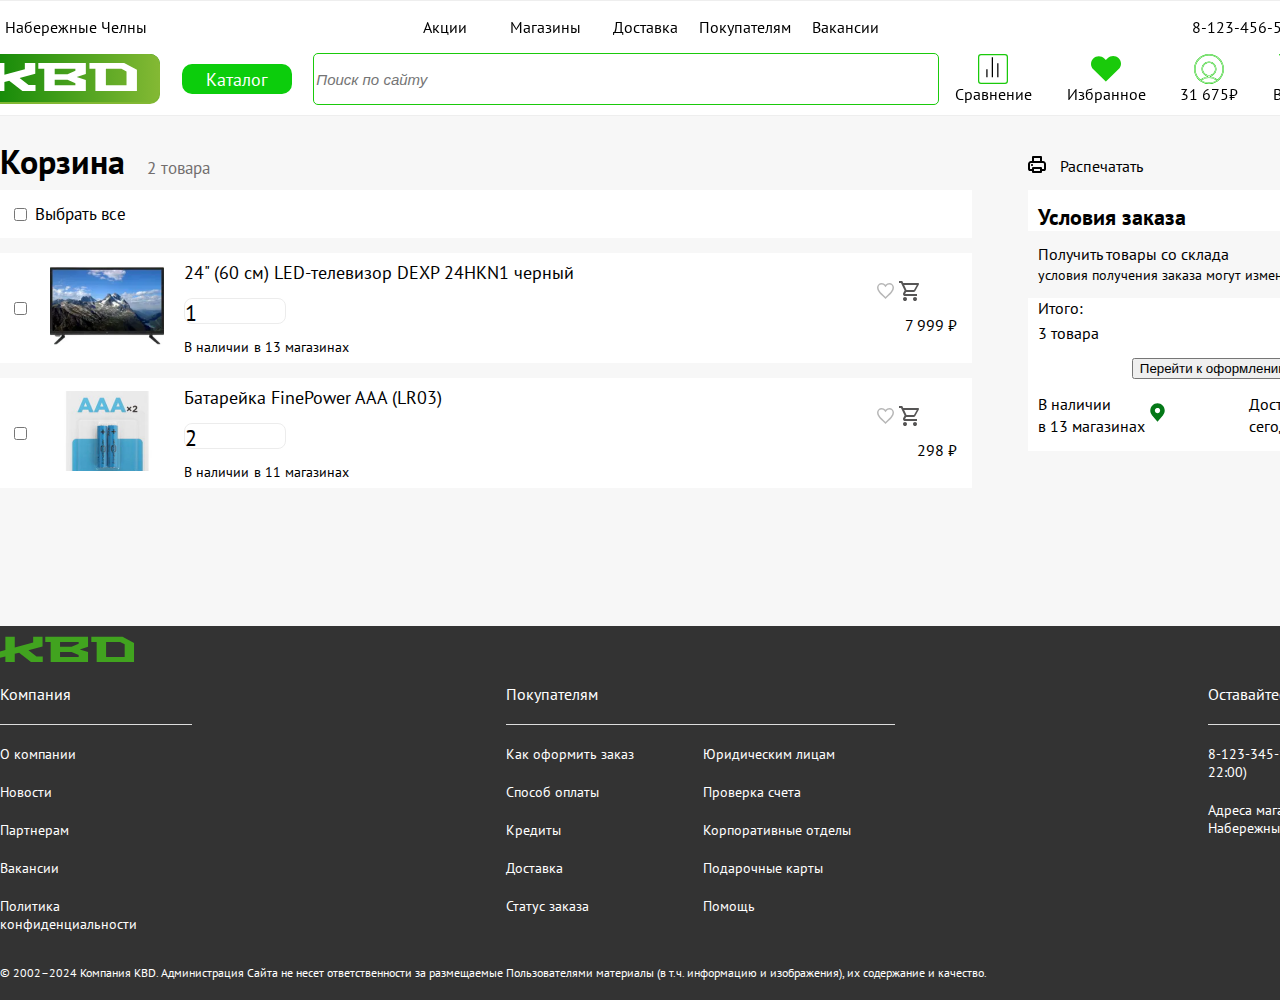
<file: cart.html>
<!DOCTYPE html>
<html lang="en">
<head>
    <meta charset="UTF-8">
    <meta name="viewport" content="width=device-width, initial-scale=1.0">
    <title>Card</title>
    <link rel="stylesheet" href="styles/basic.css">
    <link rel="stylesheet" href="styles/header.css">
    <link rel="stylesheet" href="styles/cart.css">
    <link rel="stylesheet" href="styles/footer.css">
    

    <link href="https://fonts.googleapis.com/css?family=PT+Sans" rel="stylesheet">
</head>
<body>

    <header class="header-full">
        <nav class="wrapper">
            <div class="header-top">
                <ul class="top-menu">
                    <li class="location">Набережные Челны</li>
                    <li> 
                        <ul class="menu-center">
                            <li>Акции</li>
                            <li>Магазины</li>
                            <li>Доставка</li>
                            <li>Покупателям</li>
                            <li>Вакансии</li>
                        </ul>
                    </li>
                    <li class="phone">8-123-456-56-75</li>
                </ul>
            </div>

            <div class="header-bottom">
                <div class="logo"><svg width="195" height="48" viewBox="0 0 195 48" fill="none" xmlns="http://www.w3.org/2000/svg">
                    <rect width="195" height="48" rx="10" fill="url(#paint0_linear_86_682)"/>
                    <path d="M23 32.4V25.24L28.96 23.64V9H39.4V20.8L59.84 15.28V9H70.28V19.64L54.6 23.88L63.6 31H70.52V37H57.4L44.24 26.64L39.4 27.96V37H28.96V30.8L23 32.4ZM73.3125 14.68V9H120.833V20L111.673 23L120.833 26V37H79.2725V14.68H73.3125ZM89.7125 31.32H110.393V29.28L102.513 25.84H89.7125V31.32ZM89.7125 20.16H102.513L110.393 16.72V14.68H89.7125V20.16ZM124.445 14.68V9H159.165L171.925 15.8V37H130.405V14.68H124.445ZM140.885 31.32H161.525V17.4L156.405 14.68H140.885V31.32Z" fill="white"/>
                    <defs>
                    <linearGradient id="paint0_linear_86_682" x1="0" y1="24" x2="195" y2="24" gradientUnits="userSpaceOnUse">
                    <stop stop-color="#008200"/>
                    <stop offset="1" stop-color="#84B934"/>
                    </linearGradient>
                    </defs>
                    </svg>
                </div>

                <div class="catalog"><div class="catalog-text">Каталог</div></div>

                <div class="search">
                    <input type="text" class="search-field"  placeholder="Поиск по сайту">
                </div>

                <div class="right-menu">
                    <a><svg width="30" height="30" viewBox="0 0 30 30" fill="none" xmlns="http://www.w3.org/2000/svg">
                        <g clip-path="url(#clip0_16_8)">
                        <rect x="0.625" y="0.625" width="28.75" height="28.75" rx="2.375" stroke="#1ACA0B" stroke-width="1.25"/>
                        <line x1="8.92046" y1="23.1818" x2="8.92046" y2="15.1818" stroke="black" stroke-width="1.25"/>
                        <line x1="14.375" y1="23.1818" x2="14.375" y2="3.18176" stroke="black" stroke-width="1.25"/>
                        <line x1="19.8295" y1="23.1818" x2="19.8295" y2="9.18176" stroke="black" stroke-width="1.25"/>
                        </g>
                        <defs>
                        <clipPath id="clip0_16_8">
                        <rect width="30" height="30" fill="white"/>
                        </clipPath>
                        </defs>
                        </svg>
                        <div>Сравнение</div>
                    </a>
                    <a><svg width="30" height="30" viewBox="0 0 30 26" fill="none" xmlns="http://www.w3.org/2000/svg">
                        <path fill-rule="evenodd" clip-rule="evenodd" d="M27.7063 2.24067C30.7646 5.22824 30.7646 10.072 27.7063 13.0596L14.9259 25.5447L14.8635 25.4838L14.7899 25.5557L2.28566 13.3403C-0.761889 10.3631 -0.761887 5.53625 2.28566 2.5591C5.33322 -0.418041 10.2743 -0.41804 13.3218 2.5591L14.8137 4.01651L16.6315 2.24067C19.6898 -0.746892 24.6481 -0.74689 27.7063 2.24067Z" fill="#1ACA0B"/>
                        </svg>
                        <div>Избранное</div>
                    </a>
                    <a><svg width="30" height="30" viewBox="0 0 30 30" fill="none" xmlns="http://www.w3.org/2000/svg">
                        <mask id="path-1-inside-1_143_331" fill="white">
                        <path fill-rule="evenodd" clip-rule="evenodd" d="M15 28.5C17.6551 28.5 20.1311 27.7335 22.2189 26.4098C17.9746 23.0762 11.988 23.0978 7.77256 26.4044C9.86217 27.7315 12.3413 28.5 15 28.5ZM15.8928 22.4474C18.6033 22.631 21.2712 23.6469 23.4819 25.5033C26.5428 23.0285 28.5 19.2428 28.5 15C28.5 7.54416 22.4558 1.5 15 1.5C7.54416 1.5 1.5 7.54416 1.5 15C1.5 19.2392 3.45392 23.022 6.51029 25.497C8.71288 23.6491 11.3836 22.6296 14.1031 22.4469C10.3838 22.0037 7.5 18.8386 7.5 15C7.5 10.8579 10.8579 7.5 15 7.5C19.1421 7.5 22.5 10.8579 22.5 15C22.5 18.84 19.6141 22.006 15.8928 22.4474ZM30 15C30 19.9093 27.6416 24.2677 23.9959 27.0041L23.4802 27.5406L23.3791 27.4433C20.9865 29.0576 18.1033 30 15 30C11.895 30 9.01041 29.0566 6.61713 27.4408C6.59167 27.4668 6.56631 27.493 6.54103 27.5193L6.00553 27.0052C2.35904 24.2689 0 19.9099 0 15C0 6.71573 6.71573 0 15 0C23.2843 0 30 6.71573 30 15ZM21 15C21 18.3137 18.3137 21 15 21C11.6863 21 9 18.3137 9 15C9 11.6863 11.6863 9 15 9C18.3137 9 21 11.6863 21 15Z"/>
                        </mask>
                        <path fill-rule="evenodd" clip-rule="evenodd" d="M15 28.5C17.6551 28.5 20.1311 27.7335 22.2189 26.4098C17.9746 23.0762 11.988 23.0978 7.77256 26.4044C9.86217 27.7315 12.3413 28.5 15 28.5ZM15.8928 22.4474C18.6033 22.631 21.2712 23.6469 23.4819 25.5033C26.5428 23.0285 28.5 19.2428 28.5 15C28.5 7.54416 22.4558 1.5 15 1.5C7.54416 1.5 1.5 7.54416 1.5 15C1.5 19.2392 3.45392 23.022 6.51029 25.497C8.71288 23.6491 11.3836 22.6296 14.1031 22.4469C10.3838 22.0037 7.5 18.8386 7.5 15C7.5 10.8579 10.8579 7.5 15 7.5C19.1421 7.5 22.5 10.8579 22.5 15C22.5 18.84 19.6141 22.006 15.8928 22.4474ZM30 15C30 19.9093 27.6416 24.2677 23.9959 27.0041L23.4802 27.5406L23.3791 27.4433C20.9865 29.0576 18.1033 30 15 30C11.895 30 9.01041 29.0566 6.61713 27.4408C6.59167 27.4668 6.56631 27.493 6.54103 27.5193L6.00553 27.0052C2.35904 24.2689 0 19.9099 0 15C0 6.71573 6.71573 0 15 0C23.2843 0 30 6.71573 30 15ZM21 15C21 18.3137 18.3137 21 15 21C11.6863 21 9 18.3137 9 15C9 11.6863 11.6863 9 15 9C18.3137 9 21 11.6863 21 15Z" fill="white"/>
                        <path d="M22.2189 26.4098L22.4867 26.8321L23.0839 26.4534L22.5278 26.0166L22.2189 26.4098ZM7.77256 26.4044L7.46397 26.011L6.90761 26.4474L7.50451 26.8265L7.77256 26.4044ZM23.4819 25.5033L23.1604 25.8862L23.4759 26.1512L23.7963 25.8921L23.4819 25.5033ZM15.8928 22.4474L15.8339 21.9509L15.859 22.9463L15.8928 22.4474ZM6.51029 25.497L6.19563 25.8856L6.51591 26.1449L6.83165 25.88L6.51029 25.497ZM14.1031 22.4469L14.1367 22.9458L14.1623 21.9504L14.1031 22.4469ZM23.9959 27.0041L23.6958 26.6043L23.6635 26.6285L23.6355 26.6576L23.9959 27.0041ZM23.4802 27.5406L23.1336 27.901L23.494 28.2475L23.8406 27.8871L23.4802 27.5406ZM23.3791 27.4433L23.7256 27.0829L23.4344 26.8029L23.0994 27.0289L23.3791 27.4433ZM6.61713 27.4408L6.89691 27.0264L6.55122 26.793L6.25962 27.0912L6.61713 27.4408ZM6.54103 27.5193L6.19477 27.88L6.55546 28.2263L6.90173 27.8656L6.54103 27.5193ZM6.00553 27.0052L6.35179 26.6446L6.3299 26.6235L6.30563 26.6053L6.00553 27.0052ZM21.9512 25.9875C19.9411 27.262 17.5575 28 15 28V29C17.7526 29 20.3211 28.2051 22.4867 26.8321L21.9512 25.9875ZM8.08115 26.7978C12.116 23.6328 17.8477 23.6123 21.9101 26.803L22.5278 26.0166C18.1015 22.5401 11.8599 22.5628 7.46397 26.011L8.08115 26.7978ZM15 28C12.439 28 10.0525 27.26 8.04061 25.9823L7.50451 26.8265C9.67189 28.2029 12.2436 29 15 29V28ZM23.8034 25.1204C21.5088 23.1935 18.7392 22.1391 15.9266 21.9486L15.859 22.9463C18.4674 23.1229 21.0336 24.1003 23.1604 25.8862L23.8034 25.1204ZM28 15C28 19.0854 26.116 22.7305 23.1675 25.1145L23.7963 25.8921C26.9695 23.3264 29 19.4001 29 15H28ZM15 2C22.1797 2 28 7.8203 28 15H29C29 7.26801 22.732 1 15 1V2ZM2 15C2 7.8203 7.8203 2 15 2V1C7.26801 1 1 7.26801 1 15H2ZM6.82494 25.1084C3.88077 22.7243 2 19.082 2 15H1C1 19.3964 3.02706 23.3197 6.19563 25.8856L6.82494 25.1084ZM14.0696 21.9481C11.2478 22.1376 8.47546 23.1956 6.18892 25.1139L6.83165 25.88C8.9503 24.1026 11.5193 23.1216 14.1367 22.9458L14.0696 21.9481ZM7 15C7 19.0949 10.0762 22.4706 14.044 22.9434L14.1623 21.9504C10.6915 21.5368 8 18.5824 8 15H7ZM15 7C10.5817 7 7 10.5817 7 15H8C8 11.134 11.134 8 15 8V7ZM23 15C23 10.5817 19.4183 7 15 7V8C18.866 8 22 11.134 22 15H23ZM15.9517 22.9439C19.9216 22.4731 23 19.0964 23 15H22C22 18.5837 19.3066 21.539 15.8339 21.9509L15.9517 22.9439ZM24.2961 27.404C28.0621 24.5772 30.5 20.0732 30.5 15H29.5C29.5 19.7453 27.221 23.9582 23.6958 26.6043L24.2961 27.404ZM23.8406 27.8871L24.3564 27.3507L23.6355 26.6576L23.1197 27.194L23.8406 27.8871ZM23.0325 27.8038L23.1336 27.901L23.8267 27.1801L23.7256 27.0829L23.0325 27.8038ZM15 30.5C18.2061 30.5 21.1862 29.5261 23.6587 27.8578L23.0994 27.0289C20.7869 28.5891 18.0006 29.5 15 29.5V30.5ZM6.33736 27.8552C8.81067 29.525 11.7922 30.5 15 30.5V29.5C11.9978 29.5 9.21015 28.5882 6.89691 27.0264L6.33736 27.8552ZM6.90173 27.8656C6.92593 27.8404 6.95023 27.8153 6.97465 27.7903L6.25962 27.0912C6.23311 27.1183 6.20669 27.1456 6.18034 27.1731L6.90173 27.8656ZM5.65926 27.3659L6.19477 27.88L6.8873 27.1586L6.35179 26.6446L5.65926 27.3659ZM-0.5 15C-0.5 20.0739 1.93852 24.5784 5.70542 27.4052L6.30563 26.6053C2.77957 23.9593 0.5 19.7459 0.5 15H-0.5ZM15 -0.5C6.43959 -0.5 -0.5 6.43959 -0.5 15H0.5C0.5 6.99187 6.99187 0.5 15 0.5V-0.5ZM30.5 15C30.5 6.43959 23.5604 -0.5 15 -0.5V0.5C23.0081 0.5 29.5 6.99187 29.5 15H30.5ZM15 21.5C18.5899 21.5 21.5 18.5899 21.5 15H20.5C20.5 18.0376 18.0376 20.5 15 20.5V21.5ZM8.5 15C8.5 18.5899 11.4101 21.5 15 21.5V20.5C11.9624 20.5 9.5 18.0376 9.5 15H8.5ZM15 8.5C11.4101 8.5 8.5 11.4101 8.5 15H9.5C9.5 11.9624 11.9624 9.5 15 9.5V8.5ZM21.5 15C21.5 11.4101 18.5899 8.5 15 8.5V9.5C18.0376 9.5 20.5 11.9624 20.5 15H21.5Z" fill="#1ACA0B" mask="url(#path-1-inside-1_143_331)"/>
                        </svg>
                        <div>31 675₽</div>
                    </a>
                    <a><svg width="30" height="30" viewBox="0 0 30 30" fill="none" xmlns="http://www.w3.org/2000/svg">
                        <g clip-path="url(#clip0_143_465)">
                        <path d="M5.16316 4.23684H4.40737L4.70299 4.93241L8.72931 14.4061L8.85869 14.7105H9.18947H22.1053C22.7918 14.7105 23.3947 14.3772 23.7684 13.8789L28.5024 7.56688C28.5029 7.56623 28.5034 7.56558 28.5039 7.56493C28.7769 7.20707 28.9211 6.76881 28.9211 6.31579C28.9211 5.76442 28.702 5.23563 28.3121 4.84575C27.9223 4.45587 27.3935 4.23684 26.8421 4.23684H5.16316ZM9.26842 15.2895H8.95763L8.82006 15.5682L7.60427 18.0313L7.57815 18.0843L7.56506 18.1418L7.40717 18.8366L7.39474 18.8913V18.9474C7.39474 19.4987 7.61377 20.0275 8.00365 20.4174C8.39353 20.8073 8.92231 21.0263 9.47368 21.0263H26.3421V21.6053H9.47368C8.76877 21.6053 8.09272 21.3252 7.59427 20.8268C7.09582 20.3283 6.81579 19.6523 6.81579 18.9474V18.9469C6.81539 18.496 6.92973 18.0524 7.14803 17.6579L7.15407 17.6469L7.15956 17.6357L8.2964 15.3147L8.3968 15.1097L8.30769 14.8995L2.57611 1.38374L2.44686 1.07895H2.11579H0.5V0.5H2.82711L4.03983 3.35347L4.16922 3.65789H4.5H26.8421C27.547 3.65789 28.2231 3.93792 28.7215 4.43637C29.22 4.93483 29.5 5.61087 29.5 6.31579C29.5 6.98294 29.276 7.53506 28.9035 7.98741L28.8961 7.99642L28.8891 8.00576L24.2944 14.1479L24.2942 14.1477L24.2863 14.159C23.807 14.8379 23.0089 15.2895 22.1053 15.2895H9.26842ZM23.6842 24.1842C24.3891 24.1842 25.0652 24.4642 25.5636 24.9627C26.0621 25.4611 26.3421 26.1372 26.3421 26.8421C26.3421 27.547 26.0621 28.2231 25.5636 28.7215C25.0652 29.22 24.3891 29.5 23.6842 29.5C22.9793 29.5 22.3032 29.22 21.8048 28.7215C21.3063 28.2231 21.0263 27.547 21.0263 26.8421C21.0263 26.1372 21.3063 25.4611 21.8048 24.9627C22.3032 24.4642 22.9793 24.1842 23.6842 24.1842ZM23.6842 24.7632C23.1328 24.7632 22.6041 24.9822 22.2142 25.3721C21.8243 25.7619 21.6053 26.2907 21.6053 26.8421C21.6053 27.3935 21.8243 27.9223 22.2142 28.3121C22.6041 28.702 23.1328 28.9211 23.6842 28.9211C24.2356 28.9211 24.7644 28.702 25.1543 28.3121C25.5441 27.9223 25.7632 27.3935 25.7632 26.8421C25.7632 26.2907 25.5441 25.7619 25.1543 25.3721C24.7644 24.9822 24.2356 24.7632 23.6842 24.7632ZM9.47368 24.1842C10.1786 24.1842 10.8546 24.4642 11.3531 24.9627C11.8516 25.4611 12.1316 26.1372 12.1316 26.8421C12.1316 27.547 11.8516 28.2231 11.3531 28.7215C10.8546 29.22 10.1786 29.5 9.47368 29.5C8.76877 29.5 8.09272 29.22 7.59427 28.7215C7.09582 28.2231 6.81579 27.547 6.81579 26.8421C6.81579 26.1372 7.09582 25.4611 7.59427 24.9627C8.09272 24.4642 8.76877 24.1842 9.47368 24.1842ZM9.47368 24.7632C8.92231 24.7632 8.39353 24.9822 8.00365 25.3721C7.61377 25.7619 7.39474 26.2907 7.39474 26.8421C7.39474 27.3935 7.61377 27.9223 8.00365 28.3121C8.39353 28.702 8.92231 28.9211 9.47368 28.9211C10.0251 28.9211 10.5538 28.702 10.9437 28.3121C11.3336 27.9223 11.5526 27.3935 11.5526 26.8421C11.5526 26.2907 11.3336 25.7619 10.9437 25.3721C10.5538 24.9822 10.0251 24.7632 9.47368 24.7632Z" fill="#1ACA0B" stroke="#1ACA0B"/>
                        </g>
                        <defs>
                        <clipPath id="clip0_143_465">
                        <rect width="30" height="30" fill="white"/>
                        </clipPath>
                        </defs>
                        </svg>
                        <div>Войти</div>
                    </a>
                </div>
            </div>
        </nav>
    </header>

    <div class="wrapper flex_row cart-panel">

        <div class="shop-cart flex_column">
            <div class="shop-cart__text flex_row">
                <div class="cart-name">Корзина</div>
                <div class="cart-amount">2 товара</div>
            </div>

            <div class="cart__sel-all flex_row frame_5_gray">
                <input type="checkbox" name="" id="">
                <div class="sel-all-text">Выбрать все</div>
            </div>


            <div class="product frame_5_gray flex_row">
                <input type="checkbox" name="" id="">
                <div class="cart__product-img"> <img src="images/cart/product_1.png" alt=""></div>
                <div class="cart__product-info flex_column">
                    <div class="product-name">24" (60 см) LED-телевизор DEXP 24HKN1 черный</div>
                    <div class="product-counter">1</div>
                    <div class="product-delivery flex_row">
                        <div class="product-delivery__text">В наличии</div>
                        <div class="product-delivery__count link_blue">в 13 магазинах</div>
                    </div>
                </div>


                <div class="cart__product-price card__price flex_column">
                    <div class="flex_row">
                        <div class="favourite">
                            <svg width="17" height="16" viewBox="0 0 17 16" fill="none" xmlns="http://www.w3.org/2000/svg">
                            <path d="M7.77939 14.3009L7.77832 14.2999C5.57512 12.2505 3.80591 10.6008 2.57875 9.06069C1.36037 7.53162 0.75 6.19885 0.75 4.79564C0.75 2.49835 2.48823 0.75 4.675 0.75C5.92008 0.75 7.13299 1.34855 7.92478 2.2949L8.5 2.9824L9.07522 2.2949C9.86701 1.34855 11.0799 0.75 12.325 0.75C14.5118 0.75 16.25 2.49835 16.25 4.79564C16.25 6.19885 15.6396 7.53162 14.4212 9.06069C13.1941 10.6008 11.4249 12.2505 9.22168 14.2999L9.22061 14.3009L8.5 14.9738L7.77939 14.3009Z" stroke="#B7B7B7" stroke-width="1.5"/>
                            </svg>                        
                        </div>
               
                        <div class="buy">
                            <svg width="20" height="20" viewBox="0 0 20 20" fill="none" xmlns="http://www.w3.org/2000/svg">
                                <path d="M16 16C16.5304 16 17.0391 16.2107 17.4142 16.5858C17.7893 16.9609 18 17.4696 18 18C18 18.5304 17.7893 19.0391 17.4142 19.4142C17.0391 19.7893 16.5304 20 16 20C15.4696 20 14.9609 19.7893 14.5858 19.4142C14.2107 19.0391 14 18.5304 14 18C14 16.89 14.89 16 16 16ZM0 0H3.27L4.21 2H19C19.2652 2 19.5196 2.10536 19.7071 2.29289C19.8946 2.48043 20 2.73478 20 3C20 3.17 19.95 3.34 19.88 3.5L16.3 9.97C15.96 10.58 15.3 11 14.55 11H7.1L6.2 12.63L6.17 12.75C6.17 12.8163 6.19634 12.8799 6.24322 12.9268C6.29011 12.9737 6.3537 13 6.42 13H18V15H6C5.46957 15 4.96086 14.7893 4.58579 14.4142C4.21071 14.0391 4 13.5304 4 13C4 12.65 4.09 12.32 4.24 12.04L5.6 9.59L2 2H0V0ZM6 16C6.53043 16 7.03914 16.2107 7.41421 16.5858C7.78929 16.9609 8 17.4696 8 18C8 18.5304 7.78929 19.0391 7.41421 19.4142C7.03914 19.7893 6.53043 20 6 20C5.46957 20 4.96086 19.7893 4.58579 19.4142C4.21071 19.0391 4 18.5304 4 18C4 16.89 4.89 16 6 16ZM15 9L17.78 4H5.14L7.5 9H15Z" fill="#1D1C1C" fill-opacity="0.75"/>
                            </svg>                            
                        </div>
                    </div>

                    <div class="full-price">7 999 ₽</div>
                </div>
            </div>

            <div class="product frame_5_gray flex_row">
                <input type="checkbox" name="" id="">
                <div class="cart__product-img"> <img src="images/cart/product_2.png" alt=""></div>
                <div class="cart__product-info flex_column">
                    <div class="product-name">Батарейка FinePower AAA (LR03)</div>
                    <div class="product-counter">2</div>
                    <div class="product-delivery flex_row">
                        <div class="product-delivery__text">В наличии</div>
                        <div class="product-delivery__count link_blue">в 11 магазинах</div>
                    </div>
                </div>


                <div class="cart__product-price card__price flex_column">
                    <div class="flex_row">
                        <div class="favourite">
                            <svg width="17" height="16" viewBox="0 0 17 16" fill="none" xmlns="http://www.w3.org/2000/svg">
                            <path d="M7.77939 14.3009L7.77832 14.2999C5.57512 12.2505 3.80591 10.6008 2.57875 9.06069C1.36037 7.53162 0.75 6.19885 0.75 4.79564C0.75 2.49835 2.48823 0.75 4.675 0.75C5.92008 0.75 7.13299 1.34855 7.92478 2.2949L8.5 2.9824L9.07522 2.2949C9.86701 1.34855 11.0799 0.75 12.325 0.75C14.5118 0.75 16.25 2.49835 16.25 4.79564C16.25 6.19885 15.6396 7.53162 14.4212 9.06069C13.1941 10.6008 11.4249 12.2505 9.22168 14.2999L9.22061 14.3009L8.5 14.9738L7.77939 14.3009Z" stroke="#B7B7B7" stroke-width="1.5"/>
                            </svg>                        
                        </div>
               
                        <div class="buy">
                            <svg width="20" height="20" viewBox="0 0 20 20" fill="none" xmlns="http://www.w3.org/2000/svg">
                                <path d="M16 16C16.5304 16 17.0391 16.2107 17.4142 16.5858C17.7893 16.9609 18 17.4696 18 18C18 18.5304 17.7893 19.0391 17.4142 19.4142C17.0391 19.7893 16.5304 20 16 20C15.4696 20 14.9609 19.7893 14.5858 19.4142C14.2107 19.0391 14 18.5304 14 18C14 16.89 14.89 16 16 16ZM0 0H3.27L4.21 2H19C19.2652 2 19.5196 2.10536 19.7071 2.29289C19.8946 2.48043 20 2.73478 20 3C20 3.17 19.95 3.34 19.88 3.5L16.3 9.97C15.96 10.58 15.3 11 14.55 11H7.1L6.2 12.63L6.17 12.75C6.17 12.8163 6.19634 12.8799 6.24322 12.9268C6.29011 12.9737 6.3537 13 6.42 13H18V15H6C5.46957 15 4.96086 14.7893 4.58579 14.4142C4.21071 14.0391 4 13.5304 4 13C4 12.65 4.09 12.32 4.24 12.04L5.6 9.59L2 2H0V0ZM6 16C6.53043 16 7.03914 16.2107 7.41421 16.5858C7.78929 16.9609 8 17.4696 8 18C8 18.5304 7.78929 19.0391 7.41421 19.4142C7.03914 19.7893 6.53043 20 6 20C5.46957 20 4.96086 19.7893 4.58579 19.4142C4.21071 19.0391 4 18.5304 4 18C4 16.89 4.89 16 6 16ZM15 9L17.78 4H5.14L7.5 9H15Z" fill="#1D1C1C" fill-opacity="0.75"/>
                            </svg>                            
                        </div>
                    </div>

                    <div class="full-price">298 ₽</div>
                </div>
            </div>


        </div>

        <div class="terms-order flex_column">
            <div class="terms-order__top flex_row">
                <div class="print flex_row">
                    <div>
                        <svg width="18" height="17" viewBox="0 0 18 17" fill="none" xmlns="http://www.w3.org/2000/svg">
                            <path d="M5 14H2C1.73478 14 1.48043 13.8946 1.29289 13.7071C1.10536 13.5196 1 13.2652 1 13V8C1 7.46957 1.21071 6.96086 1.58579 6.58579C1.96086 6.21071 2.46957 6 3 6H15C15.5304 6 16.0391 6.21071 16.4142 6.58579C16.7893 6.96086 17 7.46957 17 8V13C17 13.2652 16.8946 13.5196 16.7071 13.7071C16.5196 13.8946 16.2652 14 16 14H13M5 1H13V6H5V1ZM5 12H13V16H5V12Z" stroke="black" stroke-width="2" stroke-linejoin="round"/>
                            <path d="M4 10C4.55228 10 5 9.55228 5 9C5 8.44772 4.55228 8 4 8C3.44772 8 3 8.44772 3 9C3 9.55228 3.44772 10 4 10Z" fill="black"/>
                        </svg> 
                    </div>
                    <div class="print__text">Распечатать</div>
                </div>
                <div class="share flex_row">
                    <div>
                        <svg width="17" height="19" viewBox="0 0 17 19" fill="none" xmlns="http://www.w3.org/2000/svg">
                            <path d="M14.6062 18.2083C13.9418 18.2083 13.3761 17.9751 12.909 17.5087C12.442 17.0436 12.2085 16.4782 12.2085 15.8125C12.2085 15.6847 12.2194 15.5528 12.2411 15.4167C12.2634 15.28 12.2967 15.1512 12.3407 15.0305L4.92133 10.6595C4.68686 10.924 4.41405 11.1301 4.10291 11.2777C3.79177 11.4252 3.45891 11.4994 3.10433 11.5C2.43861 11.5 1.87319 11.2674 1.40808 10.8023C0.941691 10.3366 0.708496 9.77117 0.708496 9.10608C0.708496 8.441 0.941691 7.87526 1.40808 7.40887C1.87447 6.94249 2.43988 6.70897 3.10433 6.70833C3.45955 6.70833 3.79241 6.78244 4.10291 6.93067C4.41341 7.07889 4.68622 7.28493 4.92133 7.54879L12.3417 3.17687C12.297 3.05676 12.2638 2.92835 12.242 2.79162C12.2197 2.65554 12.2085 2.52361 12.2085 2.39583C12.2085 1.73011 12.4414 1.16469 12.9071 0.699583C13.3722 0.233194 13.9373 0 14.6024 0C15.2675 0 15.8332 0.232875 16.2996 0.698625C16.766 1.16437 16.9995 1.72947 17.0002 2.39392C17.0008 3.05836 16.7676 3.6241 16.3006 4.09112C15.8361 4.55815 15.2707 4.79167 14.6043 4.79167C14.2491 4.79167 13.9162 4.71756 13.6057 4.56933C13.2952 4.42111 13.0224 4.21507 12.7873 3.95121L5.36791 8.32312C5.412 8.44324 5.4449 8.57101 5.46662 8.70646C5.48898 8.84254 5.50016 8.97383 5.50016 9.10033C5.50016 9.22683 5.48898 9.3594 5.46662 9.49804C5.44426 9.63668 5.41104 9.76606 5.36695 9.88617L12.7873 14.2571C13.0218 13.9933 13.2946 13.7872 13.6057 13.639C13.9169 13.4908 14.2497 13.4167 14.6043 13.4167C15.2701 13.4167 15.8355 13.6495 16.3006 14.1153C16.767 14.5804 17.0002 15.1455 17.0002 15.8106C17.0002 16.4757 16.7676 17.0414 16.3025 17.5078C15.8374 17.9742 15.272 18.2077 14.6062 18.2083ZM14.6043 3.83333C14.9985 3.83333 15.3368 3.69246 15.6192 3.41071C15.901 3.12832 16.0418 2.79003 16.0418 2.39583C16.0418 2.00164 15.901 1.66335 15.6192 1.38096C15.3368 1.09921 14.9985 0.958333 14.6043 0.958333C14.2101 0.958333 13.8718 1.09921 13.5895 1.38096C13.3077 1.66335 13.1668 2.00164 13.1668 2.39583C13.1668 2.79003 13.3077 3.12832 13.5895 3.41071C13.8718 3.69246 14.2101 3.83333 14.6043 3.83333ZM3.10433 10.5417C3.49852 10.5417 3.83682 10.4008 4.1192 10.119C4.40095 9.83665 4.54183 9.49836 4.54183 9.10417C4.54183 8.70997 4.40095 8.37168 4.1192 8.08929C3.83745 7.8069 3.49916 7.66603 3.10433 7.66667C2.7095 7.6673 2.3712 7.80818 2.08945 8.08929C1.8077 8.37168 1.66683 8.70997 1.66683 9.10417C1.66683 9.49836 1.8077 9.83665 2.08945 10.119C2.3712 10.4014 2.7095 10.5423 3.10433 10.5417ZM14.6043 17.25C14.9985 17.25 15.3368 17.1091 15.6192 16.8274C15.901 16.545 16.0418 16.2067 16.0418 15.8125C16.0418 15.4183 15.901 15.08 15.6192 14.7976C15.3368 14.5159 14.9985 14.375 14.6043 14.375C14.2101 14.375 13.8718 14.5159 13.5895 14.7976C13.3077 15.08 13.1668 15.4183 13.1668 15.8125C13.1668 16.2067 13.3077 16.545 13.5895 16.8274C13.8718 17.1091 14.2101 17.25 14.6043 17.25Z" fill="black"/>
                        </svg>  
                    </div>
                    <div class="share__text">Поделиться</div>
                </div>
            </div>

            <div class="terms-order__center flex_column frame_5_gray">
                <div class="terms-order__name frame_5_gray">
                    <div>Условия заказа</div>
                </div>
                <div class="terms-order__storage flex_row">
                    <div class="flex_column">
                        <div class="storage-get_text">
                            Получить товары со склада
                        </div>
                        <div class="storage-term_text">
                            условия получения заказа могут измениться
                        </div>
                    </div>
                    <div>Toggle</div>
                </div>
                <div class="terms-order__finish flex_column">
                    <div>
                        <div>Итого:</div>
                        <div class="flex_row text_16_bold total_info">
                            <div>3 товара</div>
                            <div>8 297 ₽</div>
                        </div>
                    </div>
                    <div class="finish_cart"> <input type="button" class="btn_finish" value="Перейти к оформлению"></div>

                    <div class="product__delivery card__delivery flex_row">
                        <div class="flex_row">
                            <div class="left-delivery-info flex_column">
                                <div class="in-store">В наличии</div>
                                <div class="shop-count">в 13 магазинах</div>
                            </div>

                            <div class="store-img">
                                <svg width="15" height="19" viewBox="0 0 15 19" fill="none" xmlns="http://www.w3.org/2000/svg">
                                    <path d="M7.5 0.3125C5.58617 0.314758 3.75136 1.07603 2.39807 2.42932C1.04478 3.78261 0.283512 5.61741 0.281255 7.53125C0.279495 9.09515 0.790312 10.6165 1.7355 11.8625C1.7355 11.8625 1.93238 12.1217 1.96454 12.1591L7.5 18.6875L13.0381 12.1558C13.067 12.1211 13.2645 11.8625 13.2645 11.8625L13.2652 11.8605C14.2097 10.615 14.7203 9.09441 14.7188 7.53125C14.7165 5.61741 13.9552 3.78261 12.6019 2.42932C11.2486 1.07603 9.41384 0.314758 7.5 0.3125ZM7.5 10.1562C6.98083 10.1562 6.47331 10.0023 6.04163 9.71386C5.60995 9.42542 5.2735 9.01545 5.07482 8.53579C4.87614 8.05614 4.82416 7.52834 4.92544 7.01914C5.02673 6.50994 5.27674 6.04221 5.64385 5.67509C6.01096 5.30798 6.47869 5.05797 6.98789 4.95669C7.49709 4.8554 8.02489 4.90739 8.50455 5.10607C8.9842 5.30475 9.39417 5.6412 9.68261 6.07288C9.97105 6.50456 10.125 7.01207 10.125 7.53125C10.1241 8.22718 9.8473 8.89435 9.3552 9.38645C8.86311 9.87854 8.19593 10.1554 7.5 10.1562Z" fill="#047817"/>
                                </svg>
                            </div>
                        </div>

                        <div class="flex_row">
                            <div class="left-delivery-info flex_column">
                                <div class="delivery">Доставим на дом</div>
                                <div class="delivery-date">сегодня</div>
                            </div>
                            <div class="delivery-img">
                                <svg width="15" height="19" viewBox="0 0 15 19" fill="none" xmlns="http://www.w3.org/2000/svg">
                                    <path d="M14.9287 5.58002C14.9237 5.55696 14.9237 5.53309 14.9287 5.51003C14.9245 5.48983 14.9245 5.46897 14.9287 5.44877V5.37002L14.8762 5.23877C14.8549 5.20296 14.8283 5.17052 14.7975 5.14252L14.7187 5.07253H14.675L11.2275 2.89377L7.97247 0.881275C7.89716 0.821539 7.81099 0.776966 7.71872 0.750025H7.64872C7.57051 0.736971 7.49068 0.736971 7.41247 0.750025H7.32497C7.22333 0.772506 7.12588 0.810895 7.03622 0.863775L0.499968 4.93252L0.421218 4.99377L0.342468 5.06377L0.254968 5.12502L0.211218 5.17752L0.158718 5.30877V5.44002C0.150219 5.49805 0.150219 5.557 0.158718 5.61502V13.2538C0.15842 13.4025 0.196025 13.5488 0.26798 13.6789C0.339936 13.8091 0.443869 13.9187 0.569968 13.9975L7.13247 18.0575L7.26372 18.11H7.33372C7.48175 18.157 7.64068 18.157 7.78872 18.11H7.85872L7.98997 18.0575L14.5 14.0588C14.6261 13.98 14.73 13.8703 14.802 13.7402C14.8739 13.61 14.9115 13.4637 14.9112 13.315V5.67627C14.9112 5.67627 14.9287 5.61502 14.9287 5.58002ZM7.49997 2.64877L9.05747 3.61127L4.16622 6.63877L2.59997 5.67627L7.49997 2.64877ZM6.62497 15.7738L1.81247 12.8338V7.24252L6.62497 10.2175V15.7738ZM7.49997 8.67753L5.82872 7.67127L10.72 4.63502L12.4 5.67627L7.49997 8.67753ZM13.1875 12.8075L8.37497 15.8V10.2175L13.1875 7.24252V12.8075Z" fill="#047817"/>
                                </svg>  
                            </div>
                        </div>       

                    </div>

                </div>
            </div>



        </div>



    </div>

    <footer>
        <div class="footer-content wrapper flex_column">
            <div class="footer__logo">
                <svg width="135" height="26" viewBox="0 0 135 26" fill="none" xmlns="http://www.w3.org/2000/svg">
                    <path d="M0 21.86V15.416L5.364 13.976V0.799998H14.76V11.42L33.156 6.452V0.799998H42.552V10.376L28.44 14.192L36.54 20.6H42.768V26H30.96L19.116 16.676L14.76 17.864V26H5.364V20.42L0 21.86ZM45.2812 5.912V0.799998H88.0493V10.7L79.8053 13.4L88.0493 16.1V26H50.6453V5.912H45.2812ZM60.0413 20.888H78.6533V19.052L71.5613 15.956H60.0413V20.888ZM60.0413 10.844H71.5613L78.6533 7.748V5.912H60.0413V10.844ZM91.3008 5.912V0.799998H122.549L134.033 6.92V26H96.6648V5.912H91.3008ZM106.097 20.888H124.673V8.36L120.065 5.912H106.097V20.888Z" fill="#41A31F"/>
                </svg>
                    
            </div>

            <div class="footer__links flex_row">
                <div class="links__company flex_column">
                    <div class="link-name">Компания</div>
                    
                    <a class="footer-link">О  компании</a>
                    <a class="footer-link">Новости</a>
                    <a class="footer-link">Партнерам</a>
                    <a class="footer-link">Вакансии</a>
                    <a class="footer-link">Политика конфиденциальности</a>

                </div>
                <div class="links__customers">
                    <div class="link-name">Покупателям</div>


                    <div class="flex_row">
                        <div class="customers-left flex_column">
                            <a class="footer-link">Как оформить заказ</a>
                            <a class="footer-link">Способ оплаты</a>
                            <a class="footer-link">Кредиты</a>
                            <a class="footer-link">Доставка</a>
                            <a class="footer-link">Статус заказа</a>
                        </div>
                        <div class="customers-right flex_column">
                            <a class="footer-link">Юридическим лицам</a>
                            <a class="footer-link">Проверка счета</a>
                            <a class="footer-link">Корпоративные отделы</a>
                            <a class="footer-link">Подарочные карты</a>
                            <a class="footer-link">Помощь</a>
                        </div>
                    </div>  



                </div>
                <div class="links__feedback flex_column">
                    <div class="link-name">Оставайтесь на связи</div>
                    <a class="footer-link">8-123-345-12-32 (c 03:00 до 22:00)</a>
                    <a class="footer-link">Адреса магазинов в г. Набережные Челны</a>
                </div>

            </div>

            <div class="footer__copyright">
                © 2002–2024 Компания KBD. Администрация Сайта не несет ответственности за размещаемые Пользователями материалы (в т.ч. информацию и изображения), их содержание и качество.
            </div>
            



        </div>
    </footer>

</body>
</html>
</file>
<file: styles/header.css>
header
{
    background-color: white;
    display: flex;
    width: 100%;
    justify-content: center;
    position: fixed;
    top: 0;
    border: 1px solid rgba(229,229,229,.65);
    padding-bottom: 10px; 
}

.header-top
{
    display: flex;
}

.location
{
    width: 350px;
}

.top-menu, .menu-center
{
    font-size:16px;
    font-family: 'PT Sans';
    display: flex;
    flex-direction: row;
    list-style-type: none;
}

.menu-center > li
{
    width: 100px;
    text-align: center;
}

.phone
{
    text-align: right;
    width: 420px;
}

.header-bottom
{
    display: flex;
    flex-direction: row;
    justify-content: space-between;
    align-items: center;
}

.logo
{
    width: 195px;
    height: 50px;
    font-size:40px;
    font-family: 'Stalinist One';
    background: linear-gradient(#008200, #84B934);
    color:white;
    border-radius: 10px;
    text-align: center;
}

.catalog
{
    width:110px;
    background-color: #0CCD0C;
    border-radius: 10px;
    height: 30px;    
    display: flex;
    justify-content: center;
    align-items: center;
}

.catalog-text
{
    color:white;
    font-size:18px;
    vertical-align: middle; 
}

.search
{
    width: 620px;
}

.search-field
{
    width: 100%;
    height: 48px;
    border: 1px solid #1ACA0B;
    border-radius: 5px; 
    font-size: 15px;
    font-style: italic;
}

.right-menu
{
    width: 360px;
    display: flex;
    flex-direction: row;
    justify-content: space-between;
}

.right-menu a
{
    display: flex;
    flex-direction: column;
    justify-content: center;
    align-items: center;
}

.top-bar
{
    margin-top: 2%;
    display: flex;
    flex-direction: row;
    justify-content: space-between;
}

.top-bar > div
{
    height: 120px;
    width: 215px;
    border-radius: 20px;
    display: flex;
    flex-direction: column;
    gap: 10px;
}

.top-bar__name
{
    font-size: 20px;
    font-weight: bold;
    margin-left: 10px;
    margin-top: 5px;
}

.top-bar__desc
{
    font-size: 14px;
    margin-left: 10px;
}

.top-bar > div:nth-child(1)
{
    background-color: #FFF7DA;
}

.top-bar > div:nth-child(2)
{
    background-color: #E5F4FB;
}

.top-bar > div:nth-child(3)
{
    background-color: #EBFFED;
}

.top-bar > div:nth-child(4)
{
    background-color: #F2F3F5;
}

.top-bar > div:nth-child(5)
{
    background-color: #F5F1FF;
}

.top-bar > div:nth-child(6)
{
    background-color: #FFEFEF;
}

.header-right-section, .header-right-section:active
{
    text-decoration: none;
    color: black;
}

.header-right-section:hover
{
    background-color: rgba(113, 253, 111, .25);
    border: 1px solid #2AEA19;
}

.header-right-section
{
    border: 1px solid white;
    width: 100px;
    height: 54px;
}

.menu-center a:hover
{
    color: #1ACA0B;
}
</file>
<file: styles/main.css>
main
{
    margin-top: 20px;
    display: flex;
    flex-direction: row;
    gap: 20px;
}





.left-filter
{
    width: 274px;
    /* height: 100%;  */
    border-radius: 12px;
    background-color: white;
    border:1px solid rgba(65,163,31,.75);
    display: flex;
    flex-direction: column;
}

.cards-block
{
    width: 1122px;
    /* background-color: yellow; */
}

.price-input
{
    margin-left: 5px;
}


.filter__block
{
    display: flex;
    flex-direction: row; 
    align-items: center;
    height: 40px;
    border-bottom:1px solid rgba(26,202,11,.85);
}

.filter__block-price
{
    display: flex;
    flex-direction: row; 
    align-items: center;
}



.filter__block > input
{
    width: 17px;
    height: 17px;
}

.filter-name
{
    font-size: 17px;
    margin-left: 14px;
}

.filter-price
{
    height: 156px;
}

.filter__block:last-child
{
    border-bottom: 0px;
}

.cards-block
{
    display: flex;
    flex-direction: row;
    flex-wrap: wrap;
    justify-content: space-between;
    gap: 15px;
}

.card
{
    width: 350px;
    height: 530px;
    background-color: white; 
    border-radius: 12px;
    border:1px solid rgba(26,202,11,.5);
    display: flex;
    flex-direction: column;
}

.card > div
{
    margin-left: 6px;
    margin-top: 16px;
}

.card__name
{
    font-size: 17px;
}

.card__tag
{
    background-color: rgba(26, 202, 11, .15);
    font-size: 11px;
    width: 66px;
    height: 20px;
    text-align: center;
    display: flex;
    justify-content: center;
    align-items: center;
    color: #2C8D0A;
    border-radius: 8px;
}

.card__rate
{
    display: flex;
    flex-direction: row;
    align-items: center;
    height: 30px;
}

.cond > input
{
    width: 17px;
    height: 17px;
}

.cond, .rate-count
{
    font-size: 13px;
}



.stars
{
    margin-left: 18px;
}

.rate-count
{
    margin-left: 5px;
}



.credit
{
    font-size: 11px;
}

.sum
{
    width: 240px;
    height: 40px;
    justify-content: space-between;
    background-color: rgba(217, 217, 217, .2);
    border-radius: 8px;
}

.full-price
{
    font-size: 18px;
    font-weight: bold;
}

.favourite, .buy
{
    width: 40px;
    height: 40px;
    display: flex;
    border-radius: 8px;
    background-color: rgba(217, 217, 217, .2);
    flex-direction: row;
    align-items: center;
    justify-content: center;
}

.shop-count, .delivery-date
{
    color: #0563BB;
}

.card__img > img
{
 
    width: 200px;
    height: 140px;
}

.card__img
{
    height: 200px;
    justify-content: center;
}

.in-store, .delivery
{
    font-size: 15px;
}

.btn-apply, .btn-clear
{
    width: 240px;
    height: 40px;
    border-radius: 12px;
    font-size: 16px;
}

.filter-buttons
{
    justify-content: center;
    align-items: center;
    margin-top: 8px;
    margin-bottom: 16px;
    gap: 20px;
}


.btn-apply
{
    background-color: #1ACA0B;
    color: white;
    border:0px;
}

.btn-clear
{
    background-color: white;
    border:1px solid black;
}

.gifts
{
    margin-top: 20px;
    width: 274px;
    height: 120px;
    background-color: white;
    border:1px solid rgba(65,163,31,.75);
    border-radius: 12px;
}

.gift-name
{
    font-size: 20px;
    font-weight: bold;
    margin-left: 15px;
    margin-top: 15px;
}

.btn-choice
{
    border-radius: 10px;
    width: 135px;
    height: 35px;
    margin-top: 10px;
    margin-left: 15px;
    font-size: 14px;
    border:1px solid black;
    /* color: rgba(95, 95, 95, .75); */
    text-align: center;
    vertical-align: middle;
}

.show-more, .pages
{
    border:1px solid rgba(26,202,11,.5);
    border-radius: 20px;
    text-align: center;
    font-size: 16px;
    height: 40px;
    background-color: white;
}

.buttons-cards
{
    justify-content: space-between;
    width: 100%;
}

.pages
{
    align-items: center;
    justify-content: center;
    margin-top: 10px;
}

.page
{
    width: 40px;
}

.filter-price
{
    align-items: flex-start;
}
</file>
<file: styles/basic.css>
body
{
    display: flex;
    justify-content: center;
    flex-direction: column;
    background: rgba(217,217,217,.2);
    align-items: center;
    /* width: 1400px; */
    margin:105px auto 0;
    font-family: 'PT Sans', sans-serif;
}

.wrapper
{
    width: 1400px;
    margin: auto;
}

.flex_row
{
    display: flex;
    flex-direction: row;
    align-items: center;
    gap: 5px;
}

.flex_column
{
    display: flex;
    flex-direction: column;
    gap: 2.5px;
}
</file>
<file: styles/address.css>
.block-name
{
    font-size: 20px;
    color: rgba(95, 95, 95, .75);
}

.person, .company, .receive__pickup, .receive__delivery, .payment
{
    background-color: rgba(229, 229, 229, .5);
    width: 140px;
    height: 40px;
    font-size: 15px;
}

.person:hover, .company:hover, .receive__pickup:hover, .receive__delivery:hover, .payment:hover, div[name="card"]
{
    cursor: pointer;
}

.border--selected
{
    background-color: white;
    border: 1px solid  black;
}

.sign-in
{
    width: 420px;
    height: 40px;
    font-size: 16px;
    margin-top: 15px;
    background-color: white;
    display: flex;
    align-items: center;
    padding-left: 10px;
}

.main-info
{
    gap: 32px;
    border-right: 1.5px solid rgba(229, 229, 229, .5);
    padding-right: 50px; 
}

.input-contact
{
    width: 420px;
    height: 60px;
    font-size: 16px;
}

.shop
{
    background-color: white;
    width: 856px;
    justify-content: space-between;
}

.shop__tag
{
    background-color: #E6DEF3;
    color: #6C41B9;
    width: 100px;
}

body
{
    margin: 10px 0;
}

.shop__name
{
    font-size: 18px;
    color: #5F5F5F;
    font-weight: bold;
}

.shop__time
{
    font-size: 14px;
}

.can-pick-order
{
    font-size: 12px;
}

.pick-order-status
{
    font-size: 18px;
    color: #1ACA0B;
    font-weight: bold;
}

.btn-change-shop
{
    height: 40px;
    width: 180px;
    font-size: 14px;
    background-color: white;
}


.shop__info
{
    gap: 8px;
    padding-bottom: 12px;
}


.shop__info > div
{
    margin-left: 12px;
    margin-top: 8px;
}

.shop__map
{
    margin-right: 10px;
}

.payment-card
{
    width: 200px;
    height: 90px;
    background-color: white;
}

.payment-card > img
{
    width: 60px;
    height: 35px;
}

.payment-cards
{
    justify-content: space-between;
}

.bonuses
{
    width: 100%;
    height: 40px;
    background-color: white;
    font-size: 16px;
    justify-content: center;
    padding-left: 10px;
}

.payment-method__sections
{
    gap: 15px;
}

.btn-finish
{
    margin-top: 20px;
}

.rules
{
    font-size: 12px;
    margin-top: 5px;
    padding-bottom: 10px;
}

.mrg_top_15
{
    margin-top: 15px;
}

.mrg_top_25
{
    margin-top: 25px;
}

.info-section
{
    align-items: stretch;
    gap: 20px; 
}

.order-info
{
    border-left: 1px solid rgba(229, 229, 229, .5);
    margin-left: 10px;
    padding-left: 10px;
    font-size: 16px;
    color: #756E6E;
    line-height: 95%;
}

.description-info
{
    font-size: 14px;
}

.right-address
{
    gap: 64px;
    margin-left: 10px;
}
</file>
<file: styles/footer.css>
footer
{
    margin-top: 30px;
    width: 100%;
    background-color: #333333;
    color:white;
}

.footer__logo
{
    margin: 10px 0 15px;
}

.footer-content
{
    justify-content: space-between;
}

.links__company, .links__feedback, .customers-right, .customers-left
{
    width: 15vw;
    gap: 20px;
}

.customers-right, .customers-left
{
    margin-top: 20px;
}

.footer__links
{
    align-items: flex-start;
    justify-content: space-between;
}

.link-name
{
    border-bottom: 1px solid #DDDDDD;
    padding-bottom: 20px;
}

.footer-link
{
    font-size: 14px;
    
}

.footer-link:hover
{
    color: green;
    cursor: pointer;
}

.footer__copyright
{
    margin: 30px 0 20px;
    font-size: 12px;
}
</file>
<file: styles/card.css>
.product-path
{
    /* margin: 25px auto 0; */
    margin-top: 50px;
}

.product-path__text
{
    font-size: 14px;
}

.product-name__text
{
    font-size: 34px;
    font-weight: bold;
}

.product-info
{
    border-radius: 20px;
    background-color: white;
    height: 560px;
    margin-top:20px;
    align-items: flex-start;
    padding-top: 40px;
    gap: 66px;
    /* justify-items: flex-start;
    justify-content: center; */
}

.properties__more
{
    color: #0563BB;
}

.product__small-properties
{
    font-size: 16px;
}

.product-info__top
{
    margin-top: 40px;
}

.small_img
{
    width: 40px;
    height: 25px;
}

.product__main-img
{
    margin-top: 60px;
}

.main_img
{
    width: 500px;
    height: 350px;
}

.left-delivery-info
{
    gap: 0px;
}


.color-black, .color-gray
{
    width: 28px;
    height: 28px;
}

.color-black
{
    background-color: black;
}

.color-gray
{
    background-color: gray;
}

.color-sel
{
    width: 40px;
    height: 40px;
    border-radius: 5px;
    border: 1px solid #767676;
    display: flex;
    align-items: center;
    justify-content: center;
}

.warranty-panel
{
    gap: 25px;
    font-size: 13px;
}

.warranty-sel
{
    width: 90px;
    height: 25px;
    border-radius: 5px;
    border: 1.5px solid rgba(229, 229, 229, .5);
}

.product__menu
{
    gap: 25px;
    margin-top: 70px;
}

.color-text, .warranty-text
{
    font-size: 14px;
}

/* .product__tag
{
    margin-left: 150px;
} */

.product__photos
{
    margin-left: 30px;
    margin-top: 80px;
}

.product-info__main
{
    gap: 70px;
}

.product__photos
{
    gap: 25px;
    align-items: flex-start;
}

.product-info__main
{
    margin-top: 30px;
}

.sum
{
    width: 360px;
}

.product__price
{
    gap: 24px;
}

.full-price
{
    font-size: 20px;
    padding-left: 4px;
    padding-top: 2px;
}

.credit
{
    font-size: 13px;
    padding-left: 4px;
}

.in-store, .delivery
{
    font-size: 12px;
}

.shop-count, .delivery-date
{
    font-size: 13px;
}



.bottom-panel
{
    justify-content: space-between;
    align-items: flex-start;
    margin-top: 26px;
}

.left-block
{
    width: 260px;
    border-radius: 20px;
    justify-content: space-between;
    flex-direction: column;
    margin-top: 0;
    gap:32px;
}

.left-block > div
{
    width: 100%;
    height: 80px;
}


.product-description
{
    width: 1080px;
    /* padding-bottom: 14px; */
    /* justify-content: space-between; 
    align-items: flex-start; */
}

.product-description > div
{
    background-color: white;
    border-radius: 20px;
}

.property-text, .description-text
{
    font-size: 30px;
    font-weight: bold;
}

.product-full-properties
{
    gap: 14px;
    padding-bottom: 14px;
}

.product-full-properties > div, .product-full-description > div
{
    padding-left: 10px;
}

.property-name
{
    font-size: 20px;
    font-weight: bold;
}

.property-parameter
{
    font-size: 14px;
}

.property-parameter__name
{
    width: 354px;
    border-bottom: 1.25px dotted rgba(0, 0, 0, .3);
}

.property
{
    gap: 10px;
}

.description-main
{
    margin-top: 14px;
    font-size: 15px;
}

.product-full-description
{
    margin-top: 10px;
    padding-bottom: 25px;
}

.property-info
{
    justify-content: space-between;
}

.property-info__choise, .property-info__show
{
    font-size: 13px;
}

.property-info__show
{
    border: 1px solid rgba(0, 0, 0, .25);
    border-radius: 5px;
    height: 25px;
    width: 146px;
    justify-content: space-between;
}

.property-info__show-arrow
{
    margin-right: 5px;
}

.property-info__show-text
{
    margin-left: 5px;
}

.property-info__choise
{
    margin-right: 10px;
}
</file>
<file: styles/cart.css>
.shop-cart
{
    height: 446px;
    width: 972px;
    gap: 15px;
}

.terms-order
{
    width: 372px;
    height: 446px;
}

.cart-panel
{
    justify-content: space-between;
    margin-top: 45px;
}

.shop-cart__text
{
    align-items: flex-end;
    gap: 22px;
}

.cart-name
{
    font-size: 34px;
    font-weight: bold;
    line-height: 22px;
}

.cart-amount
{
    font-size: 17px;
    color: #726E6E;
    line-height: 7px;
}

.cart__sel-all
{
    background-color: white;
    height: 48px;
    margin-top:3px;
    padding-left: 10px;
}

.sel-all-text
{
    font-size: 17px;
}

.product
{
    height: 110px;
    background-color: white;
    gap: 20px;
    padding-left: 10px;
}

.product-counter
{
    width: 100px;
    height: 24px;
    border-radius: 8px;
    border: 1px solid rgba(229, 229, 229, .75);
    font-size: 22px;
    justify-content: space-between;
}

.product-counter__value
{
    width: 28px; 
    text-decoration: none;
    border: 0;
    font-size: 16px;
    text-align: center;

}

input.product-counter__value::-webkit-outer-spin-button,
input.product-counter__value::-webkit-inner-spin-button {
    -webkit-appearance: none;
    margin: 0;
}

input[type=number].product-counter__value {
    -moz-appearance: textfield;
}

.product-counter div:first-child
{
    margin-left: 20px;
    height: 20px;
}

.product-counter div:last-child
{
    margin-right: 20px;
    height: 20px;
}


.cart__product-img > img
{
    height: 80px;
    width: 114px;
}

.product-name
{
    font-size: 18px;
}

.product-delivery
{
    font-size: 14px;
}

.sum
{
    background: none;
}

.cart__product-price
{
    width: 80px;
    gap: 10px;
}

.cart__product-info
{
    width: 70%;
    gap: 14px;
}

.full-price
{
    text-align: right;
}

.terms-order__top
{
    justify-content: space-between;
    margin-top: 5px;
}

.share, .print
{
    align-items: flex-start;
    text-align: center;
    gap: 14px;
    font-size: 16px;
}


.terms-order__center
{
    margin-top: 9px;
}

.terms-order__name
{
    background-color: white;
    font-size: 22px;
    font-weight: bold;
    height: 41px;
    display: flex;
    align-items: flex-end;
    border-bottom-left-radius: 0px;
    border-bottom-right-radius: 0px;
    
}

.terms-order__name > div
{
    margin-left: 10px;
    vertical-align: middle;
}

.terms-order__storage
{
    height: 62px;
    margin-left: 10px;
    justify-content: space-between;
    margin-right: 20px;
}

.storage-get_text
{
    font-size: 16px;
}

.storage-term_text
{
    font-size: 14px;
}

.terms-order__finish
{
    background-color: white;
    padding-bottom: 15px;
    gap: 15px;
    
}

.terms-order__finish > div
{
    margin-left: 10px;
    margin-right: 10px;
}

.product__delivery
{
    justify-content: space-between;
}

.total_info
{
    justify-content: space-between;
    margin-top: 5px;
}

.finish_cart
{
    display:flex;
    justify-content: center;
    align-items: center;
}
</file>
